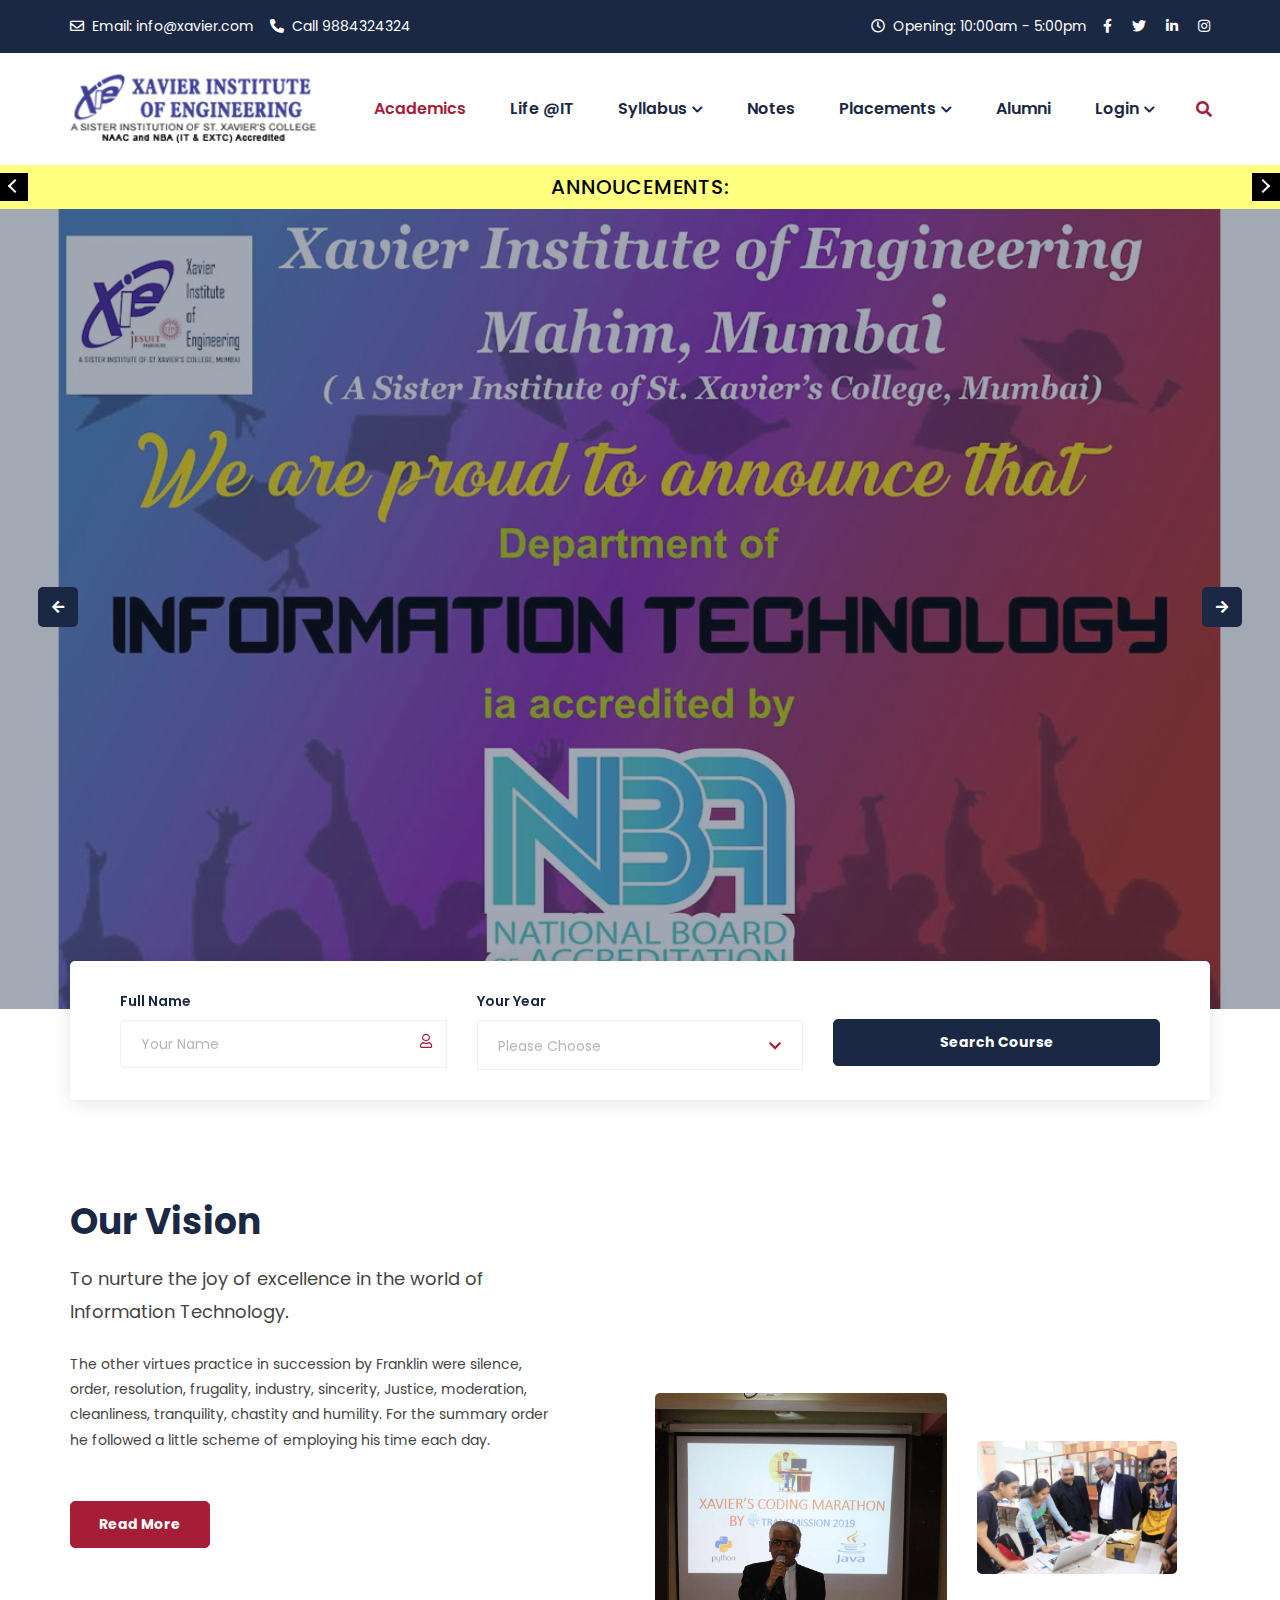
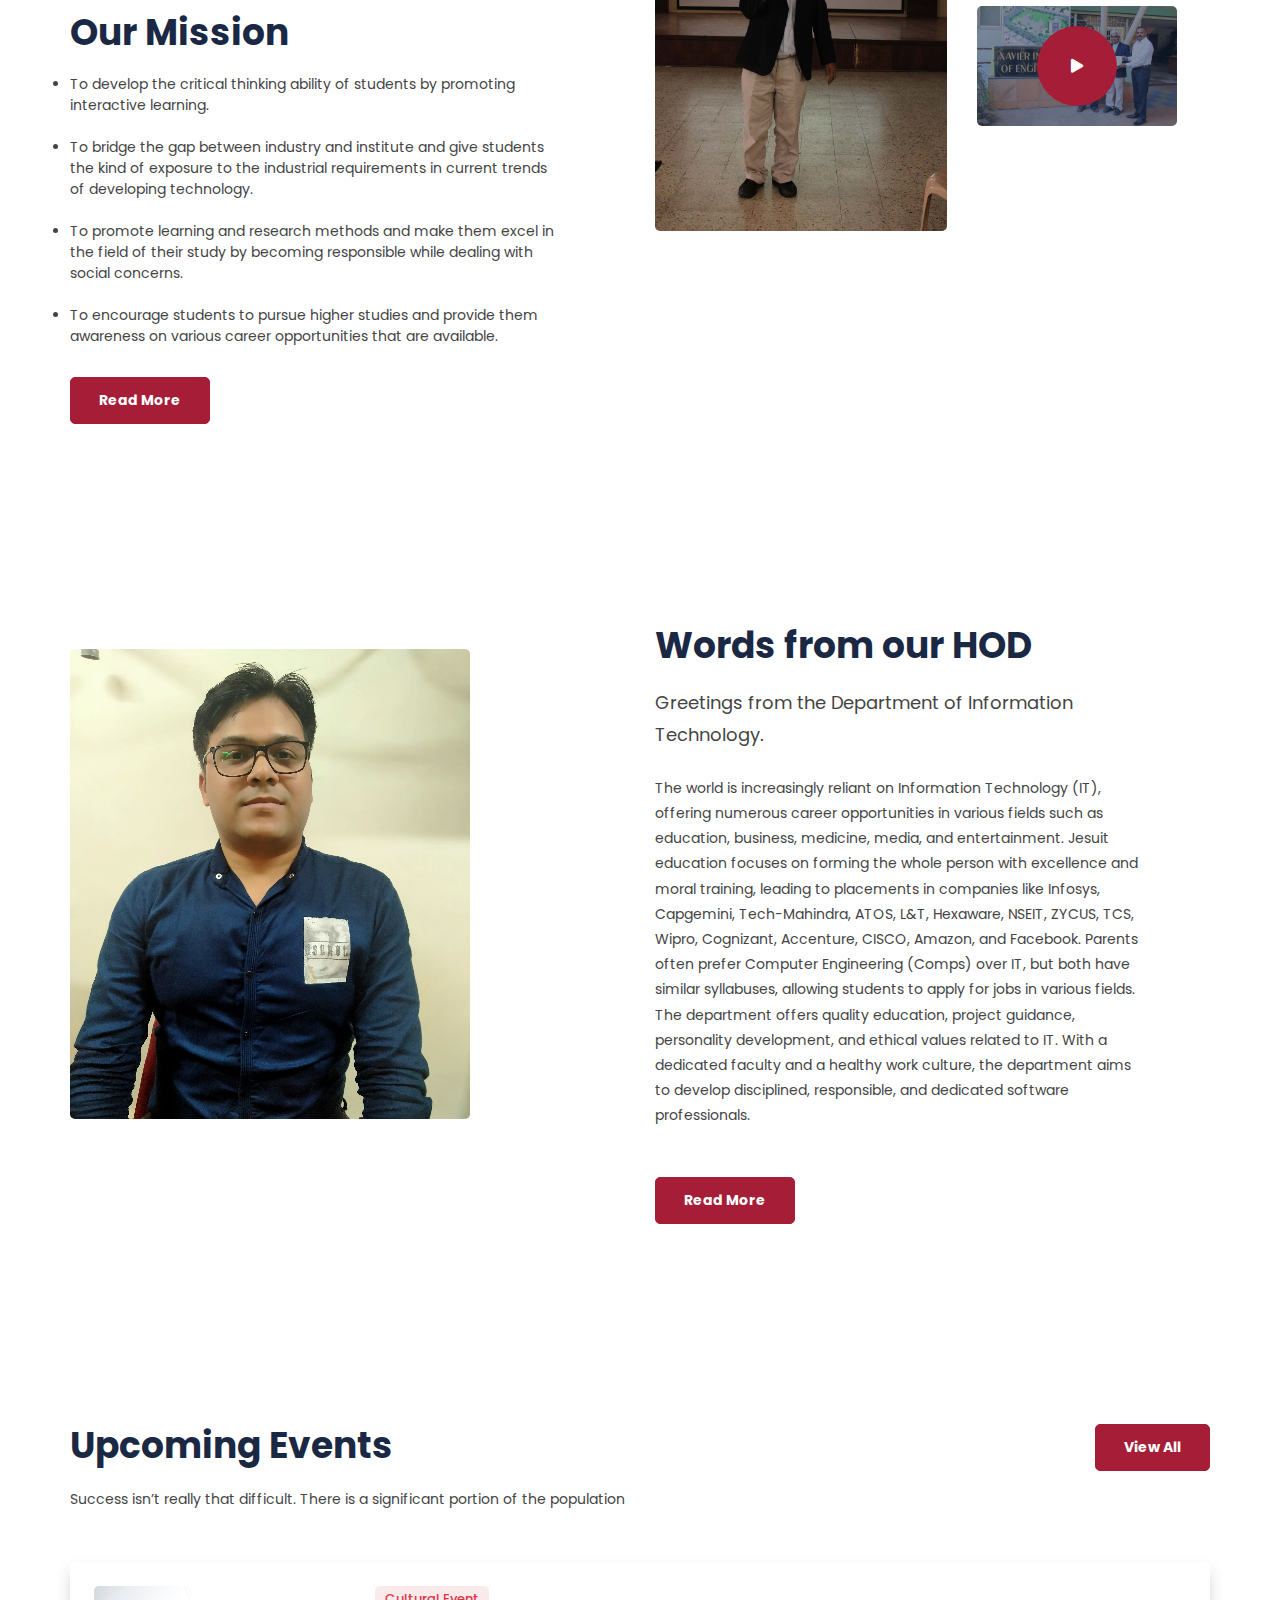
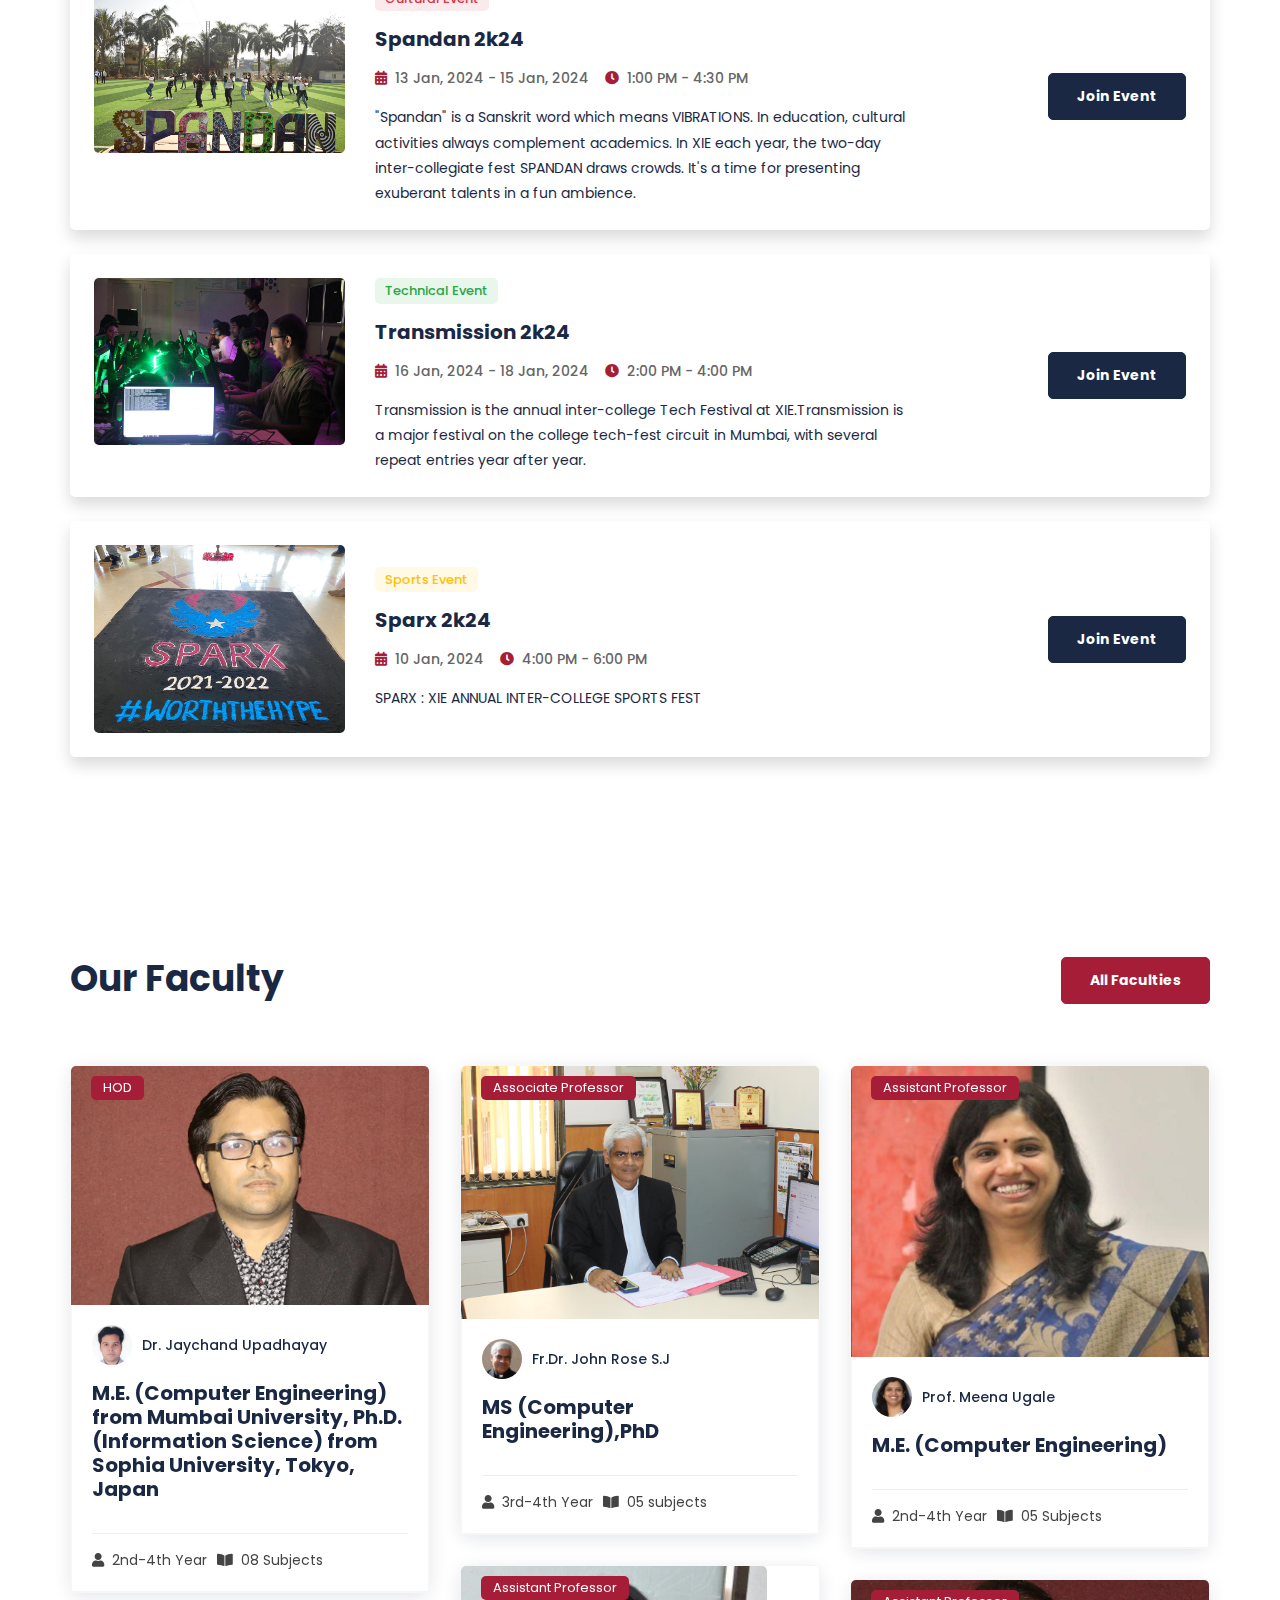
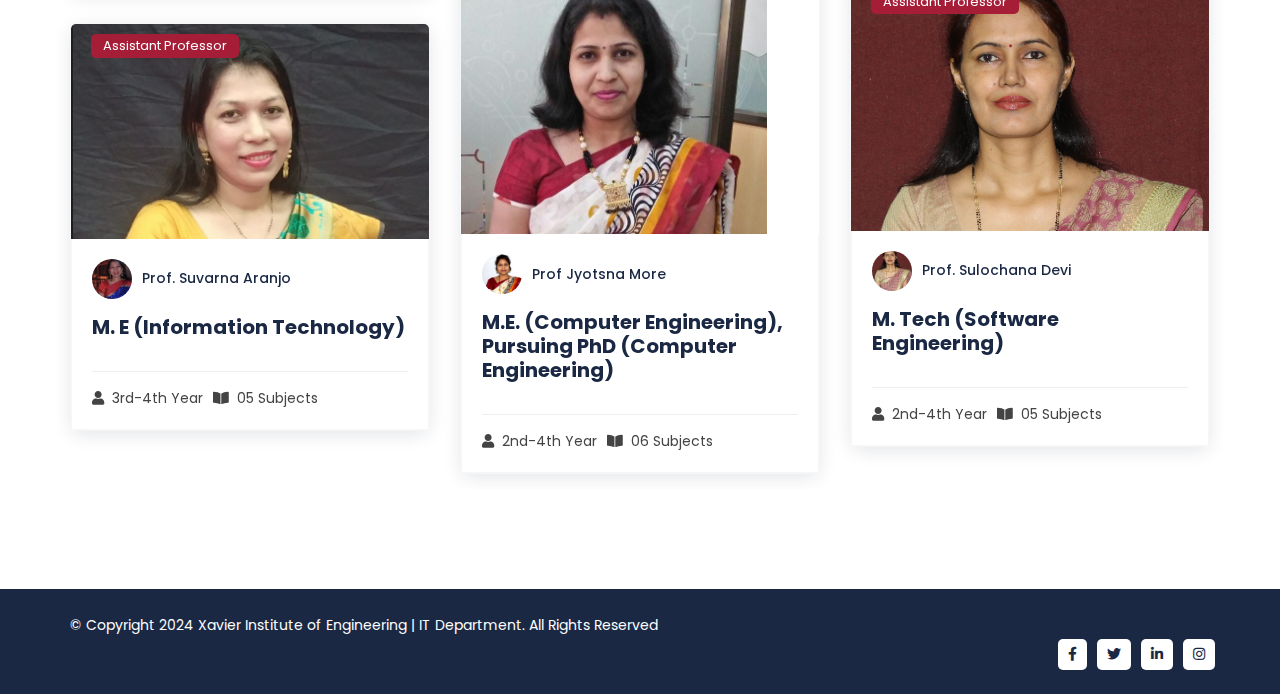
<file: index.html>
<!DOCTYPE html>
<html lang="en">

<head>
    <meta charset="utf-8">
    <meta name="keywords" content="HTML5 Template" />
    <meta name="description" content="IT Department - Xavier Institute of Engineering" />
    <meta name="author" content="potenzaglobalsolutions.com" />
    <meta name="viewport" content="width=device-width, initial-scale=1, shrink-to-fit=no">
    <title>IT Department - Xavier Institute of Engineering</title>

    <!-- Favicon -->
    <link rel="shortcut icon" href="images/favicon.ico" />

    <!-- Google Font -->
    <link
        href="https://fonts.googleapis.com/css2?family=Poppins:ital,wght@0,200;0,300;0,400;0,500;0,600;0,700;0,800;0,900;1,200&display=swap"
        rel="stylesheet">

    <!-- CSS Global Compulsory (Do not remove)-->
    <link rel="stylesheet" href="css/font-awesome/all.min.css" />
    <link rel="stylesheet" href="css/flaticon/flaticon.css" />
    <link rel="stylesheet" href="css/bootstrap/bootstrap.min.css" />

    <!-- Page CSS Implementing Plugins (Remove the plugin CSS here if site does not use that feature)-->
    <link rel="stylesheet" href="css/select2/select2.css" />
    <link rel="stylesheet" href="css/owl-carousel/owl.carousel.min.css" />
    <link rel="stylesheet" href="css/magnific-popup/magnific-popup.css" />
    <link rel="stylesheet" href="css/swiper/swiper.min.css" />
    <link rel="stylesheet" href="css/animate/animate.min.css" />

    <!-- Template Style -->
    <link rel="stylesheet" href="css/style.css" />
</head>

<body>

    <!--=================================
    Header -->
    <header class="header header-sticky">
        <div class="topbar bg-dark py-3 d-none d-lg-flex">
            <div class="container">
                <div class="row">
                    <div class="col-sm-12">
                        <div class="d-none d-lg-flex align-items-center text-center">
                            <div class="mr-3 d-inline-block">
                                <a class="text-white" href="mailto:gethelp@university.com"><i
                                        class="far fa-envelope mr-2"></i><span>Email:</span> info@xavier.com</a>
                            </div>
                            <div class="mr-auto d-inline-block">
                                <a class="text-white" href="mailto:gethelp@university.com"><i
                                        class="fas fa-phone-alt mr-2"></i><span>Call</span> 9884324324</a>
                            </div>
                            <div class="mr-3 d-inline-block">
                                <a class="text-white" href="mailto:gethelp@university.com"><i
                                        class="far fa-clock mr-2"></i><span>Opening:</span> 10:00am - 5:00pm</a>
                            </div>
                            <div class="social-icon">
                                <ul class="social-icon">
                                    <li>
                                        <a href="#"><i class="fab fa-facebook-f"></i></a>
                                    </li>
                                    <li>
                                        <a href="#"><i class="fab fa-twitter"></i></a>
                                    </li>
                                    <li>
                                        <a href="#"><i class="fab fa-linkedin-in"></i></a>
                                    </li>
                                    <li>
                                        <a href="#"><i class="fab fa-instagram"></i></a>
                                    </li>
                                </ul>
                            </div>

                        </div>
                    </div>
                </div>
            </div>
        </div>
        <div class="header-main py-3">
            <div class="container">
                <div class="row">
                    <div class="col-sm-12">
                        <div class="d-lg-flex align-items-center">
                            <!-- logo -->
                            <a class="navbar-brand logo" href="index.html">
                                <img src="images/logo.png" alt="Logo">
                            </a>
                            <nav class="navbar navbar-expand-lg">

                                <!-- Navbar toggler START-->
                                <button class="navbar-toggler" type="button" data-toggle="collapse"
                                    data-target="#navbarSupportedContent" aria-controls="navbarSupportedContent"
                                    aria-expanded="false" aria-label="Toggle navigation">
                                    <span class="navbar-toggler-icon"></span>
                                </button>
                                <!-- Navbar toggler END-->

                                <!-- Navbar START -->
                                <div class="collapse navbar-collapse justify-content-center"
                                    id="navbarSupportedContent">
                                    <ul class="navbar-nav">
                                        <li class="nav-item dropdown active">
                                            <a class="nav-link dropdown-toggle" href="academics.html"
                                                role="button">Academics</a>
                                        </li>
                                        <li class="nav-item dropdown">
                                            <a class="nav-link dropdown-toggle" href="life.html" role="button">Life
                                                @IT</a>
                                        </li>
                                        <li class="nav-item dropdown">
                                            <a class="nav-link dropdown-toggle" href="#" role="button"
                                                data-toggle="dropdown" aria-haspopup="true"
                                                aria-expanded="false">Syllabus<i class="fas fa-chevron-down fa-xs"></i>
                                            </a>
                                            <ul class="dropdown-menu">
                                                <li><a class="dropdown-item" href="./SyllabusPage/se.html">SE</a></li>
                                                <li><a class="dropdown-item" href="./SyllabusPage/te.html">TE</a></li>
                                                <li><a class="dropdown-item" href="./SyllabusPage/be.html">BE</a></li>
                                            </ul>
                                        </li>
                                        <li class="nav-item dropdown">
                                            <a class="nav-link dropdown-toggle" href="notes.html"
                                                role="button">Notes</a>
                                        </li>
                                        <li class="nav-item dropdown">
                                            <a class="nav-link dropdown-toggle" href="#" role="button"
                                                data-toggle="dropdown" aria-haspopup="true"
                                                aria-expanded="false">Placements<i
                                                    class="fas fa-chevron-down fa-xs"></i>
                                            </a>

                                            <!-- Dropdown Menu -->
                                            <ul class="dropdown-menu">
                                                <li><a class="dropdown-item" href="place1.html">Year 2022-2023</a></li>
                                                <li><a class="dropdown-item" href="place2.html">Year 2023-2024</a>
                                                </li>
                                            </ul>
                                        </li>
                                        <li class="nav-item">
                                            <a class="nav-link" href="contact-us.html">Alumni</a>
                                        </li>
                                        <li class="nav-item dropdown">
                                            <a class="nav-link dropdown-toggle" href="#" role="button"
                                                data-toggle="dropdown" aria-haspopup="true"
                                                aria-expanded="false">Login<i class="fas fa-chevron-down fa-xs"></i>
                                            </a>
                                            <ul class="dropdown-menu">
                                                <li><a class="dropdown-item"
                                                        href="./LoginPage/studentlogin.html">Student Login</a>
                                                </li>
                                                <li><a class="dropdown-item"
                                                        href="./LoginPage/teacherlogin.html">Teacher Login</a>
                                                </li>
                                                <li><a class="dropdown-item" href="./LoginPage/adminlogin.html">Admin
                                                        Login</a></li>
                                            </ul>
                                        </li>
                                    </ul>
                                </div>
                                <!-- Navbar END-->
                                <div class="search-icon mr-5 mr-lg-0 d-lg-flex d-none align-items-center">
                                    <!-- Button START-->
                                    <div class="header-search nav-item">
                                        <div class="search">
                                            <a class="search-btn not_click" href="javascript:void(0);"></a>
                                            <div class="search-box not-click">
                                                <form action="search.html" method="get">
                                                    <input type="text" class="not-click form-control" name="search"
                                                        placeholder="Search..">
                                                    <a class="search-button" href="#"> <i
                                                            class="fa fa-search not-click"></i></a>
                                                </form>
                                            </div>
                                        </div>
                                    </div>
                                    <!-- Button END-->
                                </div>
                            </nav>
                        </div>
                    </div>
                </div>
            </div>
        </div>
    </header>
    <!--=================================
    Header -->

    <div class="cw-announcement-wrap">
        <div class="cw-announce-nav"><span id="cw-perv-announcement"></span> <span id="cw-next-announcement"></span>
        </div>
        <div id="cw-announcement-list" class="clearfix">
            <div class="cw-item">Annoucements:<span style="color:orange"></span></div>
            <div class="cw-item">IT Department is now NBA Accredited</div>
        </div>
    </div>

    <style>
        /**Typeo CSS if no need so remove it Start**/
        @import url('https://fonts.googleapis.com/css2?family=Poppins:ital,wght@0,400;0,500;0,600;0,700;1,400&display=swap');

        * {
            box-sizing: border-box;
        }

        body {
            font-family: "Poppins", sans-serif;
            color: #444;
            box-sizing: border-box;
            margin: 0px;
        }

        /**Typeo CSS if no need so remove it Start**/

        .cw-announcement-wrap {
            overflow: hidden;
            position: relative;
        }

        #cw-announcement-list {
            padding: 2px 0;
            min-height: 44px;
            display: flex;
            flex-flow: row wrap;
            align-items: center;
            background-color: rgba(255, 255, 0, 0.5);
            position: relative;
            overflow: hidden;
            width: 500000px;
        }

        #cw-announcement-list>.cw-item {
            letter-spacing: .04em;
            font-size: 20px;
            font-weight: 500;
            text-transform: uppercase;
            text-align: center;
            color: black;
            overflow: hidden;
            padding: 0;
            line-height: 1.1;
            display: inline-block;
        }

        .cw-announce-nav span {
            width: 28px;
            height: 28px;
            display: inline-block;
            position: absolute;
            z-index: 1;
            top: 50%;
            margin-top: -14px;
            cursor: pointer;
            background-color: #000;
        }

        .cw-announce-nav span:before {
            content: '';
            width: 10px;
            height: 10px;
            border-left: #fff 2px solid;
            border-top: #fff 2px solid;
            display: inline-block;
            margin: 8px 6px 0 6px;
        }

        .cw-announce-nav span#cw-perv-announcement {
            left: 0;
        }

        .cw-announce-nav span#cw-perv-announcement:before {
            transform: rotate(-45deg);
            -webkit-transform: rotate(-45deg);
            margin-left: 10px;
        }

        .cw-announce-nav span#cw-next-announcement {
            right: 0px;
        }

        .cw-announce-nav span#cw-next-announcement:before {
            transform: rotate(135deg);
            -webkit-transform: rotate(135deg);
        }
    </style>

    <!--=================================
    Banner -->
    <section class="banner position-ralative">
        <div id="main-slider" class="swiper-container h-800 h-lg-700 h-md-600 h-sm-400">
            <div class="swiper-wrapper">
                <!-- Swiper Slider 1-->
                <div class="swiper-slide align-items-center d-flex bg-overlay-black-40"
                    style="background-image: url(images/slider1.jpeg); background-size: cover; background-position: center center;">
                    <div class="swipeinner container">
                        <div class="row justify-content-center text-center">
                            <div class="col-lg-10 col-md-12">
                                <div class="slider-1">
                                    <div class="animated" data-swiper-animation="fadeInUp" data-duration="1s"
                                        data-delay="0.25s">
                                    </div>
                                </div>
                            </div>
                        </div>
                    </div>
                </div>
                <!-- Swiper Slider 2-->
                <div class="swiper-slide align-items-center d-flex bg-overlay-black-40"
                    style="background-image: url(images/slider2.jpg); background-size: cover; background-position: center center;">
                    <div class="swipeinner container">
                        <div class="row justify-content-start">
                            <div class="col-xl-8 col-lg-10 col-md-12">
                                <div class="slider-2">
                                    <div class="animated" data-swiper-animation="fadeInUp" data-duration="1s"
                                        data-delay="0.25s">
                                        <h1 class="animated text-white mb-4" data-swiper-animation="fadeInUp"
                                            data-duration="1s" data-delay="0.25s">The Education You Want. The Attention
                                            You Deserve</h1>
                                        <div class="animated text-dark" data-swiper-animation="fadeInUp"
                                            data-duration="2.5s" data-delay="0.25s">
                                            <p class="text-white d-none d-sm-block">There are basically six key areas to
                                                higher achievement.
                                                Some people will tell you there are four while others may tell you there
                                                are eight.</p>
                                        </div>
                                        <a href="#" class="animated4 btn btn-dark mt-4" data-swiper-animation="fadeInUp"
                                            data-duration="3s" data-delay="0.25s">Learn More<span></span></a>
                                    </div>
                                </div>
                            </div>
                        </div>
                    </div>
                </div>
            </div>
        </div>
        <!-- Pagination -->
        <div class="swiper-button-prev text-white"><i class="fa fa-arrow-left"></i></div>
        <div class="swiper-button-next text-white"><i class="fa fa-arrow-right"></i></div>
    </section>
    <!--=================================
    Banner -->

    <!--=================================
    Form -->
    <section class="mt-md-n5 mt-4 position-relative z-index-9">
        <div class="container">
            <form class="course-form border-radius">
                <div class="row">
                    <div class="col-md-4 mb-4 mb-md-0">
                        <div class="form-group mb-0">
                            <label>Full Name</label>
                            <input class="form-control" type="text" id="name" placeholder="Your Name">
                            <i class="far fa-user"></i>
                        </div>
                    </div>
                    <div class="col-md-4 mb-4 mb-md-0">
                        <div class="form-group select-border mb-0">
                            <label>Your Year</label>
                            <select class="form-control basic-select">
                                <option value="1" selected="selected">Please Choose</option>
                                <option value="2">Second Year Engineering</option>
                                <option value="3">Third Year Engineering</option>
                                <option value="4">Bachelor in Engineering</option>
                                <option value="4">Other</option>
                            </select>
                        </div>
                    </div>
                    <div class="col-md-4 align-self-center">
                        <div class="course-serach">
                            <a class="btn btn-dark btn-block mt-md-4" href="#">Search Course</a>
                        </div>
                    </div>
                </div>
            </form>
        </div>
    </section>
    <!--=================================
    Form -->

    <!--=================================
    About -->
    <section class="space-ptb">
        <div class="container">
            <div class="row align-items-center">
                <div class="col-lg-6 mb-4 mb-lg-0 pr-xl-6">
                    <div class="section-title mb-4">

                        <h2 class="title">Our Vision</h2>
                        <p class="lead mb-0">To nurture the joy of excellence in the world of Information Technology.
                        </p>
                    </div>
                    <p class="mb-4 mb-lg-5">The other virtues practice in succession by Franklin were silence, order,
                        resolution,
                        frugality, industry, sincerity, Justice, moderation, cleanliness, tranquility, chastity and
                        humility. For
                        the summary order he followed a little scheme of employing his time each day.</p>
                    <a href="#" class="btn btn-primary btn-round">Read More</a>
                    <br><br><br><br>

                    <div class="section-title mb-4">
                        <h2 class="title">Our Mission</h2>
                        <p class="lead mb-0">
                            <li>To develop the critical thinking ability of students by promoting interactive learning.
                            </li><br>
                            <li>To bridge the gap between industry and institute and give students the kind of exposure
                                to the
                                industrial requirements in current trends of developing technology.</li><br>
                            <li>To promote learning and research methods and make them excel in the field of their study
                                by becoming
                                responsible while dealing with social concerns.</li><br>
                            <li>To encourage students to pursue higher studies and provide them awareness on various
                                career
                                opportunities that are available.</li>
                        </p>
                    </div>
                    <!-- <p class="mb-4 mb-lg-5">The other virtues practice in succession by Franklin were silence, order, resolution, frugality, industry, sincerity, Justice, moderation, cleanliness, tranquility, chastity and humility. For the summary order he followed a little scheme of employing his time each day.</p> -->
                    <a href="#" class="btn btn-primary btn-round">Read More</a>

                </div>
                <div class="col-lg-6 pr-lg-5">
                    <div class="row">
                        <div class="col-sm-7">
                            <img class="img-fluid w-100 border-radius" src="images/vision1.jpeg" alt="">
                        </div>
                        <div class="col-sm-5 mt-sm-5 mt-4">
                            <img class="img-fluid mb-sm-2 w-100 border-radius" src="images/vision2.jpeg" alt="">
                            <div class="position-relative bg-overlay-black-50 border-radius overflow-hidden mt-4">
                                <img class="img-fluid border-radius" src="images/vision3.jpg" alt="image">
                                <a class="btn-animation position-center popup-youtube"
                                    href="https://www.youtube.com/watch?v=IVQqhAe9xwA">
                                    <i class="fas fa-play"></i>
                                </a>
                            </div>
                        </div>
                    </div>
                </div>
            </div>
        </div>
    </section>
    <!--=================================
    About -->

    <!--=================================
    About -->
    <section class="space-ptb">
        <div class="container">
            <div class="row align-items-center">
                <div class="col-lg-6 mb-4 mb-lg-0 pr-lg-5">
                    <div class="position-relative pb-md-0 h-100 pr-md-6 pb-md-6">
                        <img class="img-fluid border-radius" src="images/hod.png" alt="">
                        <!-- <div class="position-absolute right-0 bottom-0 d-none d-md-block">
                <img class="img-fluid border-radius" src="images/about/06.jpg" alt="">
              </div> -->
                    </div>
                </div>
                <div class="col-lg-6 pr-lg-6">
                    <div class="section-title mb-4">
                        <h2 class="title">Words from our HOD</h2>
                        <p class="lead mb-0">Greetings from the Department of Information Technology.</p>
                    </div>
                    <p class="mb-4 mb-md-5">The world is increasingly reliant on Information Technology (IT), offering
                        numerous
                        career opportunities in various fields such as education, business, medicine, media, and
                        entertainment.
                        Jesuit education focuses on forming the whole person with excellence and moral training, leading
                        to
                        placements in companies like Infosys, Capgemini, Tech-Mahindra, ATOS, L&T, Hexaware, NSEIT,
                        ZYCUS, TCS,
                        Wipro, Cognizant, Accenture, CISCO, Amazon, and Facebook. Parents often prefer Computer
                        Engineering (Comps)
                        over IT, but both have similar syllabuses, allowing students to apply for jobs in various
                        fields. The
                        department offers quality education, project guidance, personality development, and ethical
                        values related
                        to IT. With a dedicated faculty and a healthy work culture, the department aims to develop
                        disciplined,
                        responsible, and dedicated software professionals.</p>
                    <a href="#" class="btn btn-primary btn-round">Read More</a>
                </div>
            </div>
        </div>
    </section>
    <!--=================================
    About -->

    <!--=================================
    Event -->
    <section class="space-ptb">
        <div class="container">
            <div class="row">
                <div class="col-lg-12">
                    <div class="row">
                        <div class="col-md-7">
                            <div class="section-title">
                                <h2 class="title">Upcoming Events</h2>
                                <p class="mb-0">Success isn’t really that difficult. There is a significant portion of
                                    the population
                                </p>
                            </div>
                        </div>
                        <div class="col-md-5 text-md-right mb-4 mb-md-0">
                            <a class="btn btn-primary btn-round" href="#">View All</a>
                        </div>
                    </div>
                    <div class="row">
                        <div class="col-lg-12">
                            <div class="events">
                                <div class="row">
                                    <div class="col-12">
                                        <div class="events shadow p-4 bg-white border-radius">
                                            <div class="row">
                                                <div class="col-lg-3">
                                                    <div class="events-img mb-4 mb-lg-0">
                                                        <img class="img-fluid border-0" src="images/events/spandan.jpg"
                                                            alt="">
                                                    </div>
                                                </div>
                                                <div class="col-lg-6 align-self-center">
                                                    <div class="events-content">
                                                        <div class="events-tag mb-3">
                                                            <a href="#" class="badge-danger">Cultural Event</a>
                                                        </div>
                                                        <a href="event-detail.html" class="text-dark h5">Spandan
                                                            2k24</a>
                                                        <div class="events-meta my-3">
                                                            <ul class="list-unstyled mb-0 d-flex">
                                                                <li class="mr-3"><a href="#"><i
                                                                            class="fas fa-calendar-alt pr-1"></i> 13
                                                                        Jan, 2024 - 15
                                                                        Jan, 2024</a></li>
                                                                <li><a href="#"><i class="fas fa-clock pr-1"></i> 1:00
                                                                        PM - 4:30 PM</a></li>
                                                            </ul>
                                                        </div>
                                                        <p class="text-dark mb-lg-0">"Spandan" is a Sanskrit word which
                                                            means VIBRATIONS. In
                                                            education, cultural activities always complement academics.
                                                            In XIE each year, the two-day
                                                            inter-collegiate fest SPANDAN draws crowds. It's a time for
                                                            presenting exuberant talents
                                                            in a fun ambience.</p>
                                                    </div>
                                                </div>
                                                <div class="col-lg-3 align-self-center text-lg-right text-left">
                                                    <a class="btn btn-dark btn-round" href="#">Join Event</a>
                                                </div>
                                            </div>
                                        </div>
                                        <div class="events shadow mt-4 p-4 bg-white border-radius">
                                            <div class="row">
                                                <div class="col-lg-3">
                                                    <div class="events-img mb-4 mb-lg-0">
                                                        <img class="img-fluid border-0"
                                                            src="images/events/transmission.jpeg" alt="">
                                                    </div>
                                                </div>
                                                <div class="col-lg-6 align-self-center">
                                                    <div class="events-content">
                                                        <div class="events-tag mb-3">
                                                            <a href="#" class="badge-success">Technical Event</a>
                                                        </div>
                                                        <a href="event-detail.html" class="text-dark h5">Transmission
                                                            2k24</a>
                                                        <div class="events-meta my-3">
                                                            <ul class="list-unstyled mb-0 d-flex">
                                                                <li class="mr-3"><a href="#"><i
                                                                            class="fas fa-calendar-alt pr-1"></i> 16
                                                                        Jan, 2024 - 18
                                                                        Jan, 2024</a></li>
                                                                <li><a href="#"><i class="fas fa-clock pr-1"></i> 2:00
                                                                        PM - 4:00 PM</a></li>
                                                            </ul>
                                                        </div>
                                                        <p class="text-dark mb-lg-0">Transmission is the annual
                                                            inter-college Tech Festival at
                                                            XIE.Transmission is a major festival on the college
                                                            tech-fest circuit in Mumbai, with
                                                            several repeat entries year after year.</p>
                                                    </div>
                                                </div>
                                                <div class="col-lg-3 align-self-center text-lg-right text-left">
                                                    <a class="btn btn-dark btn-round" href="#">Join Event</a>
                                                </div>
                                            </div>
                                        </div>
                                        <div class="events shadow mt-4 p-4 bg-white border-radius">
                                            <div class="row">
                                                <div class="col-lg-3">
                                                    <div class="events-img mb-4 mb-lg-0">
                                                        <img class="img-fluid border-0" src="images/events/sparx.jpg"
                                                            alt="">
                                                    </div>
                                                </div>
                                                <div class="col-lg-6 align-self-center">
                                                    <div class="events-content">
                                                        <div class="events-tag mb-3">
                                                            <a href="#" class="badge-warning">Sports Event</a>
                                                        </div>
                                                        <a href="event-detail.html" class="text-dark h5">Sparx 2k24</a>
                                                        <div class="events-meta my-3">
                                                            <ul class="list-unstyled mb-0 d-flex">
                                                                <li class="mr-3"><a href="#"><i
                                                                            class="fas fa-calendar-alt pr-1"></i> 10
                                                                        Jan, 2024</a>
                                                                </li>
                                                                <li><a href="#"><i class="fas fa-clock pr-1"></i> 4:00
                                                                        PM - 6:00 PM</a></li>
                                                            </ul>
                                                        </div>
                                                        <p class="text-dark mb-lg-0">SPARX : XIE ANNUAL INTER-COLLEGE
                                                            SPORTS FEST</p>
                                                    </div>
                                                </div>
                                                <div class="col-lg-3 align-self-center text-lg-right text-left">
                                                    <a class="btn btn-dark btn-round" href="#">Join Event</a>
                                                </div>
                                            </div>
                                        </div>
                                    </div>
                                </div>
                            </div>
                        </div>
                    </div>
                </div>
            </div>
        </div>
    </section>
    <!--=================================
    Event -->


    <!--=================================
    Course item -->
    <section class="space-ptb">
        <div class="container">
            <div class="row">
                <div class="col-sm-8">
                    <div class="section-title">
                        <h2 class="title">Our Faculty</h2>
                    </div>
                </div>
                <div class="col-sm-4 text-md-right mb-4 mb-sm-0">
                    <a class="btn btn-primary" href="faculty.html">All Faculties</a>
                </div>
            </div>
            <div class="row">
                <div class="col-md-12">
                    <!-- <div class="filters-group mb-lg-4">
              <button class="btn-filter  active" data-group="all">All</button>
              <button class="btn-filter" data-group="branding">Second Year</button>
              <button class="btn-filter" data-group="web">Third Year</button>
              <button class="btn-filter" data-group="photography">Final Year</button>
            </div> -->
                    <div class="my-shuffle-container columns-3 popup-gallery full-screen">
                        <!-- item START -->
                        <div class="grid-item" data-groups='["branding"]'>
                            <div class="course-item">
                                <div class="coures-img">
                                    <img class="img-fluid" src="images/faculty/faculty1.jpg" alt="">
                                    <div class="course-tag">
                                        <a href="#">HOD</a>
                                    </div>
                                </div>
                                <div class="course-conten">
                                    <a href="#" class="course-author d-flex align-items-center mb-3">
                                        <img class="avatar img-fluid" src="images/avatar/jaychand.jpeg" alt="">
                                        <span class="author-name">Dr. Jaychand Upadhayay</span>
                                    </a>
                                    <h5 class="mb-3">
                                        <a href="course-detail.html">M.E. (Computer Engineering) from Mumbai University,
                                            Ph.D. (Information
                                            Science) from Sophia University, Tokyo, Japan</a>
                                    </h5>
                                    <div class="course-rating mb-3 pb-3 border-bottom">
                                        <div class="review-rating">
                                            <!-- <i class="fas fa-star text-warning"></i>
                        <i class="fas fa-star text-warning"></i>
                        <i class="fas fa-star text-warning"></i>
                        <i class="fas fa-star text-warning"></i>
                        <i class="fas fa-star"></i> -->
                                        </div>
                                    </div>
                                    <div class="course-meta">
                                        <ul class="list-unstyled mb-0">
                                            <li><i class="fa fa-user pr-2"></i>2nd-4th Year</li>
                                            <li><i class="fa fa-book-open pr-2"></i>08 Subjects</li>
                                        </ul>
                                    </div>
                                </div>
                            </div>
                        </div>
                        <!-- item End -->

                        <!-- item START -->
                        <div class="grid-item" data-groups='["web", "photography", "branding"]'>
                            <div class="course-item">
                                <div class="coures-img">
                                    <img class="img-fluid" src="images/faculty/faculty2.jpeg" alt="">
                                    <div class="course-tag">
                                        <a href="#">Associate Professor</a>
                                    </div>
                                </div>
                                <div class="course-conten">
                                    <a href="#" class="course-author d-flex align-items-center mb-3">
                                        <img class="avatar img-fluid" src="images/avatar/john.png" alt="">
                                        <span class="author-name">Fr.Dr. John Rose S.J</span>
                                    </a>
                                    <h5 class="mb-3">
                                        <a href="course-detail.html">MS (Computer Engineering),PhD</a>
                                    </h5>
                                    <div class="course-rating mb-3 pb-3 border-bottom">
                                        <div class="review-rating">
                                            <!-- <i class="fas fa-star text-warning"></i>
                        <i class="fas fa-star text-warning"></i>
                        <i class="fas fa-star text-warning"></i>
                        <i class="fas fa-star"></i>
                        <i class="fas fa-star"></i> -->
                                        </div>
                                    </div>
                                    <div class="course-meta">
                                        <ul class="list-unstyled mb-0">
                                            <li><i class="fa fa-user pr-2"></i>3rd-4th Year</li>
                                            <li><i class="fa fa-book-open pr-2"></i>05 subjects</li>
                                        </ul>
                                    </div>
                                </div>
                            </div>
                        </div>
                        <!-- item End -->

                        <!-- item START -->
                        <div class="grid-item" data-groups='["photography"]'>
                            <div class="course-item">
                                <div class="coures-img">
                                    <img class="img-fluid" src="images/faculty/faculty3.png" alt="">
                                    <div class="course-tag">
                                        <a href="#">Assistant Professor</a>
                                    </div>
                                </div>
                                <div class="course-conten">
                                    <a href="#" class="course-author d-flex align-items-center mb-3">
                                        <img class="avatar img-fluid" src="images/avatar/meena.png" alt="">
                                        <span class="author-name">Prof. Meena Ugale</span>
                                    </a>
                                    <h5 class="mb-3">
                                        <a href="course-detail.html">M.E. (Computer Engineering)</a>
                                    </h5>
                                    <div class="course-rating mb-3 pb-3 border-bottom">
                                        <div class="review-rating">
                                            <!-- <i class="fas fa-star text-warning"></i>
                        <i class="fas fa-star text-warning"></i>
                        <i class="fas fa-star text-warning"></i>
                        <i class="fas fa-star text-warning"></i>
                        <i class="fas fa-star"></i> -->
                                        </div>
                                    </div>
                                    <div class="course-meta">
                                        <ul class="list-unstyled mb-0">
                                            <li><i class="fa fa-user pr-2"></i>2nd-4th Year</li>
                                            <li><i class="fa fa-book-open pr-2"></i>05 Subjects</li>
                                        </ul>
                                    </div>
                                </div>
                            </div>
                        </div>
                        <!-- item End -->

                        <!-- item START -->
                        <div class="grid-item" data-groups='["advertising"]'>
                            <div class="course-item">
                                <div class="coures-img">
                                    <img class="img-fluid" src="images/faculty/faculty4.png" alt="">
                                    <div class="course-tag">
                                        <a href="#">Assistant Professor</a>
                                    </div>
                                </div>
                                <div class="course-conten">
                                    <a href="#" class="course-author d-flex align-items-center mb-3">
                                        <img class="avatar img-fluid" src="images/avatar/jyotsna.png" alt="">
                                        <span class="author-name">Prof Jyotsna More</span>
                                    </a>
                                    <h5 class="mb-3">
                                        <a href="course-detail.html">M.E. (Computer Engineering), Pursuing PhD (Computer
                                            Engineering)</a>
                                    </h5>
                                    <div class="course-rating mb-3 pb-3 border-bottom">
                                        <div class="review-rating">
                                            <!-- <i class="fas fa-star text-warning"></i>
                        <i class="fas fa-star text-warning"></i>
                        <i class="fas fa-star text-warning"></i>
                        <i class="fas fa-star text-warning"></i>
                        <i class="fas fa-star"></i> -->
                                        </div>
                                    </div>
                                    <div class="course-meta">
                                        <ul class="list-unstyled mb-0">
                                            <li><i class="fa fa-user pr-2"></i>2nd-4th Year</li>
                                            <li><i class="fa fa-book-open pr-2"></i>06 Subjects</li>
                                        </ul>
                                    </div>
                                </div>
                            </div>
                        </div>
                        <!-- item End -->

                        <!-- item START -->
                        <div class="grid-item" data-groups='["design", "advertising"]'>
                            <div class="course-item">
                                <div class="coures-img">
                                    <img class="img-fluid" src="images/faculty/faculty6.png" alt="">
                                    <div class="course-tag">
                                        <a href="#">Assistant Professor</a>
                                    </div>
                                </div>
                                <div class="course-conten">
                                    <a href="#" class="course-author d-flex align-items-center mb-3">
                                        <img class="avatar img-fluid" src="images/avatar/sulochana.jpeg" alt="">
                                        <span class="author-name">Prof. Sulochana Devi</span>
                                    </a>
                                    <h5 class="mb-3">
                                        <a href="course-detail.html">M. Tech (Software Engineering)</a>
                                    </h5>
                                    <div class="course-rating mb-3 pb-3 border-bottom">
                                        <div class="review-rating">
                                            <!-- <i class="fas fa-star text-warning"></i>
                        <i class="fas fa-star text-warning"></i>
                        <i class="fas fa-star text-warning"></i>
                        <i class="fas fa-star text-warning"></i>
                        <i class="fas fa-star"></i> -->
                                        </div>
                                    </div>
                                    <div class="course-meta">
                                        <ul class="list-unstyled mb-0">
                                            <li><i class="fa fa-user pr-2"></i>2nd-4th Year</li>
                                            <li><i class="fa fa-book-open pr-2"></i>05 Subjects</li>
                                        </ul>
                                    </div>
                                </div>
                            </div>
                        </div>
                        <!-- item End -->

                        <!-- item START -->
                        <div class="grid-item" data-groups='["branding", "web"]'>
                            <div class="course-item">
                                <div class="coures-img">
                                    <img class="img-fluid" src="images/faculty/faculty5.png" alt="">
                                    <div class="course-tag">
                                        <a href="#">Assistant Professor</a>
                                    </div>
                                </div>
                                <div class="course-conten">
                                    <a href="#" class="course-author d-flex align-items-center mb-3">
                                        <img class="avatar img-fluid" src="images/avatar/suvarna.png" alt="">
                                        <span class="author-name">Prof. Suvarna Aranjo</span>
                                    </a>
                                    <h5 class="mb-3">
                                        <a href="course-detail.html">M. E (Information Technology)</a>
                                    </h5>
                                    <div class="course-rating mb-3 pb-3 border-bottom">
                                        <div class="review-rating">
                                        </div>
                                    </div>
                                    <div class="course-meta">
                                        <ul class="list-unstyled mb-0">
                                            <li><i class="fa fa-user pr-2"></i>3rd-4th Year</li>
                                            <li><i class="fa fa-book-open pr-2"></i>05 Subjects</li>
                                        </ul>
                                    </div>
                                </div>
                            </div>
                        </div>
                        <!-- item End -->
                    </div>
                </div>
            </div>
        </div>
    </section>
    <!--=================================
    Course item -->

    <!--=================================
    Footer-->
    <footer>
        <div class="footer-bottom bg-dark py-4">
            <div class="container">
                <div class="row align-items-center">
                    <div class="col-lg-12 text">
                        <p class="mb-0 text-white">© Copyright 2024 Xavier Institute of Engineering | IT Department.<a
                                href="index.html"></a> All
                            Rights Reserved</p>
                    </div>
                    <div class="social-icon social-icon-style-02 ml-auto">
                        <ul>
                            <li><a href="#"><i class="fab fa-facebook-f"></i></a></li>
                            <li><a href="#"><i class="fab fa-twitter"></i></a></li>
                            <li><a href="#"><i class="fab fa-linkedin-in"></i></a></li>
                            <li><a href="#"><i class="fab fa-instagram"></i></a></li>
                        </ul>
                    </div>
                </div>
            </div>
        </div>
    </footer>
    <!--=================================
    Footer -->

    <!--=================================
    Back To Top-->
    <div id="back-to-top" class="back-to-top">up</div>
    <!--=================================
    Back To Top-->

    <!--=================================
    Javascript -->

    <!-- JS Global Compulsory (Do not remove)-->
    <script src="js/jquery-3.5.1.min.js"></script>
    <script src="js/popper/popper.min.js"></script>
    <script src="js/bootstrap/bootstrap.min.js"></script>

    <!-- Page JS Implementing Plugins (Remove the plugin script here if site does not use that feature)-->
    <script src="js/jquery.appear.js"></script>
    <script src="js/counter/jquery.countTo.js"></script>
    <script src="js/select2/select2.full.js"></script>
    <script src="js/owl-carousel/owl.carousel.min.js"></script>
    <script src="js/swiper/swiper.min.js"></script>
    <script src="js/swiperanimation/SwiperAnimation.min.js"></script>
    <script src="js/magnific-popup/jquery.magnific-popup.min.js"></script>
    <script src="js/jarallax/jarallax.js"></script>
    <script src="js/shuffle/shuffle.min.js"></script>

    <!-- Template Scripts (Do not remove)-->
    <script src="js/custom.js"></script>
    <script>
        $(document).ready(function (e) {
            var windowwidth = $(window).width()
            $('#cw-announcement-list .cw-item, .cw-announcement-wrap').css({ 'width': windowwidth })
            $('#cw-perv-announcement').on('click', function () {
                var $last = $('#cw-announcement-list .cw-item:last');
                $last.remove().css({ 'margin-left': -windowwidth + 'px' });
                $last.animate({ 'margin-left': '0px' }, 1000);
                $('#cw-announcement-list .cw-item:first').before($last);
            })
            $('#cw-next-announcement').on('click', function () {
                var windowwidth = $(window).width();
                var $first = $('#cw-announcement-list .cw-item:first');
                $first.animate({ 'margin-left': -windowwidth + 'px' }, 1000, function () {
                    $first.remove().css({ 'margin-left': '0px' });
                    $('#cw-announcement-list .cw-item:last').after($first);
                });
            });
        });
    </script>

</body>

</html>
</file>
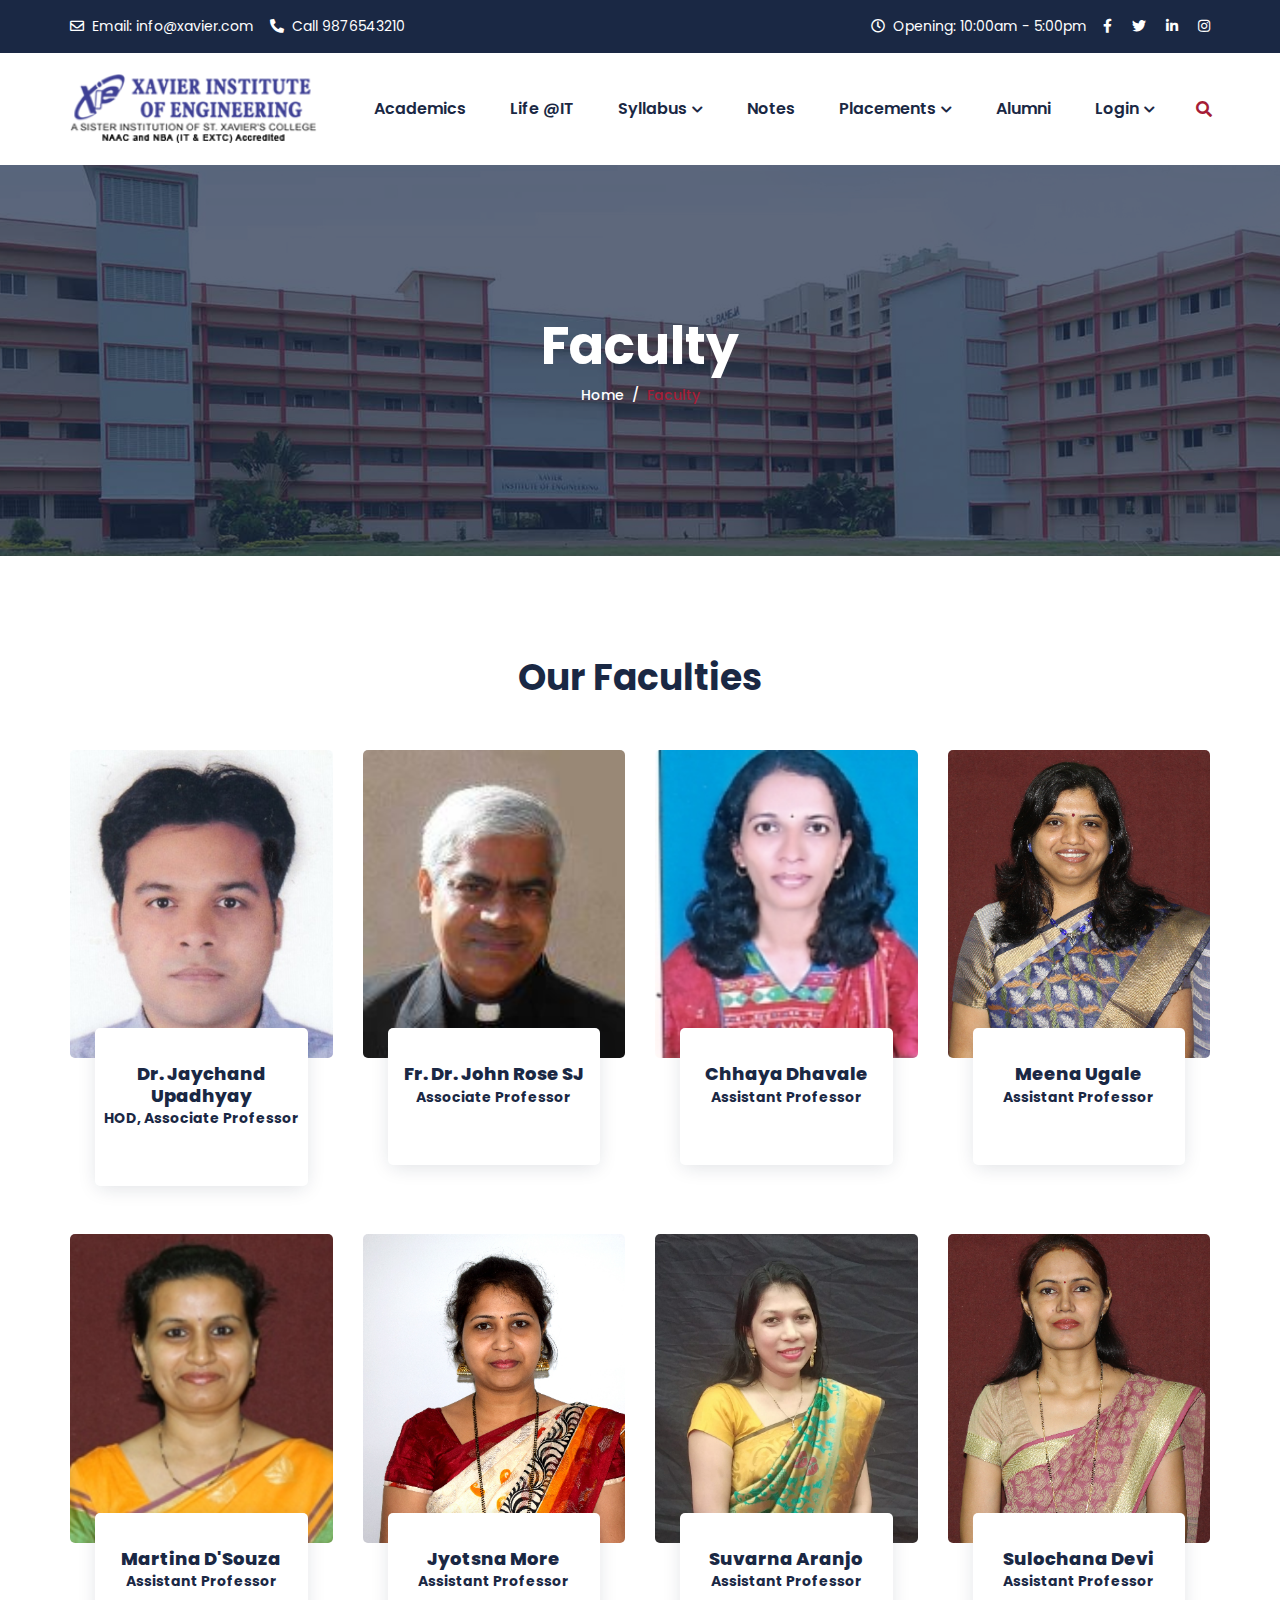
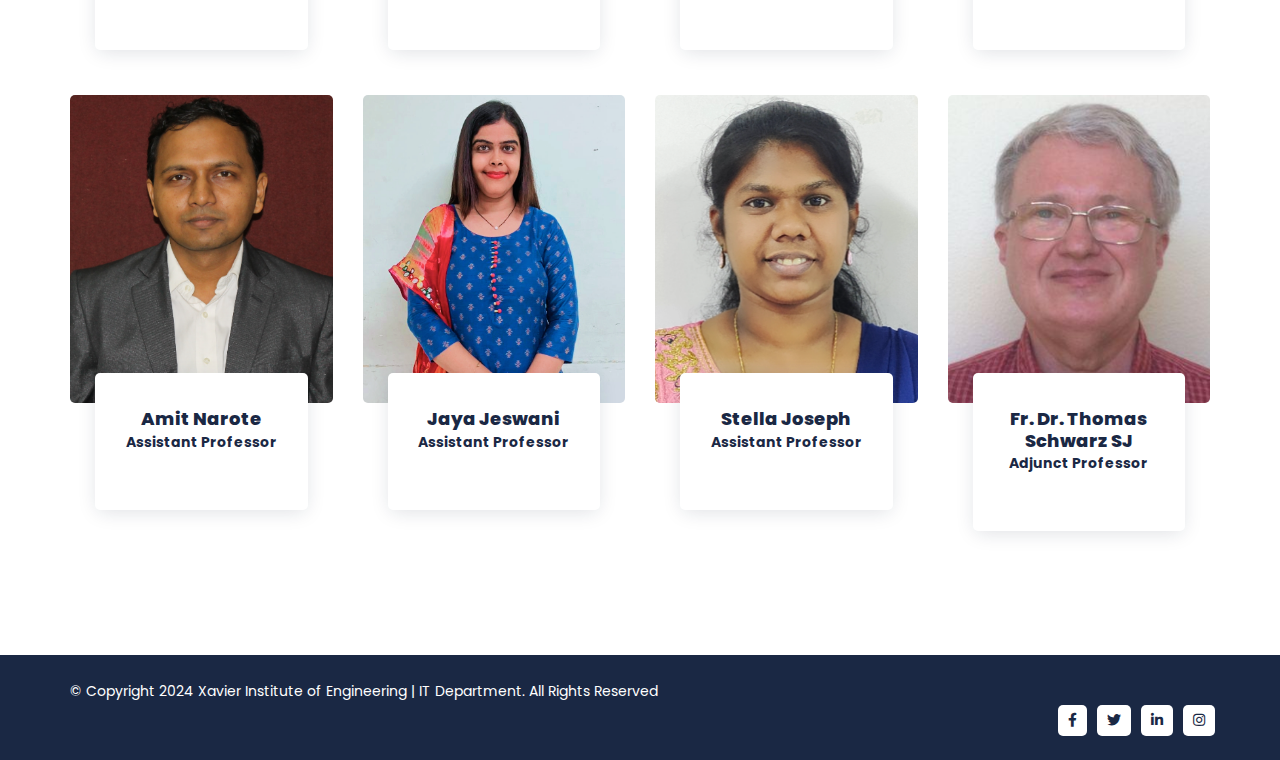
<file: faculty.html>
<!DOCTYPE html>
<html lang="en">

<head>
  <meta charset="utf-8">
  <meta name="keywords" content="HTML5 Template" />
  <meta name="description" content="IT Department - Xavier Institute of Engineering" />
  <meta name="author" content="potenzaglobalsolutions.com" />
  <meta name="viewport" content="width=device-width, initial-scale=1, shrink-to-fit=no">
  <title>IT Department - Faculty</title>

  <!-- Favicon -->
  <link rel="shortcut icon" href="images/favicon.ico" />

  <!-- Google Font -->
  <link
    href="https://fonts.googleapis.com/css2?family=Poppins:ital,wght@0,200;0,300;0,400;0,500;0,600;0,700;0,800;0,900;1,200&display=swap"
    rel="stylesheet">

  <!-- CSS Global Compulsory (Do not remove)-->
  <link rel="stylesheet" href="css/font-awesome/all.min.css" />
  <link rel="stylesheet" href="css/flaticon/flaticon.css" />
  <link rel="stylesheet" href="css/bootstrap/bootstrap.min.css" />

  <!-- Page CSS Implementing Plugins (Remove the plugin CSS here if site does not use that feature)-->

  <!-- Template Style -->
  <link rel="stylesheet" href="css/style.css" />
</head>

<body>

  <!--=================================
    Header -->
  <header class="header header-sticky">
    <div class="topbar bg-dark py-3 d-none d-lg-flex">
      <div class="container">
        <div class="row">
          <div class="col-sm-12">
            <div class="d-none d-lg-flex align-items-center text-center">
              <div class="mr-3 d-inline-block">
                <a class="text-white" href="mailto:gethelp@university.com"><i
                    class="far fa-envelope mr-2"></i><span>Email:</span> info@xavier.com</a>
              </div>
              <div class="mr-auto d-inline-block">
                <a class="text-white" href="mailto:gethelp@university.com"><i
                    class="fas fa-phone-alt mr-2"></i><span>Call</span> 9876543210</a>
              </div>
              <div class="mr-3 d-inline-block">
                <a class="text-white" href="mailto:gethelp@university.com"><i
                    class="far fa-clock mr-2"></i><span>Opening:</span> 10:00am - 5:00pm</a>
              </div>
              <div class="social-icon">
                <ul class="social-icon">
                  <li>
                    <a href="#"><i class="fab fa-facebook-f"></i></a>
                  </li>
                  <li>
                    <a href="#"><i class="fab fa-twitter"></i></a>
                  </li>
                  <li>
                    <a href="#"><i class="fab fa-linkedin-in"></i></a>
                  </li>
                  <li>
                    <a href="#"><i class="fab fa-instagram"></i></a>
                  </li>
                </ul>
              </div>

            </div>
          </div>
        </div>
      </div>
    </div>
    <div class="header-main py-3">
      <div class="container">
        <div class="row">
          <div class="col-sm-12">
            <div class="d-lg-flex align-items-center">
              <!-- logo -->
              <a class="navbar-brand logo" href="index.html">
                <img src="images/logo.png" alt="Logo">
              </a>
              <nav class="navbar navbar-expand-lg">

                <!-- Navbar toggler START-->
                <button class="navbar-toggler" type="button" data-toggle="collapse"
                  data-target="#navbarSupportedContent" aria-controls="navbarSupportedContent" aria-expanded="false"
                  aria-label="Toggle navigation">
                  <span class="navbar-toggler-icon"></span>
                </button>
                <!-- Navbar toggler END-->

                <!-- Navbar START -->
                <div class="collapse navbar-collapse justify-content-center" id="navbarSupportedContent">
                  <ul class="navbar-nav">
                    <li class="nav-item dropdowns">
                      <a class="nav-link dropdown-toggle" href="academics.html" role="button">Academics</a>
                    </li>
                    <li class="nav-item dropdown">
                      <a class="nav-link dropdown-toggle" href="#" role="button">Life @IT</a>
                    </li>
                    <li class="nav-item dropdown">
                      <a class="nav-link dropdown-toggle" href="#" role="button" data-toggle="dropdown"
                        aria-haspopup="true" aria-expanded="false">Syllabus<i class="fas fa-chevron-down fa-xs"></i>
                      </a>
                      <ul class="dropdown-menu">
                        <li><a class="dropdown-item" href="se.html">SE</a></li>
                        <li><a class="dropdown-item" href="te.html">TE</a></li>
                        <li><a class="dropdown-item" href="be.html">BE</a></li>
                      </ul>
                    </li>
                    <li class="nav-item dropdown">
                      <a class="nav-link dropdown-toggle" href="#" role="button">Notes</a>
                    </li>
                    <li class="nav-item dropdown">
                      <a class="nav-link dropdown-toggle" href="#" role="button" data-toggle="dropdown"
                        aria-haspopup="true" aria-expanded="false">Placements<i class="fas fa-chevron-down fa-xs"></i>
                      </a>

                      <!-- Dropdown Menu -->
                      <ul class="dropdown-menu">
                        <li><a class="dropdown-item" href="place1.html">Year 2022-2023</a></li>
                        <li><a class="dropdown-item" href="place2.html">Year 2023-2024</a>
                        </li>
                      </ul>
                    </li>
                    <li class="nav-item">
                      <a class="nav-link" href="contact-us.html">Alumni</a>
                    </li>
                    <li class="nav-item dropdown">
                      <a class="nav-link dropdown-toggle" href="#" role="button" data-toggle="dropdown"
                        aria-haspopup="true" aria-expanded="false">Login<i class="fas fa-chevron-down fa-xs"></i>
                      </a>
                      <ul class="dropdown-menu">
                        <li><a class="dropdown-item" href="./LoginPage/studentlogin.html">Student Login</a>
                        </li>
                        <li><a class="dropdown-item" href="./LoginPage/teacherlogin.html">Teacher Login</a>
                        </li>
                        <li><a class="dropdown-item" href="./LoginPage/adminlogin.html">Admin
                            Login</a></li>
                      </ul>
                    </li>
                  </ul>
                </div>
                <!-- Navbar END-->
                <div class="search-icon mr-5 mr-lg-0 d-lg-flex d-none align-items-center">
                  <!-- Button START-->
                  <div class="header-search nav-item">
                    <div class="search">
                      <a class="search-btn not_click" href="javascript:void(0);"></a>
                      <div class="search-box not-click">
                        <form action="search.html" method="get">
                          <input type="text" class="not-click form-control" name="search" placeholder="Search..">
                          <a class="search-button" href="#"> <i class="fa fa-search not-click"></i></a>
                        </form>
                      </div>
                    </div>
                  </div>
                  <!-- Button END-->
                </div>
              </nav>
            </div>
          </div>
        </div>
      </div>
    </div>
  </header>
  <!--=================================
    Header -->

  <!--=================================
    inner-header -->
  <section class="inner-banner bg-overlay-black-70 bg-holder" style="background-image: url('images/login.jpg');">
    <div class="container">
      <div class="row d-flex justify-content-center">
        <div class="col-md-12">
          <div class="text-center">
            <h1 class="text-white">Faculty</h1>
          </div>
          <div class="d-flex justify-content-center ">
            <ol class="breadcrumb mb-0 p-0">
              <li class="breadcrumb-item"><a href="index.html">Home</a></li>
              <li class="breadcrumb-item active"><span>Faculty</span></li>
            </ol>
          </div>
        </div>
      </div>
    </div>
  </section>
  <!--=================================
    inner-header -->

  <!--=================================
    Team -->
  <section class="space-ptb">
    <div class="container">
      <div class="row justify-content-center">
        <div class="col-lg-8 col-md-10 text-center">
          <!-- Section Title START -->
          <div class="section-title">
            <h2>Our Faculties</h2>
            <!-- <p>Meet the outstanding performers in our industry-award-winning team of professionals</p> -->
          </div>
          <!-- Section Title END -->
        </div>
      </div>
      <div class="row mb-xl-4">
        <div class="col-xl-3 col-lg-6 col-sm-6 mb-4">
          <!-- team-01 START -->
          <div class="team">
            <div class="team-img">
              <img class="img-fluid" src="images/faculty/jaychand.png" alt="">
            </div>
            <div class="team-info">
              <a href="teachers-single.html" class="team-name">Dr. Jaychand Upadhyay</a>
              <p class="team-leader">HOD, Associate Professor</p>
              <!-- <ul class="list-unstyled">
                <li><a href="#"><i class="fab fa-facebook-f"></i></a></li>
                <li><a href="#"><i class="fab fa-twitter"></i></a></li>
                <li><a href="#"><i class="fab fa-linkedin-in"></i></a></li>
                <li><a href="#"><i class="fab fa-instagram"></i></a></li>
              </ul> -->
            </div>
          </div>
          <!-- team-01 END -->
        </div>
        <div class="col-xl-3 col-lg-6 col-sm-6 mb-4">
          <!-- team-01 START -->
          <div class="team">
            <div class="team-img">
              <img class="img-fluid" src="images/avatar/john.png" alt="">
            </div>
            <div class="team-info">
              <a href="teachers-single.html" class="team-name">Fr. Dr. John Rose SJ</a>
              <p class="team-leader">Associate Professor</p>
              <!-- <ul class="list-unstyled">
                <li><a href="#"><i class="fab fa-facebook-f"></i></a></li>
                <li><a href="#"><i class="fab fa-twitter"></i></a></li>
                <li><a href="#"><i class="fab fa-linkedin-in"></i></a></li>
                <li><a href="#"><i class="fab fa-instagram"></i></a></li>
              </ul> -->
            </div>
          </div>
          <!-- team-01 END -->
        </div>
        <div class="col-xl-3 col-lg-6 col-sm-6 mb-4">
          <!-- team-01 START -->
          <div class="team">
            <div class="team-img">
              <img class="img-fluid" src="images/avatar/chhaya.png" alt="">
            </div>
            <div class="team-info">
              <a href="teachers-single.html" class="team-name">Chhaya Dhavale</a>
              <p class="team-leader">Assistant Professor</p>
              <!-- <ul class="list-unstyled">
                <li><a href="#"><i class="fab fa-facebook-f"></i></a></li>
                <li><a href="#"><i class="fab fa-twitter"></i></a></li>
                <li><a href="#"><i class="fab fa-linkedin-in"></i></a></li>
                <li><a href="#"><i class="fab fa-instagram"></i></a></li>
              </ul> -->
            </div>
          </div>
          <!-- team-01 END -->
        </div>
        <div class="col-xl-3 col-lg-6 col-sm-6 mb-4 mb-sm-0">
          <!-- team-01 START -->
          <div class="team">
            <div class="team-img">
              <img class="img-fluid" src="images/faculty/meena.png" alt="">
            </div>
            <div class="team-info">
              <a href="teachers-single.html" class="team-name">Meena Ugale</a>
              <p class="team-leader">Assistant Professor</p>
              <!-- <ul class="list-unstyled">
                <li><a href="#"><i class="fab fa-facebook-f"></i></a></li>
                <li><a href="#"><i class="fab fa-twitter"></i></a></li>
                <li><a href="#"><i class="fab fa-linkedin-in"></i></a></li>
                <li><a href="#"><i class="fab fa-instagram"></i></a></li>
              </ul> -->
            </div>
          </div>
          <!-- team-01 END -->
        </div>
      </div>
      <div class="row mb-xl-4">
        <div class="col-xl-3 col-lg-6 col-sm-6 mb-4 mb-xl-0">
          <!-- team-01 START -->
          <div class="team">
            <div class="team-img">
              <img class="img-fluid" src="images/avatar/martina.png" alt="">
            </div>
            <div class="team-info">
              <a href="teachers-single.html" class="team-name">Martina D'Souza</a>
              <p class="team-leader">Assistant Professor</p>
              <!-- <ul class="list-unstyled">
                <li><a href="#"><i class="fab fa-facebook-f"></i></a></li>
                <li><a href="#"><i class="fab fa-twitter"></i></a></li>
                <li><a href="#"><i class="fab fa-linkedin-in"></i></a></li>
                <li><a href="#"><i class="fab fa-instagram"></i></a></li>
              </ul> -->
            </div>
          </div>
          <!-- team-01 END -->
        </div>
        <div class="col-xl-3 col-lg-6 col-sm-6 mb-4 mb-xl-0">
          <!-- team-01 START -->
          <div class="team">
            <div class="team-img">
              <img class="img-fluid" src="images/avatar/jyotsna.png" alt="">
            </div>
            <div class="team-info">
              <a href="teachers-single.html" class="team-name">Jyotsna More</a>
              <p class="team-leader">Assistant Professor</p>
              <!-- <ul class="list-unstyled">
                <li><a href="#"><i class="fab fa-facebook-f"></i></a></li>
                <li><a href="#"><i class="fab fa-twitter"></i></a></li>
                <li><a href="#"><i class="fab fa-linkedin-in"></i></a></li>
                <li><a href="#"><i class="fab fa-instagram"></i></a></li>
              </ul> -->
            </div>
          </div>
          <!-- team-01 END -->
        </div>
        <div class="col-xl-3 col-lg-6 col-sm-6 mb-4 mb-sm-0">
          <!-- team-01 START -->
          <div class="team">
            <div class="team-img">
              <img class="img-fluid" src="images/faculty/suvarna1.png" alt="">
            </div>
            <div class="team-info">
              <a href="teachers-single.html" class="team-name">Suvarna Aranjo</a>
              <p class="team-leader">Assistant Professor</p>
              <!-- <ul class="list-unstyled">
                <li><a href="#"><i class="fab fa-facebook-f"></i></a></li>
                <li><a href="#"><i class="fab fa-twitter"></i></a></li>
                <li><a href="#"><i class="fab fa-linkedin-in"></i></a></li>
                <li><a href="#"><i class="fab fa-instagram"></i></a></li>
              </ul> -->
            </div>
          </div>
          <!-- team-01 END -->
        </div>
        <div class="col-xl-3 col-lg-6 col-sm-6">
          <!-- team-01 START -->
          <div class="team">
            <div class="team-img">
              <img class="img-fluid" src="images/faculty/sulochana1.png" alt="">
            </div>
            <div class="team-info">
              <a href="teachers-single.html" class="team-name">Sulochana Devi</a>
              <p class="team-leader">Assistant Professor</p>
              <!-- <ul class="list-unstyled">
                <li><a href="#"><i class="fab fa-facebook-f"></i></a></li>
                <li><a href="#"><i class="fab fa-twitter"></i></a></li>
                <li><a href="#"><i class="fab fa-linkedin-in"></i></a></li>
                <li><a href="#"><i class="fab fa-instagram"></i></a></li>
              </ul> -->
            </div>
          </div>
          <!-- team-01 END -->
        </div>
      </div>
      <br>
      <div class="row mb-xl-4">
        <div class="col-xl-3 col-lg-6 col-sm-6">
          <!-- team-01 START -->
          <div class="team">
            <div class="team-img">
              <img class="img-fluid" src="images/faculty/amit.png" alt="">
            </div>
            <div class="team-info">
              <a href="teachers-single.html" class="team-name">Amit Narote</a>
              <p class="team-leader">Assistant Professor</p>
              <!-- <ul class="list-unstyled">
              <li><a href="#"><i class="fab fa-facebook-f"></i></a></li>
              <li><a href="#"><i class="fab fa-twitter"></i></a></li>
              <li><a href="#"><i class="fab fa-linkedin-in"></i></a></li>
              <li><a href="#"><i class="fab fa-instagram"></i></a></li>
            </ul> -->
            </div>
          </div>
        </div>

        <div class="col-xl-3 col-lg-6 col-sm-6">
          <!-- team-01 START -->
          <div class="team">
            <div class="team-img">
              <img class="img-fluid" src="images/faculty/jaya.png" alt="">
            </div>
            <div class="team-info">
              <a href="teachers-single.html" class="team-name">Jaya Jeswani</a>
              <p class="team-leader">Assistant Professor</p>
              <!-- <ul class="list-unstyled">
              <li><a href="#"><i class="fab fa-facebook-f"></i></a></li>
              <li><a href="#"><i class="fab fa-twitter"></i></a></li>
              <li><a href="#"><i class="fab fa-linkedin-in"></i></a></li>
              <li><a href="#"><i class="fab fa-instagram"></i></a></li>
            </ul> -->
            </div>
          </div>
        </div>

        <div class="col-xl-3 col-lg-6 col-sm-6">
          <!-- team-01 START -->
          <div class="team">
            <div class="team-img">
              <img class="img-fluid" src="images/faculty/stella.png" alt="">
            </div>
            <div class="team-info">
              <a href="teachers-single.html" class="team-name">Stella Joseph</a>
              <p class="team-leader">Assistant Professor</p>
              <!-- <ul class="list-unstyled">
              <li><a href="#"><i class="fab fa-facebook-f"></i></a></li>
              <li><a href="#"><i class="fab fa-twitter"></i></a></li>
              <li><a href="#"><i class="fab fa-linkedin-in"></i></a></li>
              <li><a href="#"><i class="fab fa-instagram"></i></a></li>
            </ul> -->
            </div>
          </div>
        </div>

        <div class="col-xl-3 col-lg-6 col-sm-6">
          <!-- team-01 START -->
          <div class="team">
            <div class="team-img">
              <img class="img-fluid" src="images/faculty/thomas.png" alt="">
            </div>
            <div class="team-info">
              <a href="teachers-single.html" class="team-name">Fr. Dr. Thomas Schwarz SJ</a>
              <p class="team-leader">Adjunct Professor</p>
              <!-- <ul class="list-unstyled">
              <li><a href="#"><i class="fab fa-facebook-f"></i></a></li>
              <li><a href="#"><i class="fab fa-twitter"></i></a></li>
              <li><a href="#"><i class="fab fa-linkedin-in"></i></a></li>
              <li><a href="#"><i class="fab fa-instagram"></i></a></li>
            </ul> -->
            </div>
          </div>
        </div>
      </div>
  </section>
  <!--=================================
    Team -->

  <!--=================================
    Footer-->
  <footer>
    <div class="footer-bottom bg-dark py-4">
      <div class="container">
        <div class="row align-items-center">
          <div class="col-lg-12 text">
            <p class="mb-0 text-white">© Copyright 2024 Xavier Institute of Engineering | IT Department.<a
                href="index.html"></a> All
              Rights Reserved</p>
          </div>
          <div class="social-icon social-icon-style-02 ml-auto">
            <ul>
              <li><a href="#"><i class="fab fa-facebook-f"></i></a></li>
              <li><a href="#"><i class="fab fa-twitter"></i></a></li>
              <li><a href="#"><i class="fab fa-linkedin-in"></i></a></li>
              <li><a href="#"><i class="fab fa-instagram"></i></a></li>
            </ul>
          </div>
        </div>
      </div>
    </div>
  </footer>
  <!--=================================
    Footer-->

  <!--=================================
    Back To Top-->
  <div id="back-to-top" class="back-to-top">up</div>
  <!--=================================
    Back To Top-->

  <!--=================================
    Javascript -->

  <!-- JS Global Compulsory (Do not remove)-->
  <script src="js/jquery-3.5.1.min.js"></script>
  <script src="js/popper/popper.min.js"></script>
  <script src="js/bootstrap/bootstrap.min.js"></script>

  <!-- Page JS Implementing Plugins (Remove the plugin script here if site does not use that feature)-->
  <script src="js/jquery.appear.js"></script>


  <!-- Template Scripts (Do not remove)-->
  <script src="js/custom.js"></script>

</body>

</html>
</file>
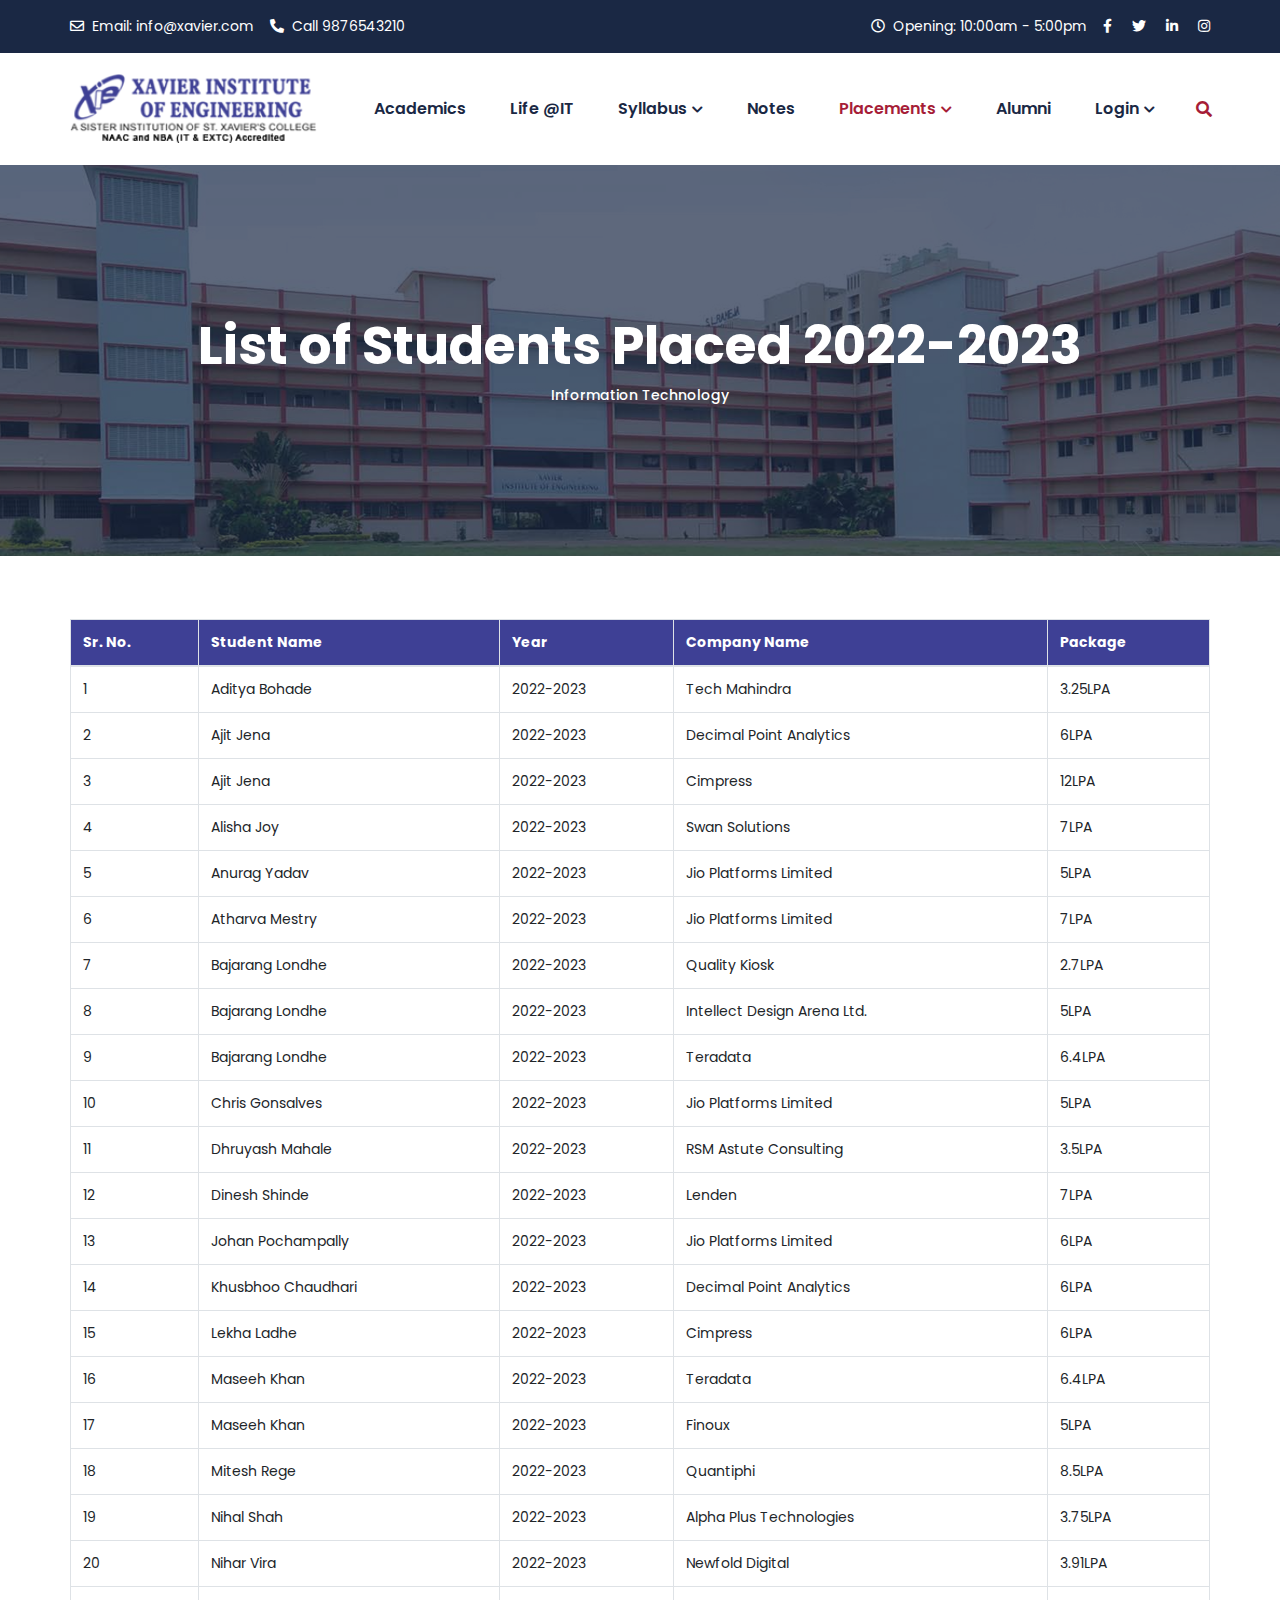
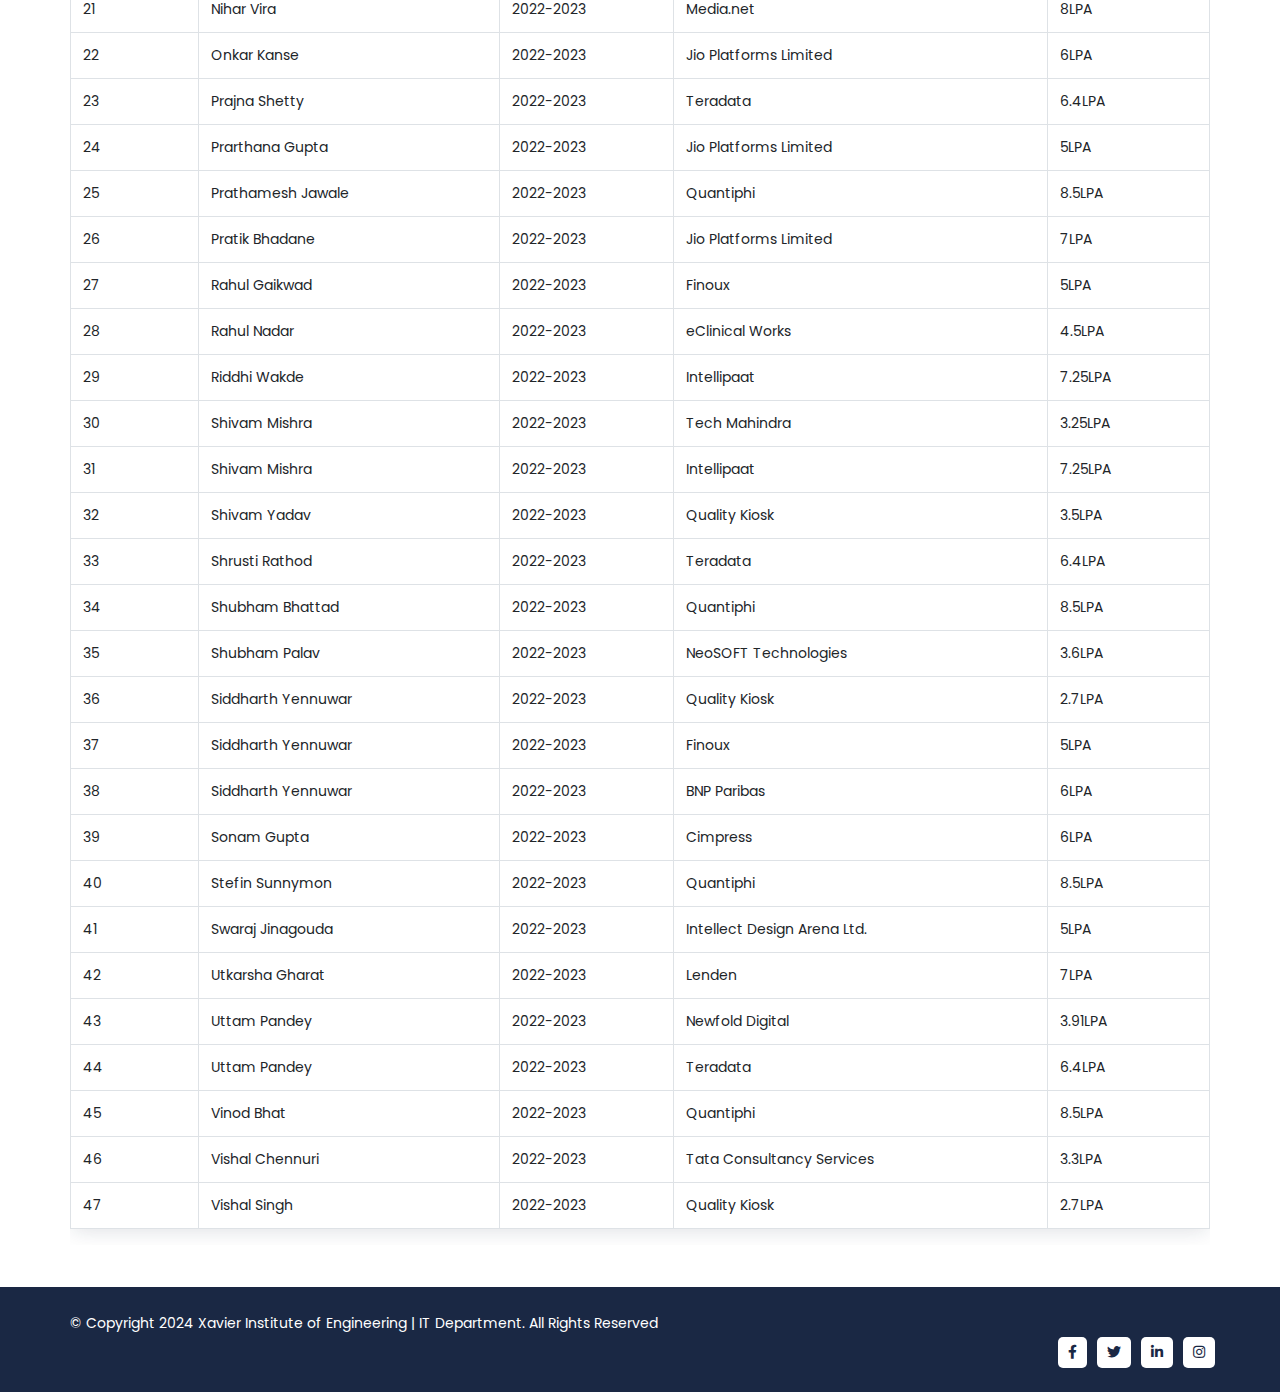
<file: place1.html>
<!DOCTYPE html>
<html lang="en">

<head>
    <meta charset="utf-8">
    <meta name="keywords" content="HTML5 Template" />
    <meta name="description" content="IT Department - Xavier Institute of Engineering" />
    <meta name="author" content="potenzaglobalsolutions.com" />
    <meta name="viewport" content="width=device-width, initial-scale=1, shrink-to-fit=no">
    <title>IT Department - Placement</title>

    <!-- Favicon -->
    <link rel="shortcut icon" href="images/favicon.ico" />

    <!-- Google Font -->
    <link
        href="https://fonts.googleapis.com/css2?family=Poppins:ital,wght@0,200;0,300;0,400;0,500;0,600;0,700;0,800;0,900;1,200&display=swap"
        rel="stylesheet">

    <!-- CSS Global Compulsory (Do not remove)-->
    <link rel="stylesheet" href="css/font-awesome/all.min.css" />
    <link rel="stylesheet" href="css/flaticon/flaticon.css" />
    <link rel="stylesheet" href="css/bootstrap/bootstrap.min.css" />

    <!-- Page CSS Implementing Plugins (Remove the plugin CSS here if site does not use that feature)-->

    <!-- Template Style -->
    <link rel="stylesheet" href="css/style.css" />
</head>

<body>

    <!--=================================
    Header -->
    <header class="header header-sticky">
        <div class="topbar bg-dark py-3 d-none d-lg-flex">
            <div class="container">
                <div class="row">
                    <div class="col-sm-12">
                        <div class="d-none d-lg-flex align-items-center text-center">
                            <div class="mr-3 d-inline-block">
                                <a class="text-white" href="mailto:gethelp@university.com"><i
                                        class="far fa-envelope mr-2"></i><span>Email:</span> info@xavier.com</a>
                            </div>
                            <div class="mr-auto d-inline-block">
                                <a class="text-white" href="mailto:gethelp@university.com"><i
                                        class="fas fa-phone-alt mr-2"></i><span>Call</span> 9876543210</a>
                            </div>
                            <div class="mr-3 d-inline-block">
                                <a class="text-white" href="mailto:gethelp@university.com"><i
                                        class="far fa-clock mr-2"></i><span>Opening:</span> 10:00am - 5:00pm</a>
                            </div>
                            <div class="social-icon">
                                <ul class="social-icon">
                                    <li>
                                        <a href="#"><i class="fab fa-facebook-f"></i></a>
                                    </li>
                                    <li>
                                        <a href="#"><i class="fab fa-twitter"></i></a>
                                    </li>
                                    <li>
                                        <a href="#"><i class="fab fa-linkedin-in"></i></a>
                                    </li>
                                    <li>
                                        <a href="#"><i class="fab fa-instagram"></i></a>
                                    </li>
                                </ul>
                            </div>

                        </div>
                    </div>
                </div>
            </div>
        </div>
        <div class="header-main py-3">
            <div class="container">
                <div class="row">
                    <div class="col-sm-12">
                        <div class="d-lg-flex align-items-center">
                            <!-- logo -->
                            <a class="navbar-brand logo" href="index.html">
                                <img src="images/logo.png" alt="Logo">
                            </a>
                            <nav class="navbar navbar-expand-lg">

                                <!-- Navbar toggler START-->
                                <button class="navbar-toggler" type="button" data-toggle="collapse"
                                    data-target="#navbarSupportedContent" aria-controls="navbarSupportedContent"
                                    aria-expanded="false" aria-label="Toggle navigation">
                                    <span class="navbar-toggler-icon"></span>
                                </button>
                                <!-- Navbar toggler END-->

                                <!-- Navbar START -->
                                <div class="collapse navbar-collapse justify-content-center"
                                    id="navbarSupportedContent">
                                    <ul class="navbar-nav">
                                        <li class="nav-item dropdowns">
                                            <a class="nav-link dropdown-toggle" href="academics.html"
                                                role="button">Academics</a>
                                        </li>
                                        <li class="nav-item dropdown">
                                            <a class="nav-link dropdown-toggle" href="life.html" role="button">Life
                                                @IT</a>
                                        </li>
                                        <li class="nav-item dropdown">
                                            <a class="nav-link dropdown-toggle" href="" role="button"
                                                data-toggle="dropdown" aria-haspopup="true"
                                                aria-expanded="false">Syllabus<i class="fas fa-chevron-down fa-xs"></i>
                                            </a>
                                            <ul class="dropdown-menu">
                                                <li><a class="dropdown-item" href="./SyllabusPage/se.html">SE</a></li>
                                                <li><a class="dropdown-item" href="./SyllabusPage/te.html">TE</a></li>
                                                <li><a class="dropdown-item" href="./SyllabusPage/be.html">BE</a></li>
                                            </ul>
                                        </li>
                                        <li class="nav-item dropdown">
                                            <a class="nav-link dropdown-toggle" href="./notes.html"
                                                role="button">Notes</a>
                                        </li>
                                        <li class="nav-item dropdown active">
                                            <a class="nav-link dropdown-toggle" href="#" role="button"
                                                data-toggle="dropdown" aria-haspopup="true"
                                                aria-expanded="false">Placements<i
                                                    class="fas fa-chevron-down fa-xs"></i>
                                            </a>

                                            <!-- Dropdown Menu -->
                                            <ul class="dropdown-menu">
                                                <li><a class="dropdown-item" href="./place1.html">Year 2022-2023</a>
                                                </li>
                                                <li><a class="dropdown-item" href="./place2.html">Year 2023-2024</a>
                                                </li>
                                            </ul>
                                        </li>
                                        <li class="nav-item">
                                            <a class="nav-link" href="contact-us.html">Alumni</a>
                                        </li>
                                        <li class="nav-item dropdown">
                                            <a class="nav-link dropdown-toggle" href="#" role="button"
                                                data-toggle="dropdown" aria-haspopup="true"
                                                aria-expanded="false">Login<i class="fas fa-chevron-down fa-xs"></i>
                                            </a>
                                            <ul class="dropdown-menu">
                                                <li><a class="dropdown-item"
                                                        href="./LoginPage/studentlogin.html">Student Login</a>
                                                </li>
                                                <li><a class="dropdown-item"
                                                        href="./LoginPage/teacherlogin.html">Teacher Login</a>
                                                </li>
                                                <li><a class="dropdown-item" href="./LoginPage/adminlogin.html">Admin
                                                        Login</a></li>
                                            </ul>
                                        </li>
                                    </ul>
                                </div>
                                <!-- Navbar END-->
                                <div class="search-icon mr-5 mr-lg-0 d-lg-flex d-none align-items-center">
                                    <!-- Button START-->
                                    <div class="header-search nav-item">
                                        <div class="search">
                                            <a class="search-btn not_click" href="javascript:void(0);"></a>
                                            <div class="search-box not-click">
                                                <form action="search.html" method="get">
                                                    <input type="text" class="not-click form-control" name="search"
                                                        placeholder="Search..">
                                                    <a class="search-button" href="#"> <i
                                                            class="fa fa-search not-click"></i></a>
                                                </form>
                                            </div>
                                        </div>
                                    </div>
                                    <!-- Button END-->
                                </div>
                            </nav>
                        </div>
                    </div>
                </div>
            </div>
        </div>
    </header>
    <!--=================================
    Header -->

    <!--=================================
    inner-header -->
    <section class="inner-banner bg-overlay-black-70 bg-holder" style="background-image: url('images/login.jpg');">
        <div class="container">
            <div class="row d-flex justify-content-center">
                <div class="col-md-12">
                    <div class="text-center">
                        <h1 class="text-white">List of Students Placed 2022-2023</h1>
                    </div>
                    <div class="d-flex justify-content-center ">
                        <ol class="breadcrumb mb-0 p-0">
                            <li class="breadcrumb-item"><a href="place1.html">Information Technology</a></li>
                            <!-- <li class="breadcrumb-item active"><span>Faculty</span></li> -->
                        </ol>
                    </div>
                </div>
            </div>
        </div>
    </section>
    <!--=================================
    inner-header -->
    <br><br><br>
    <!-- Table in the Body -->
    <section class="section">
        <div class="container">
            <div class="row">
                <div class="col-md-12">
                    <div class="table-responsive">
                        <table class="table table-bordered">
                            <thead>
                                <tr style="background-color: #3e4095; color: #fff;">
                                    <th>Sr. No.</th>
                                    <th>Student Name</th>
                                    <th>Year</th>
                                    <th>Company Name</th>
                                    <th>Package</th>
                                </tr>
                            </thead>
                            <tbody>
                                <td>1</td>
                                <td>Aditya Bohade</td>
                                <td>2022-2023</td>
                                <td>Tech Mahindra</td>
                                <td>3.25LPA</td>
                                </tr>
                                <tr>
                                    <td>2</td>
                                    <td>Ajit Jena</td>
                                    <td>2022-2023</td>
                                    <td>Decimal Point Analytics</td>
                                    <td>6LPA</td>
                                </tr>
                                <tr>
                                    <td>3</td>
                                    <td>Ajit Jena</td>
                                    <td>2022-2023</td>
                                    <td>Cimpress</td>
                                    <td>12LPA</td>
                                </tr>
                                <tr>
                                    <td>4</td>
                                    <td>Alisha Joy</td>
                                    <td>2022-2023</td>
                                    <td>Swan Solutions</td>
                                    <td>7LPA</td>
                                </tr>
                                <tr>
                                    <td>5</td>
                                    <td>Anurag Yadav</td>
                                    <td>2022-2023</td>
                                    <td>Jio Platforms Limited</td>
                                    <td>5LPA</td>
                                </tr>
                                <tr>
                                    <td>6</td>
                                    <td>Atharva Mestry</td>
                                    <td>2022-2023</td>
                                    <td>Jio Platforms Limited</td>
                                    <td>7LPA</td>
                                </tr>
                                <tr>
                                    <td>7</td>
                                    <td>Bajarang Londhe</td>
                                    <td>2022-2023</td>
                                    <td>Quality Kiosk</td>
                                    <td>2.7LPA</td>
                                </tr>
                                <tr>
                                    <td>8</td>
                                    <td>Bajarang Londhe</td>
                                    <td>2022-2023</td>
                                    <td>Intellect Design Arena Ltd.</td>
                                    <td>5LPA</td>
                                </tr>
                                <tr>
                                    <td>9</td>
                                    <td>Bajarang Londhe</td>
                                    <td>2022-2023</td>
                                    <td>Teradata</td>
                                    <td>6.4LPA</td>
                                </tr>
                                <tr>
                                    <td>10</td>
                                    <td>Chris Gonsalves</td>
                                    <td>2022-2023</td>
                                    <td>Jio Platforms Limited</td>
                                    <td>5LPA</td>
                                </tr>
                                <tr>
                                    <td>11</td>
                                    <td>Dhruyash Mahale</td>
                                    <td>2022-2023</td>
                                    <td>RSM Astute Consulting</td>
                                    <td>3.5LPA</td>
                                </tr>
                                <tr>
                                    <td>12</td>
                                    <td>Dinesh Shinde</td>
                                    <td>2022-2023</td>
                                    <td>Lenden</td>
                                    <td>7LPA</td>
                                </tr>
                                <tr>
                                    <td>13</td>
                                    <td>Johan Pochampally</td>
                                    <td>2022-2023</td>
                                    <td>Jio Platforms Limited</td>
                                    <td>6LPA</td>
                                </tr>
                                <tr>
                                    <td>14</td>
                                    <td>Khusbhoo Chaudhari</td>
                                    <td>2022-2023</td>
                                    <td>Decimal Point Analytics</td>
                                    <td>6LPA</td>
                                </tr>
                                <tr>
                                    <td>15</td>
                                    <td>Lekha Ladhe</td>
                                    <td>2022-2023</td>
                                    <td>Cimpress</td>
                                    <td>6LPA</td>
                                </tr>
                                <tr>
                                    <td>16</td>
                                    <td>Maseeh Khan</td>
                                    <td>2022-2023</td>
                                    <td>Teradata</td>
                                    <td>6.4LPA</td>
                                </tr>
                                <tr>
                                    <td>17</td>
                                    <td>Maseeh Khan</td>
                                    <td>2022-2023</td>
                                    <td>Finoux</td>
                                    <td>5LPA</td>
                                </tr>
                                <tr>
                                    <td>18</td>
                                    <td>Mitesh Rege</td>
                                    <td>2022-2023</td>
                                    <td>Quantiphi</td>
                                    <td>8.5LPA</td>
                                </tr>
                                <tr>
                                    <td>19</td>
                                    <td>Nihal Shah</td>
                                    <td>2022-2023</td>
                                    <td>Alpha Plus Technologies</td>
                                    <td>3.75LPA</td>
                                </tr>
                                <tr>
                                    <td>20</td>
                                    <td>Nihar Vira</td>
                                    <td>2022-2023</td>
                                    <td>Newfold Digital</td>
                                    <td>3.91LPA</td>
                                </tr>
                                <tr>
                                    <td>21</td>
                                    <td>Nihar Vira</td>
                                    <td>2022-2023</td>
                                    <td>Media.net</td>
                                    <td>8LPA</td>
                                </tr>
                                <tr>
                                    <td>22</td>
                                    <td>Onkar Kanse</td>
                                    <td>2022-2023</td>
                                    <td>Jio Platforms Limited</td>
                                    <td>6LPA</td>
                                </tr>
                                <tr>
                                    <td>23</td>
                                    <td>Prajna Shetty</td>
                                    <td>2022-2023</td>
                                    <td>Teradata</td>
                                    <td>6.4LPA</td>
                                </tr>
                                <tr>
                                    <td>24</td>
                                    <td>Prarthana Gupta</td>
                                    <td>2022-2023</td>
                                    <td>Jio Platforms Limited</td>
                                    <td>5LPA</td>
                                </tr>
                                <tr>
                                    <td>25</td>
                                    <td>Prathamesh Jawale</td>
                                    <td>2022-2023</td>
                                    <td>Quantiphi</td>
                                    <td>8.5LPA</td>
                                </tr>
                                <tr>
                                    <td>26</td>
                                    <td>Pratik Bhadane</td>
                                    <td>2022-2023</td>
                                    <td>Jio Platforms Limited</td>
                                    <td>7LPA</td>
                                </tr>
                                <tr>
                                    <td>27</td>
                                    <td>Rahul Gaikwad</td>
                                    <td>2022-2023</td>
                                    <td>Finoux</td>
                                    <td>5LPA</td>
                                </tr>
                                <tr>
                                    <td>28</td>
                                    <td>Rahul Nadar</td>
                                    <td>2022-2023</td>
                                    <td>eClinical Works</td>
                                    <td>4.5LPA</td>
                                </tr>
                                <tr>
                                    <td>29</td>
                                    <td>Riddhi Wakde</td>
                                    <td>2022-2023</td>
                                    <td>Intellipaat</td>
                                    <td>7.25LPA</td>
                                </tr>
                                <tr>
                                    <td>30</td>
                                    <td>Shivam Mishra</td>
                                    <td>2022-2023</td>
                                    <td>Tech Mahindra</td>
                                    <td>3.25LPA</td>
                                </tr>
                                <tr>
                                    <td>31</td>
                                    <td>Shivam Mishra</td>
                                    <td>2022-2023</td>
                                    <td>Intellipaat</td>
                                    <td>7.25LPA</td>
                                </tr>
                                <tr>
                                    <td>32</td>
                                    <td>Shivam Yadav</td>
                                    <td>2022-2023</td>
                                    <td>Quality Kiosk</td>
                                    <td>3.5LPA</td>
                                </tr>
                                <tr>
                                    <td>33</td>
                                    <td>Shrusti Rathod</td>
                                    <td>2022-2023</td>
                                    <td>Teradata</td>
                                    <td>6.4LPA</td>
                                </tr>
                                <tr>
                                    <td>34</td>
                                    <td>Shubham Bhattad</td>
                                    <td>2022-2023</td>
                                    <td>Quantiphi</td>
                                    <td>8.5LPA</td>
                                </tr>
                                <tr>
                                    <td>35</td>
                                    <td>Shubham Palav</td>
                                    <td>2022-2023</td>
                                    <td>NeoSOFT Technologies</td>
                                    <td>3.6LPA</td>
                                </tr>
                                <tr>
                                    <td>36</td>
                                    <td>Siddharth Yennuwar</td>
                                    <td>2022-2023</td>
                                    <td>Quality Kiosk</td>
                                    <td>2.7LPA</td>
                                </tr>
                                <tr>
                                    <td>37</td>
                                    <td>Siddharth Yennuwar</td>
                                    <td>2022-2023</td>
                                    <td>Finoux</td>
                                    <td>5LPA</td>
                                </tr>
                                <tr>
                                    <td>38</td>
                                    <td>Siddharth Yennuwar</td>
                                    <td>2022-2023</td>
                                    <td>BNP Paribas</td>
                                    <td>6LPA</td>
                                </tr>
                                <tr>
                                    <td>39</td>
                                    <td>Sonam Gupta</td>
                                    <td>2022-2023</td>
                                    <td>Cimpress</td>
                                    <td>6LPA</td>
                                </tr>
                                <tr>
                                    <td>40</td>
                                    <td>Stefin Sunnymon</td>
                                    <td>2022-2023</td>
                                    <td>Quantiphi</td>
                                    <td>8.5LPA</td>
                                </tr>
                                <tr>
                                    <td>41</td>
                                    <td>Swaraj Jinagouda</td>
                                    <td>2022-2023</td>
                                    <td>Intellect Design Arena Ltd.</td>
                                    <td>5LPA</td>
                                </tr>
                                <tr>
                                    <td>42</td>
                                    <td>Utkarsha Gharat</td>
                                    <td>2022-2023</td>
                                    <td>Lenden</td>
                                    <td>7LPA</td>
                                </tr>
                                <tr>
                                    <td>43</td>
                                    <td>Uttam Pandey</td>
                                    <td>2022-2023</td>
                                    <td>Newfold Digital</td>
                                    <td>3.91LPA</td>
                                </tr>
                                <tr>
                                    <td>44</td>
                                    <td>Uttam Pandey</td>
                                    <td>2022-2023</td>
                                    <td>Teradata</td>
                                    <td>6.4LPA</td>
                                </tr>
                                <tr>
                                    <td>45</td>
                                    <td>Vinod Bhat</td>
                                    <td>2022-2023</td>
                                    <td>Quantiphi</td>
                                    <td>8.5LPA</td>
                                </tr>
                                <tr>
                                    <td>46</td>
                                    <td>Vishal Chennuri</td>
                                    <td>2022-2023</td>
                                    <td>Tata Consultancy Services</td>
                                    <td>3.3LPA</td>
                                </tr>
                                <tr>
                                    <td>47</td>
                                    <td>Vishal Singh</td>
                                    <td>2022-2023</td>
                                    <td>Quality Kiosk</td>
                                    <td>2.7LPA</td>
                                </tr>
                            </tbody>
                        </table>
                    </div>
                </div>
            </div>
        </div>
    </section>
    <br><br>

    <!--=================================
    Footer-->
    <footer>
        <div class="footer-bottom bg-dark py-4">
            <div class="container">
                <div class="row align-items-center">
                    <div class="col-lg-12 text">
                        <p class="mb-0 text-white">© Copyright 2024 Xavier Institute of Engineering | IT Department.<a
                                href="index.html"></a> All
                            Rights Reserved</p>
                    </div>
                    <div class="social-icon social-icon-style-02 ml-auto">
                        <ul>
                            <li><a href="#"><i class="fab fa-facebook-f"></i></a></li>
                            <li><a href="#"><i class="fab fa-twitter"></i></a></li>
                            <li><a href="#"><i class="fab fa-linkedin-in"></i></a></li>
                            <li><a href="#"><i class="fab fa-instagram"></i></a></li>
                        </ul>
                    </div>
                </div>
            </div>
        </div>
    </footer>
    <!--=================================
    Footer-->

    <!--=================================
    Back To Top-->
    <div id="back-to-top" class="back-to-top">up</div>
    <!--=================================
    Back To Top-->

    <!--=================================
    Javascript -->

    <!-- JS Global Compulsory (Do not remove)-->
    <script src="js/jquery-3.5.1.min.js"></script>
    <script src="js/popper/popper.min.js"></script>
    <script src="js/bootstrap/bootstrap.min.js"></script>

    <!-- Page JS Implementing Plugins (Remove the plugin script here if site does not use that feature)-->
    <script src="js/jquery.appear.js"></script>


    <!-- Template Scripts (Do not remove)-->
    <script src="js/custom.js"></script>

</body>

</html>
</file>
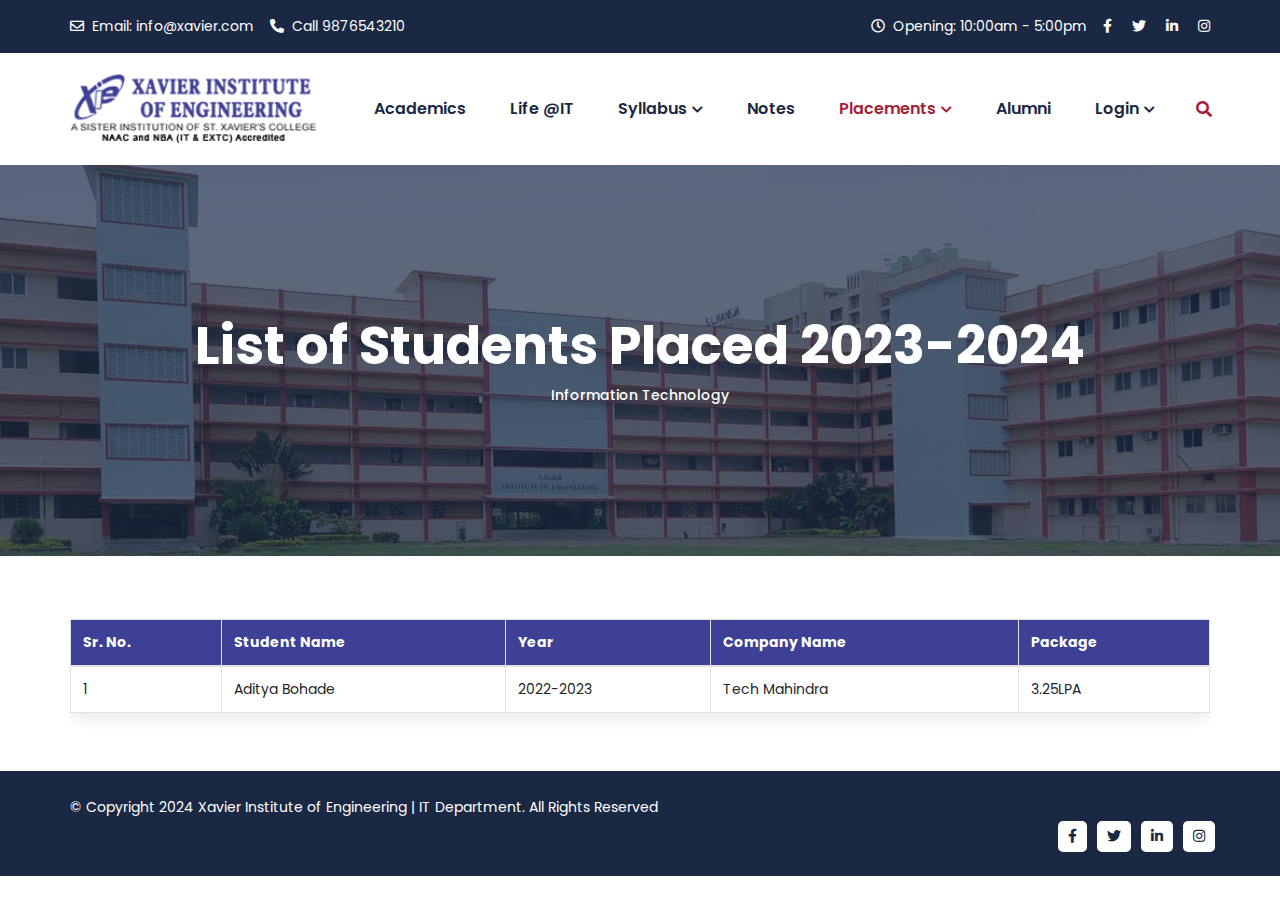
<file: place2.html>
<!DOCTYPE html>
<html lang="en">

<head>
    <meta charset="utf-8">
    <meta name="keywords" content="HTML5 Template" />
    <meta name="description" content="IT Department - Xavier Institute of Engineering" />
    <meta name="author" content="potenzaglobalsolutions.com" />
    <meta name="viewport" content="width=device-width, initial-scale=1, shrink-to-fit=no">
    <title>IT Department - Placement</title>

    <!-- Favicon -->
    <link rel="shortcut icon" href="images/favicon.ico" />

    <!-- Google Font -->
    <link
        href="https://fonts.googleapis.com/css2?family=Poppins:ital,wght@0,200;0,300;0,400;0,500;0,600;0,700;0,800;0,900;1,200&display=swap"
        rel="stylesheet">

    <!-- CSS Global Compulsory (Do not remove)-->
    <link rel="stylesheet" href="css/font-awesome/all.min.css" />
    <link rel="stylesheet" href="css/flaticon/flaticon.css" />
    <link rel="stylesheet" href="css/bootstrap/bootstrap.min.css" />

    <!-- Page CSS Implementing Plugins (Remove the plugin CSS here if site does not use that feature)-->

    <!-- Template Style -->
    <link rel="stylesheet" href="css/style.css" />
</head>

<body>

    <!--=================================
    Header -->
    <header class="header header-sticky">
        <div class="topbar bg-dark py-3 d-none d-lg-flex">
            <div class="container">
                <div class="row">
                    <div class="col-sm-12">
                        <div class="d-none d-lg-flex align-items-center text-center">
                            <div class="mr-3 d-inline-block">
                                <a class="text-white" href="mailto:gethelp@university.com"><i
                                        class="far fa-envelope mr-2"></i><span>Email:</span> info@xavier.com</a>
                            </div>
                            <div class="mr-auto d-inline-block">
                                <a class="text-white" href="mailto:gethelp@university.com"><i
                                        class="fas fa-phone-alt mr-2"></i><span>Call</span> 9876543210</a>
                            </div>
                            <div class="mr-3 d-inline-block">
                                <a class="text-white" href="mailto:gethelp@university.com"><i
                                        class="far fa-clock mr-2"></i><span>Opening:</span> 10:00am - 5:00pm</a>
                            </div>
                            <div class="social-icon">
                                <ul class="social-icon">
                                    <li>
                                        <a href="#"><i class="fab fa-facebook-f"></i></a>
                                    </li>
                                    <li>
                                        <a href="#"><i class="fab fa-twitter"></i></a>
                                    </li>
                                    <li>
                                        <a href="#"><i class="fab fa-linkedin-in"></i></a>
                                    </li>
                                    <li>
                                        <a href="#"><i class="fab fa-instagram"></i></a>
                                    </li>
                                </ul>
                            </div>

                        </div>
                    </div>
                </div>
            </div>
        </div>
        <div class="header-main py-3">
            <div class="container">
                <div class="row">
                    <div class="col-sm-12">
                        <div class="d-lg-flex align-items-center">
                            <!-- logo -->
                            <a class="navbar-brand logo" href="index.html">
                                <img src="images/logo.png" alt="Logo">
                            </a>
                            <nav class="navbar navbar-expand-lg">

                                <!-- Navbar toggler START-->
                                <button class="navbar-toggler" type="button" data-toggle="collapse"
                                    data-target="#navbarSupportedContent" aria-controls="navbarSupportedContent"
                                    aria-expanded="false" aria-label="Toggle navigation">
                                    <span class="navbar-toggler-icon"></span>
                                </button>
                                <!-- Navbar toggler END-->

                                <!-- Navbar START -->
                                <div class="collapse navbar-collapse justify-content-center"
                                    id="navbarSupportedContent">
                                    <ul class="navbar-nav">
                                        <li class="nav-item dropdowns">
                                            <a class="nav-link dropdown-toggle" href="academics.html"
                                                role="button">Academics</a>
                                        </li>
                                        <li class="nav-item dropdown">
                                            <a class="nav-link dropdown-toggle" href="life.html" role="button">Life
                                                @IT</a>
                                        </li>
                                        <li class="nav-item dropdown">
                                            <a class="nav-link dropdown-toggle" href="" role="button"
                                                data-toggle="dropdown" aria-haspopup="true"
                                                aria-expanded="false">Syllabus<i class="fas fa-chevron-down fa-xs"></i>
                                            </a>
                                            <ul class="dropdown-menu">
                                                <li><a class="dropdown-item" href="./SyllabusPage/se.html">SE</a></li>
                                                <li><a class="dropdown-item" href="./SyllabusPage/te.html">TE</a></li>
                                                <li><a class="dropdown-item" href="./SyllabusPage/be.html">BE</a></li>
                                            </ul>
                                        </li>
                                        <li class="nav-item dropdown">
                                            <a class="nav-link dropdown-toggle" href="./notes.html"
                                                role="button">Notes</a>
                                        </li>
                                        <li class="nav-item dropdown active">
                                            <a class="nav-link dropdown-toggle" href="#" role="button"
                                                data-toggle="dropdown" aria-haspopup="true"
                                                aria-expanded="false">Placements<i
                                                    class="fas fa-chevron-down fa-xs"></i>
                                            </a>

                                            <!-- Dropdown Menu -->
                                            <ul class="dropdown-menu">
                                                <li><a class="dropdown-item" href="./place1.html">Year 2022-2023</a>
                                                </li>
                                                <li><a class="dropdown-item" href="./place2.html">Year 2023-2024</a>
                                                </li>
                                            </ul>
                                        </li>
                                        <li class="nav-item">
                                            <a class="nav-link" href="contact-us.html">Alumni</a>
                                        </li>
                                        <li class="nav-item dropdown">
                                            <a class="nav-link dropdown-toggle" href="#" role="button"
                                                data-toggle="dropdown" aria-haspopup="true"
                                                aria-expanded="false">Login<i class="fas fa-chevron-down fa-xs"></i>
                                            </a>
                                            <ul class="dropdown-menu">
                                                <li><a class="dropdown-item"
                                                        href="./LoginPage/studentlogin.html">Student Login</a>
                                                </li>
                                                <li><a class="dropdown-item"
                                                        href="./LoginPage/teacherlogin.html">Teacher Login</a>
                                                </li>
                                                <li><a class="dropdown-item" href="./LoginPage/adminlogin.html">Admin
                                                        Login</a></li>
                                            </ul>
                                        </li>
                                    </ul>
                                </div>
                                <!-- Navbar END-->
                                <div class="search-icon mr-5 mr-lg-0 d-lg-flex d-none align-items-center">
                                    <!-- Button START-->
                                    <div class="header-search nav-item">
                                        <div class="search">
                                            <a class="search-btn not_click" href="javascript:void(0);"></a>
                                            <div class="search-box not-click">
                                                <form action="search.html" method="get">
                                                    <input type="text" class="not-click form-control" name="search"
                                                        placeholder="Search..">
                                                    <a class="search-button" href="#"> <i
                                                            class="fa fa-search not-click"></i></a>
                                                </form>
                                            </div>
                                        </div>
                                    </div>
                                    <!-- Button END-->
                                </div>
                            </nav>
                        </div>
                    </div>
                </div>
            </div>
        </div>
    </header>
    <!--=================================
    Header -->

    <!--=================================
    inner-header -->
    <section class="inner-banner bg-overlay-black-70 bg-holder" style="background-image: url('images/login.jpg');">
        <div class="container">
            <div class="row d-flex justify-content-center">
                <div class="col-md-12">
                    <div class="text-center">
                        <h1 class="text-white">List of Students Placed 2023-2024</h1>
                    </div>
                    <div class="d-flex justify-content-center ">
                        <ol class="breadcrumb mb-0 p-0">
                            <li class="breadcrumb-item"><a href="place2.html">Information Technology</a></li>
                            <!-- <li class="breadcrumb-item active"><span>Faculty</span></li> -->
                        </ol>
                    </div>
                </div>
            </div>
        </div>
    </section>
    <!--=================================
    inner-header -->
    <br><br><br>
    <!-- Table in the Body -->
    <section class="section">
        <div class="container">
            <div class="row">
                <div class="col-md-12">
                    <div class="table-responsive">
                        <table class="table table-bordered">
                            <thead>
                                <tr style="background-color: #3e4095; color: #fff;">
                                    <th>Sr. No.</th>
                                    <th>Student Name</th>
                                    <th>Year</th>
                                    <th>Company Name</th>
                                    <th>Package</th>
                                </tr>
                            </thead>
                            <tbody>
                                <td>1</td>
                                <td>Aditya Bohade</td>
                                <td>2022-2023</td>
                                <td>Tech Mahindra</td>
                                <td>3.25LPA</td>
                                </tr>
                            </tbody>
                        </table>
                    </div>
                </div>
            </div>
        </div>
    </section>
    <br><br>

    <!--=================================
    Footer-->
    <footer>
        <div class="footer-bottom bg-dark py-4">
            <div class="container">
                <div class="row align-items-center">
                    <div class="col-lg-12 text">
                        <p class="mb-0 text-white">© Copyright 2024 Xavier Institute of Engineering | IT Department.<a
                                href="index.html"></a> All
                            Rights Reserved</p>
                    </div>
                    <div class="social-icon social-icon-style-02 ml-auto">
                        <ul>
                            <li><a href="#"><i class="fab fa-facebook-f"></i></a></li>
                            <li><a href="#"><i class="fab fa-twitter"></i></a></li>
                            <li><a href="#"><i class="fab fa-linkedin-in"></i></a></li>
                            <li><a href="#"><i class="fab fa-instagram"></i></a></li>
                        </ul>
                    </div>
                </div>
            </div>
        </div>
    </footer>
    <!--=================================
    Footer-->

    <!--=================================
    Back To Top-->
    <div id="back-to-top" class="back-to-top">up</div>
    <!--=================================
    Back To Top-->

    <!--=================================
    Javascript -->

    <!-- JS Global Compulsory (Do not remove)-->
    <script src="js/jquery-3.5.1.min.js"></script>
    <script src="js/popper/popper.min.js"></script>
    <script src="js/bootstrap/bootstrap.min.js"></script>

    <!-- Page JS Implementing Plugins (Remove the plugin script here if site does not use that feature)-->
    <script src="js/jquery.appear.js"></script>


    <!-- Template Scripts (Do not remove)-->
    <script src="js/custom.js"></script>

</body>

</html>
</file>
<file: css/flaticon/flaticon.css>
/*
  	Flaticon icon font: Flaticon
  	Creation date: 05/06/2020 09:45
  	*/

@font-face {
  font-family: "Flaticon";
  src: url("../../fonts/Flaticon.eot");
  src: url("../../fonts/Flaticon.eot?#iefix") format("embedded-opentype"),
       url("../../fonts/Flaticon.woff2") format("woff2"),
       url("../../fonts/Flaticon.woff") format("woff"),
       url("../../fonts/Flaticon.ttf") format("truetype"),
       url("../../fonts/Flaticon.svg#Flaticon") format("svg");
  font-weight: normal;
  font-style: normal;
}

@media screen and (-webkit-min-device-pixel-ratio:0) {
  @font-face {
    font-family: "Flaticon";
    src: url("../../fonts/Flaticon.svg#Flaticon") format("svg");
  }
}

[class^="flaticon-"]:before, [class*=" flaticon-"]:before,
[class^="flaticon-"]:after, [class*=" flaticon-"]:after {   
  font-family: Flaticon;
font-style: normal;
}

.flaticon-scholarship:before { content: "\f100"; }
.flaticon-university:before { content: "\f101"; }
.flaticon-diploma:before { content: "\f102"; }
.flaticon-mortarboard:before { content: "\f103"; }
.flaticon-mortarboard-1:before { content: "\f104"; }
.flaticon-mortarboard-2:before { content: "\f105"; }
.flaticon-diploma-1:before { content: "\f106"; }
.flaticon-education:before { content: "\f107"; }
.flaticon-big-license:before { content: "\f108"; }
.flaticon-test:before { content: "\f109"; }
.flaticon-notebook:before { content: "\f10a"; }
.flaticon-school-supplies:before { content: "\f10b"; }
.flaticon-trophy:before { content: "\f10c"; }
.flaticon-book:before { content: "\f10d"; }
.flaticon-support:before { content: "\f10e"; }
.flaticon-book-1:before { content: "\f10f"; }
.flaticon-trophy-1:before { content: "\f110"; }
.flaticon-chart:before { content: "\f111"; }
.flaticon-solar-energy:before { content: "\f112"; }
.flaticon-layers:before { content: "\f113"; }
.flaticon-gmo:before { content: "\f114"; }
.flaticon-biology:before { content: "\f115"; }
.flaticon-tube:before { content: "\f116"; }
.flaticon-ambulance:before { content: "\f117"; }
.flaticon-microscope:before { content: "\f118"; }
.flaticon-balance:before { content: "\f119"; }
.flaticon-auction:before { content: "\f11a"; }
.flaticon-analytics:before { content: "\f11b"; }
.flaticon-food:before { content: "\f11c"; }
.flaticon-collaboration:before { content: "\f11d"; }
.flaticon-team:before { content: "\f11e"; }
.flaticon-medal:before { content: "\f11f"; }
.flaticon-experience:before { content: "\f120"; }
.flaticon-accounting:before { content: "\f121"; }
.flaticon-management:before { content: "\f122"; }
.flaticon-laboratory:before { content: "\f123"; }
.flaticon-chemistry:before { content: "\f124"; }
.flaticon-piston:before { content: "\f125"; }
.flaticon-molecule:before { content: "\f126"; }
.flaticon-virus:before { content: "\f127"; }
.flaticon-first-aid-kit:before { content: "\f128"; }
.flaticon-drugs:before { content: "\f129"; }
.flaticon-medicine:before { content: "\f12a"; }
.flaticon-mental-health:before { content: "\f12b"; }
.flaticon-microscope-1:before { content: "\f12c"; }
.flaticon-global:before { content: "\f12d"; }
.flaticon-coin:before { content: "\f12e"; }
.flaticon-stock-market:before { content: "\f12f"; }
.flaticon-politics:before { content: "\f130"; }
.flaticon-voting:before { content: "\f131"; }
.flaticon-school:before { content: "\f132"; }
.flaticon-book-2:before { content: "\f133"; }
.flaticon-education-1:before { content: "\f134"; }
.flaticon-dress:before { content: "\f135"; }
.flaticon-knowledge:before { content: "\f136"; }
.flaticon-team-1:before { content: "\f137"; }
.flaticon-university-1:before { content: "\f138"; }
.flaticon-degree:before { content: "\f139"; }
.flaticon-student:before { content: "\f13a"; }
.flaticon-computer:before { content: "\f13b"; }
.flaticon-edit:before { content: "\f13c"; }
.flaticon-target:before { content: "\f13d"; }
.flaticon-stationery:before { content: "\f13e"; }
.flaticon-laptop:before { content: "\f13f"; }
.flaticon-microscope-2:before { content: "\f140"; }
.flaticon-world-wide-web:before { content: "\f141"; }
.flaticon-search:before { content: "\f142"; }
.flaticon-clock:before { content: "\f143"; }
.flaticon-instagram:before { content: "\f144"; }
.flaticon-twitter:before { content: "\f145"; }
.flaticon-youtube:before { content: "\f146"; }
.flaticon-dribbble:before { content: "\f147"; }
.flaticon-facebook:before { content: "\f148"; }
</file>
<file: css/select2/select2.css>
.select2-container {
  box-sizing: border-box;
  display: inline-block;
  margin: 0;
  position: relative;
  vertical-align: middle; }
  .select2-container .select2-selection--single {
    box-sizing: border-box;
    cursor: pointer;
    display: block;
    height: 28px;
    user-select: none;
    -webkit-user-select: none; }
    .select2-container .select2-selection--single .select2-selection__rendered {
      display: block;
      padding-left: 8px;
      padding-right: 20px;
      overflow: hidden;
      text-overflow: ellipsis;
      white-space: nowrap; }
    .select2-container .select2-selection--single .select2-selection__clear {
      position: relative; }
  .select2-container[dir="rtl"] .select2-selection--single .select2-selection__rendered {
    padding-right: 8px;
    padding-left: 20px; }
  .select2-container .select2-selection--multiple {
    box-sizing: border-box;
    cursor: pointer;
    display: block;
    min-height: 32px;
    user-select: none;
    -webkit-user-select: none; }
    .select2-container .select2-selection--multiple .select2-selection__rendered {
      display: inline-block;
      overflow: hidden;
      padding-left: 8px;
      text-overflow: ellipsis;
      white-space: nowrap; }
  .select2-container .select2-search--inline {
    float: left; }
    .select2-container .select2-search--inline .select2-search__field {
      box-sizing: border-box;
      border: none;
      font-size: 100%;
      margin-top: 5px;
      padding: 0; }
      .select2-container .select2-search--inline .select2-search__field::-webkit-search-cancel-button {
        -webkit-appearance: none; }

.select2-dropdown {
  background-color: white;
  border: 1px solid #aaa;
  border-radius: 4px;
  box-sizing: border-box;
  display: block;
  position: absolute;
  left: -100000px;
  width: 100%;
  z-index: 9; }

.select2-results {
  display: block; }

.select2-results__options {
  list-style: none;
  margin: 0;
  padding: 0; }

.select2-results__option {
  padding: 6px;
  user-select: none;
  -webkit-user-select: none; }
  .select2-results__option[aria-selected] {
    cursor: pointer; }

.select2-container--open .select2-dropdown {
  left: 0; }

.select2-container--open .select2-dropdown--above {
  border-bottom: none;
  border-bottom-left-radius: 0;
  border-bottom-right-radius: 0; }

.select2-container--open .select2-dropdown--below {
  border-top: none;
  border-top-left-radius: 0;
  border-top-right-radius: 0; }

.select2-search--dropdown {
  display: block;
  padding: 4px; }
  .select2-search--dropdown .select2-search__field {
    padding: 4px;
    width: 100%;
    box-sizing: border-box; }
    .select2-search--dropdown .select2-search__field::-webkit-search-cancel-button {
      -webkit-appearance: none; }
  .select2-search--dropdown.select2-search--hide {
    display: none; }

.select2-close-mask {
  border: 0;
  margin: 0;
  padding: 0;
  display: block;
  position: fixed;
  left: 0;
  top: 0;
  min-height: 100%;
  min-width: 100%;
  height: auto;
  width: auto;
  opacity: 0;
  z-index: 99;
  background-color: #fff;
  filter: alpha(opacity=0); }

.select2-hidden-accessible {
  border: 0 !important;
  clip: rect(0 0 0 0) !important;
  -webkit-clip-path: inset(50%) !important;
  clip-path: inset(50%) !important;
  height: 1px !important;
  overflow: hidden !important;
  padding: 0 !important;
  position: absolute !important;
  width: 1px !important;
  white-space: nowrap !important; }

.select2-container--default .select2-selection--single {
  background-color: #fff;
  border: 1px solid #aaa;
  border-radius: 4px; }
  .select2-container--default .select2-selection--single .select2-selection__rendered {
    color: #444;
    line-height: 28px; }
  .select2-container--default .select2-selection--single .select2-selection__clear {
    cursor: pointer;
    float: right;
    font-weight: bold; }
  .select2-container--default .select2-selection--single .select2-selection__placeholder {
    color: #999; }
  .select2-container--default .select2-selection--single .select2-selection__arrow {
    height: 26px;
    position: absolute;
    top: 1px;
    right: 1px;
    width: 20px; }
    .select2-container--default .select2-selection--single .select2-selection__arrow b {
      border-color: #888 transparent transparent transparent;
      border-style: solid;
      border-width: 5px 4px 0 4px;
      height: 0;
      left: 50%;
      margin-left: -4px;
      margin-top: -2px;
      position: absolute;
      top: 50%;
      width: 0; }

.select2-container--default[dir="rtl"] .select2-selection--single .select2-selection__clear {
  float: left; }

.select2-container--default[dir="rtl"] .select2-selection--single .select2-selection__arrow {
  left: 1px;
  right: auto; }

.select2-container--default.select2-container--disabled .select2-selection--single {
  background-color: #eee;
  cursor: default; }
  .select2-container--default.select2-container--disabled .select2-selection--single .select2-selection__clear {
    display: none; }

.select2-container--default.select2-container--open .select2-selection--single .select2-selection__arrow b {
  border-color: transparent transparent #888 transparent;
  border-width: 0 4px 5px 4px; }

.select2-container--default .select2-selection--multiple {
  background-color: white;
  border: 1px solid #aaa;
  border-radius: 4px;
  cursor: text; }
  .select2-container--default .select2-selection--multiple .select2-selection__rendered {
    box-sizing: border-box;
    list-style: none;
    margin: 0;
    padding: 0 5px;
    width: 100%; }
    .select2-container--default .select2-selection--multiple .select2-selection__rendered li {
      list-style: none; }
  .select2-container--default .select2-selection--multiple .select2-selection__placeholder {
    color: #999;
    margin-top: 5px;
    float: left; }
  .select2-container--default .select2-selection--multiple .select2-selection__clear {
    cursor: pointer;
    float: right;
    font-weight: bold;
    margin-top: 5px;
    margin-right: 10px; }
  .select2-container--default .select2-selection--multiple .select2-selection__choice {
    background-color: #e4e4e4;
    border: 1px solid #aaa;
    border-radius: 4px;
    cursor: default;
    float: left;
    margin-right: 5px;
    margin-top: 5px;
    padding: 0 5px; }
  .select2-container--default .select2-selection--multiple .select2-selection__choice__remove {
    color: #999;
    cursor: pointer;
    display: inline-block;
    font-weight: bold;
    margin-right: 2px; }
    .select2-container--default .select2-selection--multiple .select2-selection__choice__remove:hover {
      color: #333; }

.select2-container--default[dir="rtl"] .select2-selection--multiple .select2-selection__choice, .select2-container--default[dir="rtl"] .select2-selection--multiple .select2-selection__placeholder, .select2-container--default[dir="rtl"] .select2-selection--multiple .select2-search--inline {
  float: right; }

.select2-container--default[dir="rtl"] .select2-selection--multiple .select2-selection__choice {
  margin-left: 5px;
  margin-right: auto; }

.select2-container--default[dir="rtl"] .select2-selection--multiple .select2-selection__choice__remove {
  margin-left: 2px;
  margin-right: auto; }

.select2-container--default.select2-container--focus .select2-selection--multiple {
  border: solid black 1px;
  outline: 0; }

.select2-container--default.select2-container--disabled .select2-selection--multiple {
  background-color: #eee;
  cursor: default; }

.select2-container--default.select2-container--disabled .select2-selection__choice__remove {
  display: none; }

.select2-container--default.select2-container--open.select2-container--above .select2-selection--single, .select2-container--default.select2-container--open.select2-container--above .select2-selection--multiple {
  border-top-left-radius: 0;
  border-top-right-radius: 0; }

.select2-container--default.select2-container--open.select2-container--below .select2-selection--single, .select2-container--default.select2-container--open.select2-container--below .select2-selection--multiple {
  border-bottom-left-radius: 0;
  border-bottom-right-radius: 0; }

.select2-container--default .select2-search--dropdown .select2-search__field {
  border: 1px solid #aaa; }

.select2-container--default .select2-search--inline .select2-search__field {
  background: transparent;
  border: none;
  outline: 0;
  box-shadow: none;
  -webkit-appearance: textfield; }

.select2-container--default .select2-results > .select2-results__options {
  max-height: 200px;
  overflow-y: auto; }

.select2-container--default .select2-results__option[role=group] {
  padding: 0; }

.select2-container--default .select2-results__option[aria-disabled=true] {
  color: #999; }

.select2-container--default .select2-results__option[aria-selected=true] {
  background-color: #ddd; }

.select2-container--default .select2-results__option .select2-results__option {
  padding-left: 1em; }
  .select2-container--default .select2-results__option .select2-results__option .select2-results__group {
    padding-left: 0; }
  .select2-container--default .select2-results__option .select2-results__option .select2-results__option {
    margin-left: -1em;
    padding-left: 2em; }
    .select2-container--default .select2-results__option .select2-results__option .select2-results__option .select2-results__option {
      margin-left: -2em;
      padding-left: 3em; }
      .select2-container--default .select2-results__option .select2-results__option .select2-results__option .select2-results__option .select2-results__option {
        margin-left: -3em;
        padding-left: 4em; }
        .select2-container--default .select2-results__option .select2-results__option .select2-results__option .select2-results__option .select2-results__option .select2-results__option {
          margin-left: -4em;
          padding-left: 5em; }
          .select2-container--default .select2-results__option .select2-results__option .select2-results__option .select2-results__option .select2-results__option .select2-results__option .select2-results__option {
            margin-left: -5em;
            padding-left: 6em; }

.select2-container--default .select2-results__option--highlighted[aria-selected] {
  background-color: #5897fb;
  color: white; }

.select2-container--default .select2-results__group {
  cursor: default;
  display: block;
  padding: 6px; }

.select2-container--classic .select2-selection--single {
  background-color: #f7f7f7;
  border: 1px solid #aaa;
  border-radius: 4px;
  outline: 0;
  background-image: -webkit-linear-gradient(top, white 50%, #eeeeee 100%);
  background-image: -o-linear-gradient(top, white 50%, #eeeeee 100%);
  background-image: linear-gradient(to bottom, white 50%, #eeeeee 100%);
  background-repeat: repeat-x;
  filter: progid:DXImageTransform.Microsoft.gradient(startColorstr='#FFFFFFFF', endColorstr='#FFEEEEEE', GradientType=0); }
  .select2-container--classic .select2-selection--single:focus {
    border: 1px solid #5897fb; }
  .select2-container--classic .select2-selection--single .select2-selection__rendered {
    color: #444;
    line-height: 28px; }
  .select2-container--classic .select2-selection--single .select2-selection__clear {
    cursor: pointer;
    float: right;
    font-weight: bold;
    margin-right: 10px; }
  .select2-container--classic .select2-selection--single .select2-selection__placeholder {
    color: #999; }
  .select2-container--classic .select2-selection--single .select2-selection__arrow {
    background-color: #ddd;
    border: none;
    border-left: 1px solid #aaa;
    border-top-right-radius: 4px;
    border-bottom-right-radius: 4px;
    height: 26px;
    position: absolute;
    top: 1px;
    right: 1px;
    width: 20px;
    background-image: -webkit-linear-gradient(top, #eeeeee 50%, #cccccc 100%);
    background-image: -o-linear-gradient(top, #eeeeee 50%, #cccccc 100%);
    background-image: linear-gradient(to bottom, #eeeeee 50%, #cccccc 100%);
    background-repeat: repeat-x;
    filter: progid:DXImageTransform.Microsoft.gradient(startColorstr='#FFEEEEEE', endColorstr='#FFCCCCCC', GradientType=0); }
    .select2-container--classic .select2-selection--single .select2-selection__arrow b {
      border-color: #888 transparent transparent transparent;
      border-style: solid;
      border-width: 5px 4px 0 4px;
      height: 0;
      left: 50%;
      margin-left: -4px;
      margin-top: -2px;
      position: absolute;
      top: 50%;
      width: 0; }

.select2-container--classic[dir="rtl"] .select2-selection--single .select2-selection__clear {
  float: left; }

.select2-container--classic[dir="rtl"] .select2-selection--single .select2-selection__arrow {
  border: none;
  border-right: 1px solid #aaa;
  border-radius: 0;
  border-top-left-radius: 4px;
  border-bottom-left-radius: 4px;
  left: 1px;
  right: auto; }

.select2-container--classic.select2-container--open .select2-selection--single {
  border: 1px solid #5897fb; }
  .select2-container--classic.select2-container--open .select2-selection--single .select2-selection__arrow {
    background: transparent;
    border: none; }
    .select2-container--classic.select2-container--open .select2-selection--single .select2-selection__arrow b {
      border-color: transparent transparent #888 transparent;
      border-width: 0 4px 5px 4px; }

.select2-container--classic.select2-container--open.select2-container--above .select2-selection--single {
  border-top: none;
  border-top-left-radius: 0;
  border-top-right-radius: 0;
  background-image: -webkit-linear-gradient(top, white 0%, #eeeeee 50%);
  background-image: -o-linear-gradient(top, white 0%, #eeeeee 50%);
  background-image: linear-gradient(to bottom, white 0%, #eeeeee 50%);
  background-repeat: repeat-x;
  filter: progid:DXImageTransform.Microsoft.gradient(startColorstr='#FFFFFFFF', endColorstr='#FFEEEEEE', GradientType=0); }

.select2-container--classic.select2-container--open.select2-container--below .select2-selection--single {
  border-bottom: none;
  border-bottom-left-radius: 0;
  border-bottom-right-radius: 0;
  background-image: -webkit-linear-gradient(top, #eeeeee 50%, white 100%);
  background-image: -o-linear-gradient(top, #eeeeee 50%, white 100%);
  background-image: linear-gradient(to bottom, #eeeeee 50%, white 100%);
  background-repeat: repeat-x;
  filter: progid:DXImageTransform.Microsoft.gradient(startColorstr='#FFEEEEEE', endColorstr='#FFFFFFFF', GradientType=0); }

.select2-container--classic .select2-selection--multiple {
  background-color: white;
  border: 1px solid #aaa;
  border-radius: 4px;
  cursor: text;
  outline: 0; }
  .select2-container--classic .select2-selection--multiple:focus {
    border: 1px solid #5897fb; }
  .select2-container--classic .select2-selection--multiple .select2-selection__rendered {
    list-style: none;
    margin: 0;
    padding: 0 5px; }
  .select2-container--classic .select2-selection--multiple .select2-selection__clear {
    display: none; }
  .select2-container--classic .select2-selection--multiple .select2-selection__choice {
    background-color: #e4e4e4;
    border: 1px solid #aaa;
    border-radius: 4px;
    cursor: default;
    float: left;
    margin-right: 5px;
    margin-top: 5px;
    padding: 0 5px; }
  .select2-container--classic .select2-selection--multiple .select2-selection__choice__remove {
    color: #888;
    cursor: pointer;
    display: inline-block;
    font-weight: bold;
    margin-right: 2px; }
    .select2-container--classic .select2-selection--multiple .select2-selection__choice__remove:hover {
      color: #555; }

.select2-container--classic[dir="rtl"] .select2-selection--multiple .select2-selection__choice {
  float: right;
  margin-left: 5px;
  margin-right: auto; }

.select2-container--classic[dir="rtl"] .select2-selection--multiple .select2-selection__choice__remove {
  margin-left: 2px;
  margin-right: auto; }

.select2-container--classic.select2-container--open .select2-selection--multiple {
  border: 1px solid #5897fb; }

.select2-container--classic.select2-container--open.select2-container--above .select2-selection--multiple {
  border-top: none;
  border-top-left-radius: 0;
  border-top-right-radius: 0; }

.select2-container--classic.select2-container--open.select2-container--below .select2-selection--multiple {
  border-bottom: none;
  border-bottom-left-radius: 0;
  border-bottom-right-radius: 0; }

.select2-container--classic .select2-search--dropdown .select2-search__field {
  border: 1px solid #aaa;
  outline: 0; }

.select2-container--classic .select2-search--inline .select2-search__field {
  outline: 0;
  box-shadow: none; }

.select2-container--classic .select2-dropdown {
  background-color: white;
  border: 1px solid transparent; }

.select2-container--classic .select2-dropdown--above {
  border-bottom: none; }

.select2-container--classic .select2-dropdown--below {
  border-top: none; }

.select2-container--classic .select2-results > .select2-results__options {
  max-height: 200px;
  overflow-y: auto; }

.select2-container--classic .select2-results__option[role=group] {
  padding: 0; }

.select2-container--classic .select2-results__option[aria-disabled=true] {
  color: grey; }

.select2-container--classic .select2-results__option--highlighted[aria-selected] {
  background-color: #3875d7;
  color: white; }

.select2-container--classic .select2-results__group {
  cursor: default;
  display: block;
  padding: 6px; }

.select2-container--classic.select2-container--open .select2-dropdown {
  border-color: #5897fb; }
</file>
<file: css/style.css>
/*

Template: Academic - Education, University and College Template
Version: 1.0.0
Author: potenzaglobalsolutions
Design and Developed by: potenzaglobalsolutions.com

NOTE: This is main stylesheet of template, This file contains the styling for the actual Template.

*/
/*================================================
[  Table of contents  ]
================================================

 :: Typography
 :: Helper Classes
 :: Shortcodes
  	- Accordion
  	- Button
    - Category
    - Client
    - Countdown
    - Counter
    - Course
    - Events
    - Feature Info
    - Form
    - Gallery
    - List Style
    - Owl Carousel
    - Portfolio
    - Pricing Table
    - Select Dropdown
    - Skill
    - Social Icon
    - Swiper Slider
    - Tab
    - Team
    - Testimonial
 :: Header
   - Header Style 02
   - Header Transparent
 :: Layout
   - Section Title
   - Sticky column
 :: Blog
 :: Not Found
 :: Footer
 :: Responsive

======================================
[ End table content ]
======================================*/
/*****************************
  Typography
*****************************/
body {
  font-family: "Poppins", sans-serif;
  font-weight: 400;
  font-style: normal;
  font-size: 14px;
  line-height: 1.5;
  color: #666666;
  overflow-x: hidden; }

a {
  outline: medium none !important;
  color: #a61d37;
  -webkit-transition: all 0.3s ease-in-out;
  transition: all 0.3s ease-in-out; }
  a:focus {
    color: #a61d37;
    text-decoration: none !important; }
  a:hover {
    color: #a61d37;
    text-decoration: none !important; }

input {
  outline: medium none !important;
  color: #a61d37; }

h1, .h1,
h2, .h2,
h3, .h3,
h4, .h4,
h5, .h5,
h6, .h6 {
  font-family: "Poppins", sans-serif;
  font-weight: normal;
  color: #1a2844;
  margin-top: 0px;
  font-weight: 700; }
  h1 a, .h1 a,
  h2 a, .h2 a,
  h3 a, .h3 a,
  h4 a, .h4 a,
  h5 a, .h5 a,
  h6 a, .h6 a {
    color: inherit; }

h1, .h1 {
  font-size: 52px;
  font-style: normal; }

h2, .h2 {
  font-size: 36px; }

h3, .h3 {
  font-size: 30px; }

h4, .h4 {
  font-size: 24px; }

h5, .h5 {
  font-size: 20px; }

h6, .h6 {
  font-size: 16px; }

p {
  line-height: 1.8; }

.bg-primary h1,
.bg-primary h2,
.bg-primary h3,
.bg-primary h4,
.bg-primary h5,
.bg-primary h6,
.bg-primary p {
  color: #ffffff; }

.bg-dark h1,
.bg-dark h2,
.bg-dark h3,
.bg-dark h4,
.bg-dark h5,
.bg-dark h6,
.bg-dark p {
  color: #ffffff; }

.bg-primary-gradient h1,
.bg-primary-gradient h2,
.bg-primary-gradient h3,
.bg-primary-gradient h4,
.bg-primary-gradient h5,
.bg-primary-gradient h6,
.bg-primary-gradient p {
  color: #ffffff; }

section {
  position: relative; }

label {
  font-weight: normal; }

.lead {
  font-weight: 400;
  font-size: 18px; }

*::-moz-selection {
  background: #a61d37;
  color: #ffffff;
  text-shadow: none; }

::-moz-selection {
  background: #a61d37;
  color: #ffffff;
  text-shadow: none; }

::selection {
  background: #a61d37;
  color: #ffffff;
  text-shadow: none; }

/* form-control */
.form-control {
  border: none;
  background-color: #ffffff;
  height: 48px;
  padding: 10px 55px 10px 20px;
  -webkit-box-shadow: none;
          box-shadow: none;
  font-size: 14px;
  font-weight: 400;
  color: #16243e;
  border-radius: 5px 0px 0px 5px !important;
  background-clip: inherit !important; }
  .form-control:focus {
    -webkit-box-shadow: none;
            box-shadow: none;
    border-color: #a61d37;
    background-color: #f4f4f5; }

.form-control::-moz-placeholder {
  color: #b7b7b7; }

.form-control::-ms-input-placeholder {
  color: #b7b7b7; }

.form-control::-webkit-input-placeholder {
  color: #b7b7b7; }

/* form-dark */
.form-dark .form-control {
  background-color: #ffffff; }
  .form-dark .form-control:focus {
    -webkit-box-shadow: 0px 4px 20px -3px rgba(22, 36, 62, 0.15);
            box-shadow: 0px 4px 20px -3px rgba(22, 36, 62, 0.15);
    border-color: #a61d37; }

/* form bg white */
.bg-white .form-control {
  background: #f6f6f6; }

.form-dark .form-control::-moz-placeholder {
  color: #16243e; }

.form-dark .form-control::-ms-input-placeholder {
  color: #16243e; }

.form-dark .form-control::-webkit-input-placeholder {
  color: #16243e; }

.form-dark .custom-checkbox .custom-control-label:before {
  border: 1px solid #c1c1c1; }

/* custom-file */
.custom-file {
  height: 50px; }
  .custom-file .custom-file-input {
    height: 50px;
    color: #1a2844;
    border-radius: 5px;
    border-color: #eeeeee; }
    .custom-file .custom-file-input:focus {
      -webkit-box-shadow: none;
              box-shadow: none;
      border-color: #a61d37; }
  .custom-file .custom-file-label {
    height: 50px;
    font-size: 14px;
    font-weight: 600;
    color: #1a2844;
    border-color: #eeeeee;
    padding: 15px 90px 15px 20px;
    border-radius: 5px; }
    .custom-file .custom-file-label:after {
      height: 48px;
      padding: 14px 25px; }

.custom-file-input:focus ~ .custom-file-label {
  -webkit-box-shadow: none;
          box-shadow: none;
  border-color: #a61d37; }

/* input-group-prepend */
.input-group-prepend .input-group-text,
.input-group-append .input-group-text {
  background: transparent;
  border-color: #eeeeee;
  -webkit-box-shadow: none;
          box-shadow: none;
  -webkit-box-pack: center;
      -ms-flex-pack: center;
          justify-content: center; }

/* checkbox */
.custom-control-input:checked ~ .custom-control-label:before {
  background: #a61d37;
  border-color: #a61d37; }

.custom-control-input:not(:disabled):active ~ .custom-control-label:before {
  background: transparent;
  border-color: transparent; }

.custom-control-input:focus ~ .custom-control-label:before {
  -webkit-box-shadow: none;
          box-shadow: none; }

.custom-control-input:focus:not(:checked) ~ .custom-control-label:before {
  border-color: #eeeeee; }

.custom-control-label:before {
  top: 2px; }

.custom-control-label:after {
  top: 2px; }

.custom-checkbox .custom-control-label:before {
  border-radius: 5px;
  border: 2px solid #f4f4f5; }

.form-group .form-radio .custom-control-input:checked ~ .custom-control-label::after {
  background: #1a2844;
  border-color: #1a2844;
  border-radius: 50%; }

/* border */
.border {
  border-color: #eeeeee !important; }

.border-top {
  border-top-color: #eeeeee !important; }

.border-left {
  border-left-color: #eeeeee !important; }

.border-right {
  border-right-color: #eeeeee !important; }

.border-bottom {
  border-bottom-color: #eeeeee !important; }

.border-primary {
  border-color: #a61d37 !important; }

.border-dark {
  border-color: #1a2844 !important; }

.border-light {
  border-color: rgba(255, 255, 255, 0.1) !important; }

/* border-radius */
.border-radius {
  border-radius: 5px !important; }

.border-radius-none {
  border-radius: 0 !important; }

.border-radius-left-none {
  border-radius: 0 3px 3px 0; }

.border-radius-right-none {
  border-radius: 3px 0 0 3px; }

/* badge */
.badge + .badge {
  margin-left: 6px; }

.badge-md {
  padding: 5px 8px;
  font-size: 13px;
  font-weight: normal; }

.badge-primary {
  background: #a61d37; }

.breadcrumb {
  padding-left: 0;
  background: transparent;
  font-family: "Poppins", sans-serif;
  font-weight: 500; }
  .breadcrumb .breadcrumb-item {
    color: #ffffff; }
    .breadcrumb .breadcrumb-item a {
      color: #ffffff; }
      .breadcrumb .breadcrumb-item a:hover {
        color: #a61d37; }
    .breadcrumb .breadcrumb-item:before {
      color: #ffffff; }
  .breadcrumb .active {
    color: #a61d37; }

/*****************************
  Responsive
*****************************/
@media (max-width: 991px) {
  /* Typography */
  h1, .h1 {
    font-size: 48px; }
  h2, .h2 {
    font-size: 30px; }
  h3, .h3 {
    font-size: 24px; }
  h4, .h4 {
    font-size: 20px; } }

@media (max-width: 767px) {
  /* Typography */
  h1, .h1 {
    font-size: 42px;
    font-style: normal; }
  h2, .h2 {
    font-size: 28px; } }

@media (max-width: 479px) {
  /* Typography */
  h1, .h1 {
    font-size: 32px;
    font-style: normal; }
  h2, .h2 {
    font-size: 26px; }
  h3, .h3 {
    font-size: 20px; }
  h4, .h4 {
    font-size: 18px; }
  h5, .h5 {
    font-size: 16px; }
  h6, .h6 {
    font-size: 14px; } }

/*****************************
  Helper Classes
*****************************/
/* Text Color */
.text-primary {
  color: #a61d37 !important; }

.text-dark {
  color: #1a2844 !important; }

.text-light {
  color: #f6f6f6 !important; }

.text-muted {
  color: #16243e !important; }

.text-gradient {
  background: -webkit-linear-gradient(#a61d37, #fa3a72);
  -webkit-background-clip: text;
  -webkit-text-fill-color: transparent; }

/* Background Color */
.bg-primary {
  background: #a61d37 !important; }

.bg-dark {
  background: #1a2844 !important; }

.bg-gray {
  background: #f4f4f5 !important; }

.bg-light {
  background: #f6f6f6 !important; }

.bg-primary-gradient {
  background: -webkit-gradient(linear, left top, right top, color-stop(30%, #a61d37), to(#fa3a72)) !important;
  background: linear-gradient(to right, #a61d37 30%, #fa3a72 100%) !important; }

.bg-dark-gradient {
  background: -webkit-gradient(linear, left top, right top, color-stop(10%, #1a2844), to(#1a2844)) !important;
  background: linear-gradient(to right, #1a2844 10%, #1a2844 100%) !important; }

/* fill */
.fill-primary {
  fill: #a61d37;
  fill-rule: evenodd; }

.fill-dark {
  fill: #1a2844;
  fill-rule: evenodd; }

.fill-gray {
  fill: #f4f4f5;
  fill-rule: evenodd; }

.fill-light {
  fill: #f6f6f6;
  fill-rule: evenodd; }

.fill-white {
  fill: #ffffff;
  fill-rule: evenodd; }

.fill-gradient {
  fill: url(#Gradient);
  fill-rule: evenodd; }

.fill-gradient-02 {
  fill: url(#Gradient-02);
  fill-rule: evenodd; }

.fill-gradient-1 {
  stop-color: #a61d37; }

.fill-gradient-2 {
  stop-color: #fa3a72; }

/* Page section margin padding */
.space-lg-ptb {
  padding: 160px 0; }

.space-lg-pt {
  padding-top: 160px; }

.space-lg-pb {
  padding-bottom: 160px; }

.space-ptb {
  padding: 100px 0; }

.space-pt {
  padding-top: 100px; }

.space-pb {
  padding-bottom: 100px; }

.space-sm-ptb {
  padding: 70px 0; }

.space-sm-pt {
  padding-top: 70px; }

.space-sm-pb {
  padding-bottom: 70px; }

.space-lg-mt {
  margin-top: 150px; }

/* position */
.top-0 {
  top: 0; }

.bottom-0 {
  bottom: 0; }

.left-0 {
  left: 0; }

.right-0 {
  right: 0; }

.position-center {
  position: absolute;
  top: 50%;
  left: 50%;
  -webkit-transform: translate(-50%, -50%);
          transform: translate(-50%, -50%); }

.top-50 {
  top: 50%;
  -webkit-transform: translateY(-50%);
          transform: translateY(-50%); }

.left-50 {
  left: 50%;
  -webkit-transform: translateX(-50%);
          transform: translateX(-50%); }

/* z index */
.z-index-1 {
  z-index: 1; }

.z-index-9 {
  z-index: 9; }

.z-index-99 {
  z-index: 99; }

.z-index-999 {
  z-index: 999; }

.z-index-n1 {
  z-index: -1; }

/* Opacity */
.opacity-10 {
  opacity: 0.1; }

.opacity-20 {
  opacity: 0.2; }

.opacity-30 {
  opacity: 0.3; }

.opacity-40 {
  opacity: 0.4; }

.opacity-50 {
  opacity: 0.5; }

.opacity-60 {
  opacity: 0.6; }

.opacity-70 {
  opacity: 0.7; }

.opacity-80 {
  opacity: 0.8; }

.opacity-90 {
  opacity: 0.9; }

.opacity-100 {
  opacity: 1; }

/* Font Size */
.display-1 {
  font-size: 9rem;
  line-height: 1;
  font-weight: 800; }

.display-2 {
  font-size: 8rem;
  line-height: 1.2;
  font-weight: 800; }

.display-3 {
  font-size: 7rem;
  line-height: 1.2;
  font-weight: 800; }

.display-4 {
  font-size: 6rem;
  line-height: 1.2;
  font-weight: 800; }

.display-5 {
  font-size: 5rem;
  line-height: 1.2; }

.display-6 {
  font-size: 4rem;
  line-height: 1.2; }

.display-7 {
  font-size: 3rem;
  line-height: 1.2; }

.display-8 {
  font-size: 2.5rem;
  line-height: 1.2; }

.display-9 {
  font-size: 1.5rem;
  line-height: 1.4; }

.display-10 {
  font-size: 1rem;
  line-height: 1.4; }

/* Overflow hidden */
.overflow-y-hidden {
  overflow-y: hidden; }

.overflow-x-hidden {
  overflow-x: hidden; }

/*****************************
  Display Responsive
*****************************/
@media (max-width: 1199px) {
  /* Font Size */
  .display-1 {
    font-size: 8rem; }
  .display-2 {
    font-size: 7rem; }
  .display-3 {
    font-size: 6rem; }
  .display-4 {
    font-size: 5rem; }
  .display-5 {
    font-size: 4.5rem; }
  .display-6 {
    font-size: 4rem; }
  .display-7 {
    font-size: 2.5rem; }
  .display-8 {
    font-size: 2rem; } }

@media (max-width: 991px) {
  /* Font Size */
  .display-1 {
    font-size: 7rem; }
  .display-2 {
    font-size: 6rem; }
  .display-3 {
    font-size: 5rem; }
  .display-4 {
    font-size: 4.5rem; }
  .display-5 {
    font-size: 4rem; }
  .display-6 {
    font-size: 3rem; } }

@media (max-width: 767px) {
  /* Font Size */
  .display-1 {
    font-size: 6rem; }
  .display-2 {
    font-size: 5rem; }
  .display-3 {
    font-size: 4rem; }
  .display-4 {
    font-size: 3.5rem; }
  .display-5 {
    font-size: 3rem; }
  .display-6 {
    font-size: 2.5rem; }
  .display-7 {
    font-size: 2.3rem; }
  .display-9 {
    font-size: 1.3rem; } }

@media (max-width: 575px) {
  /* Font Size */
  .display-1 {
    font-size: 5rem; }
  .display-2 {
    font-size: 4rem; }
  .display-3 {
    font-size: 3rem; }
  .display-4 {
    font-size: 2.5rem; }
  .display-5 {
    font-size: 2rem; }
  .display-6 {
    font-size: 1.8rem; }
  .display-7 {
    font-size: 1.6rem; }
  .display-8 {
    font-size: 1.5rem; }
  .display-9 {
    font-size: 1.2rem; } }

/* Height */
.h-100vh {
  height: 100vh !important; }

.h-900 {
  height: 900px; }

.h-800 {
  height: 800px; }

.h-700 {
  height: 700px; }

.h-600 {
  height: 600px; }

.h-500 {
  height: 500px; }

.h-400 {
  height: 400px; }

.h-300 {
  height: 300px; }

/*****************************
  Height Responsive
*****************************/
@media (max-width: 1199px) {
  /* Height */
  .h-lg-800 {
    height: 800px; }
  .h-lg-700 {
    height: 700px; }
  .h-lg-600 {
    height: 600px; }
  .h-lg-500 {
    height: 500px; }
  .h-lg-400 {
    height: 400px; }
  .h-lg-300 {
    height: 300px; } }

@media (max-width: 991px) {
  /* Height */
  .h-md-800 {
    height: 800px; }
  .h-md-700 {
    height: 700px; }
  .h-md-600 {
    height: 600px; }
  .h-md-500 {
    height: 500px; }
  .h-md-400 {
    height: 400px; }
  .h-md-300 {
    height: 300px; }
  .h-md-auto {
    height: auto; } }

@media (max-width: 767px) {
  /* Height */
  .h-sm-600 {
    height: 600px; }
  .h-sm-500 {
    height: 500px; }
  .h-sm-400 {
    height: 400px; }
  .h-sm-300 {
    height: 300px; }
  .h-sm-auto {
    height: auto; } }

/* padding */
.p-6 {
  padding: 5rem !important; }

.pt-6,
.py-6 {
  padding-top: 5rem !important; }

.pr-6,
.px-6 {
  padding-right: 5rem !important; }

.pb-6,
.py-6 {
  padding-bottom: 5rem !important; }

.pl-6,
.px-6 {
  padding-left: 5rem !important; }

/* margin */
.m-6 {
  margin: 7rem !important; }

.mr-6,
.mx-6 {
  margin-right: 7rem !important; }

.ml-6,
.mx-6 {
  margin-left: 7rem !important; }

.mt-6,
.my-6 {
  margin-top: 7rem !important; }

.mb-6,
.my-6 {
  margin-bottom: 7rem !important; }

.m-7 {
  margin: 9rem !important; }

.mr-7,
.mx-7 {
  margin-right: 9rem !important; }

.ml-7,
.mx-7 {
  margin-left: 9rem !important; }

.mt-7,
.my-7 {
  margin-top: 9rem !important; }

.mb-7,
.my-7 {
  margin-bottom: 9rem !important; }

.m-8 {
  margin: 10rem !important; }

.mr-8,
.mx-8 {
  margin-right: 10rem !important; }

.ml-8,
.mx-8 {
  margin-left: 10rem !important; }

.mt-8,
.my-8 {
  margin-top: 10rem !important; }

.mb-8,
.my-8 {
  margin-bottom: 10rem !important; }

.m-9 {
  margin: 12rem !important; }

.mr-9,
.mx-9 {
  margin-right: 12rem !important; }

.ml-9,
.mx-9 {
  margin-left: 12rem !important; }

.mt-9,
.my-9 {
  margin-top: 12rem !important; }

.mb-9,
.my-9 {
  margin-bottom: 12rem !important; }

.m-10 {
  margin: 14rem !important; }

.mr-10,
.mx-10 {
  margin-right: 14rem !important; }

.ml-10,
.mx-10 {
  margin-left: 14rem !important; }

.mt-10,
.my-10 {
  margin-top: 14rem !important; }

.mb-10,
.my-10 {
  margin-bottom: 14rem !important; }

.m-n6 {
  margin: -7rem !important; }

.mt-n6,
.my-n6 {
  margin-top: -7rem !important; }

.mr-n6,
.mx-n6 {
  margin-right: -7rem !important; }

.mb-n6,
.my-n6 {
  margin-bottom: -7rem !important; }

.ml-n6,
.mx-n6 {
  margin-left: -7rem !important; }

.m-n7 {
  margin: -9rem !important; }

.mt-n7,
.my-n7 {
  margin-top: -9rem !important; }

.mr-n7,
.mx-n7 {
  margin-right: -9rem !important; }

.mb-n7,
.my-n7 {
  margin-bottom: -9rem !important; }

.ml-n7,
.mx-n7 {
  margin-left: -9rem !important; }

.m-n8 {
  margin: -10rem !important; }

.mt-n8,
.my-n8 {
  margin-top: -10rem !important; }

.mr-n8,
.mx-n8 {
  margin-right: -10rem !important; }

.mb-n8,
.my-n8 {
  margin-bottom: -10rem !important; }

.ml-n8,
.mx-n8 {
  margin-left: -10rem !important; }

.m-n9 {
  margin: -12rem !important; }

.mt-n9,
.my-n9 {
  margin-top: -12rem !important; }

.mr-n9,
.mx-n9 {
  margin-right: -12rem !important; }

.mb-n9,
.my-n9 {
  margin-bottom: -12rem !important; }

.ml-n9,
.mx-n9 {
  margin-left: -12rem !important; }

.m-n10 {
  margin: -14rem !important; }

.mt-n10,
.my-n10 {
  margin-top: -14rem !important; }

.mr-n10,
.mx-n10 {
  margin-right: -14rem !important; }

.mb-n10,
.my-n10 {
  margin-bottom: -14rem !important; }

.ml-n10,
.mx-n10 {
  margin-left: -14rem !important; }

@media (min-width: 576px) {
  /* Margin */
  .m-sm-n6 {
    margin: -7rem !important; }
  .mt-sm-n6,
  .my-sm-n6 {
    margin-top: -7rem !important; }
  .mr-sm-n6,
  .mx-sm-n6 {
    margin-right: -7rem !important; }
  .mb-sm-n6,
  .my-sm-n6 {
    margin-bottom: -7rem !important; }
  .ml-sm-n6,
  .mx-sm-n6 {
    margin-left: -7rem !important; }
  .m-sm-n7 {
    margin: -9rem !important; }
  .mt-sm-n7,
  .my-sm-n7 {
    margin-top: -9rem !important; }
  .mr-sm-n7,
  .mx-sm-n7 {
    margin-right: -9rem !important; }
  .mb-sm-n7,
  .my-sm-n7 {
    margin-bottom: -9rem !important; }
  .ml-sm-n7,
  .mx-sm-n7 {
    margin-left: -9rem !important; }
  .ml-sm-n9 {
    margin-left: -12rem !important; }
  .ml-sm-n10 {
    margin-left: -14rem !important; }
  /* Padding */
  .p-sm-6 {
    padding: 5rem !important; }
  .pl-sm-6,
  .px-sm-6 {
    padding-left: 5rem !important; }
  .pt-sm-6,
  .py-sm-6 {
    padding-top: 5rem !important; }
  .pb-sm-6,
  .py-sm-6 {
    padding-bottom: 5rem !important; }
  .pr-sm-6,
  .py-sm-6 {
    padding-right: 5rem !important; }
  /* border */
  .border-sm-0 {
    border: 0 !important; }
  .border-sm-top {
    border-top: 1px solid #eeeeee !important; }
  .border-sm-right {
    border-right: 1px solid #eeeeee !important; }
  .border-sm-bottom {
    border-bottom: 1px solid #eeeeee !important; }
  .border-sm-left {
    border-left: 1px solid #eeeeee !important; } }

@media (min-width: 768px) {
  /* Margin */
  .m-md-n6 {
    margin: -7rem !important; }
  .mt-md-n6,
  .my-md-n6 {
    margin-top: -7rem !important; }
  .mr-md-n6,
  .mx-md-n6 {
    margin-right: -7rem !important; }
  .mb-md-n6,
  .my-md-n6 {
    margin-bottom: -7rem !important; }
  .ml-md-n6,
  .mx-md-n6 {
    margin-left: -7rem !important; }
  .m-md-n7 {
    margin: -9rem !important; }
  .mt-md-n7,
  .my-md-n7 {
    margin-top: -9rem !important; }
  .mr-md-n7,
  .mx-md-n7 {
    margin-right: -9rem !important; }
  .mb-md-n7,
  .my-md-n7 {
    margin-bottom: -9rem !important; }
  .ml-md-n7,
  .mx-md-n7 {
    margin-left: -9rem !important; }
  .ml-md-n9 {
    margin-left: -12rem !important; }
  .ml-md-n10 {
    margin-left: -14rem !important; }
  /* Padding */
  .py-md-0 {
    padding-bottom: 0rem !important;
    padding-top: 0rem !important; }
  .p-md-6 {
    padding: 5rem !important; }
  .pl-md-6,
  .px-md-6 {
    padding-left: 5rem !important; }
  .pt-md-6,
  .py-md-6 {
    padding-top: 5rem !important; }
  .pb-md-6,
  .py-md-6 {
    padding-bottom: 5rem !important; }
  .pr-md-6,
  .px-md-6 {
    padding-right: 5rem !important; }
  /* border */
  .border-md-0 {
    border: 0 !important; }
  .border-md-top {
    border-top: 1px solid #eeeeee !important; }
  .border-md-right {
    border-right: 1px solid #eeeeee !important; }
  .border-md-bottom {
    border-bottom: 1px solid #eeeeee !important; }
  .border-md-left {
    border-left: 1px solid #eeeeee !important; } }

@media (min-width: 992px) {
  /* Margin */
  .m-lg-n6 {
    margin: -7rem !important; }
  .mt-lg-n6,
  .my-lg-n6 {
    margin-top: -7rem !important; }
  .mr-lg-n6,
  .mx-lg-n6 {
    margin-right: -7rem !important; }
  .mb-lg-n6,
  .my-lg-n6 {
    margin-bottom: -7rem !important; }
  .ml-lg-n6,
  .mx-lg-n6 {
    margin-left: -7rem !important; }
  .m-lg-n7 {
    margin: -9rem !important; }
  .mt-lg-n7,
  .my-lg-n7 {
    margin-top: -9rem !important; }
  .mr-lg-n7,
  .mx-lg-n7 {
    margin-right: -9rem !important; }
  .mb-lg-n7,
  .my-lg-n7 {
    margin-bottom: -9rem !important; }
  .ml-lg-n7,
  .mx-lg-n7 {
    margin-left: -9rem !important; }
  .ml-lg-n9 {
    margin-left: -12rem !important; }
  .ml-lg-n10 {
    margin-left: -14rem !important; }
  /* Padding */
  .p-lg-6 {
    padding: 5rem !important; }
  .pl-lg-6,
  .px-lg-6 {
    padding-left: 5rem !important; }
  .pt-lg-6,
  .py-lg-6 {
    padding-top: 5rem !important; }
  .pb-lg-6,
  .py-lg-6 {
    padding-bottom: 5rem !important; }
  .pr-lg-6,
  .px-lg-6 {
    padding-right: 5rem !important; }
  /* border */
  .border-lg-0 {
    border: 0 !important; }
  .border-lg-top {
    border-top: 1px solid #eeeeee !important; }
  .border-lg-right {
    border-right: 1px solid #eeeeee !important; }
  .border-lg-bottom {
    border-bottom: 1px solid #eeeeee !important; }
  .border-lg-left {
    border-left: 1px solid #eeeeee !important; } }

@media (min-width: 1200px) {
  /* Margin */
  .m-xl-n6 {
    margin: -7rem !important; }
  .mt-xl-n6,
  .my-xl-n6 {
    margin-top: -7rem !important; }
  .mr-xl-n6,
  .mx-xl-n6 {
    margin-right: -7rem !important; }
  .mb-xl-n6,
  .my-xl-n6 {
    margin-bottom: -7rem !important; }
  .ml-xl-n6,
  .mx-xl-n6 {
    margin-left: -7rem !important; }
  .m-xl-n7 {
    margin: -9rem !important; }
  .mt-xl-n7,
  .my-xl-n7 {
    margin-top: -9rem !important; }
  .mr-xl-n7,
  .mx-xl-n7 {
    margin-right: -9rem !important; }
  .mb-xl-n7,
  .my-xl-n7 {
    margin-bottom: -9rem !important; }
  .ml-xl-n7,
  .mx-xl-n7 {
    margin-left: -9rem !important; }
  .ml-xl-n9 {
    margin-left: -12rem !important; }
  .ml-xl-n10 {
    margin-left: -14rem !important; }
  /* Padding */
  .p-xl-6 {
    padding: 5rem !important; }
  .pl-xl-6,
  .px-xl-6 {
    padding-left: 5rem !important; }
  .pt-xl-6,
  .py-xl-6 {
    padding-top: 5rem !important; }
  .pb-xl-6,
  .py-xl-6 {
    padding-bottom: 5rem !important; }
  .pr-xl-6,
  .px-xl-6 {
    padding-right: 5rem !important; }
  /* border */
  .border-xl-0 {
    border: 0 !important; }
  .border-xl-top {
    border-top: 1px solid #eeeeee !important; }
  .border-xl-right {
    border-right: 1px solid #eeeeee !important; }
  .border-xl-bottom {
    border-bottom: 1px solid #eeeeee !important; }
  .border-xl-left {
    border-left: 1px solid #eeeeee !important; } }

/* pre-loader */
#pre-loader {
  background-color: #ffffff;
  height: 100%;
  width: 100%;
  position: fixed;
  z-index: 1;
  margin-top: 0px;
  top: 0px;
  left: 0px;
  bottom: 0px;
  overflow: hidden !important;
  right: 0px;
  z-index: 999999; }

#pre-loader img {
  text-align: center;
  left: 0;
  position: absolute;
  right: 0;
  top: 50%;
  -webkit-transform: translateY(-50%);
          transform: translateY(-50%);
  z-index: 99;
  margin: 0 auto; }

/* Background overlay */
.bg-holder {
  background-size: cover;
  background-position: center center;
  background-repeat: no-repeat;
  width: 100%; }

.bg-overlay-black-10 {
  position: relative;
  z-index: 1; }
  .bg-overlay-black-10:before {
    background: rgba(26, 40, 68, 0.1);
    content: "";
    height: 100%;
    left: 0;
    position: absolute;
    top: 0;
    width: 100%;
    z-index: 0; }

.bg-overlay-black-20 {
  position: relative;
  z-index: 1; }
  .bg-overlay-black-20:before {
    background: rgba(26, 40, 68, 0.2);
    content: "";
    height: 100%;
    left: 0;
    position: absolute;
    top: 0;
    width: 100%;
    z-index: 0; }

.bg-overlay-black-30 {
  position: relative;
  z-index: 1; }
  .bg-overlay-black-30:before {
    background: rgba(26, 40, 68, 0.3);
    content: "";
    height: 100%;
    left: 0;
    position: absolute;
    top: 0;
    width: 100%;
    z-index: 0; }

.bg-overlay-black-40 {
  position: relative;
  z-index: 1; }
  .bg-overlay-black-40:before {
    background: rgba(26, 40, 68, 0.4);
    content: "";
    height: 100%;
    left: 0;
    position: absolute;
    top: 0;
    width: 100%;
    z-index: 0; }

.bg-overlay-black-50 {
  position: relative;
  z-index: 1; }
  .bg-overlay-black-50:before {
    background: rgba(26, 40, 68, 0.5);
    content: "";
    height: 100%;
    left: 0;
    position: absolute;
    top: 0;
    width: 100%;
    z-index: 0; }

.bg-overlay-black-60 {
  position: relative;
  z-index: 1; }
  .bg-overlay-black-60:before {
    background: rgba(26, 40, 68, 0.6);
    content: "";
    height: 100%;
    left: 0;
    position: absolute;
    top: 0;
    width: 100%;
    z-index: 0; }

.bg-overlay-black-70 {
  position: relative;
  z-index: 1; }
  .bg-overlay-black-70:before {
    background: rgba(26, 40, 68, 0.7);
    content: "";
    height: 100%;
    left: 0;
    position: absolute;
    top: 0;
    width: 100%;
    z-index: 0; }

.bg-overlay-black-80 {
  position: relative;
  z-index: 1; }
  .bg-overlay-black-80:before {
    background: rgba(26, 40, 68, 0.8);
    content: "";
    height: 100%;
    left: 0;
    position: absolute;
    top: 0;
    width: 100%;
    z-index: 0; }

.bg-overlay-black-90 {
  position: relative;
  z-index: 1; }
  .bg-overlay-black-90:before {
    background: rgba(26, 40, 68, 0.9);
    content: "";
    height: 100%;
    left: 0;
    position: absolute;
    top: 0;
    width: 100%;
    z-index: 0; }

.bg-overlay-white-10 {
  position: relative;
  z-index: 1; }
  .bg-overlay-white-10:before {
    background: rgba(255, 255, 255, 0.1);
    content: "";
    height: 100%;
    left: 0;
    position: absolute;
    top: 0;
    width: 100%;
    z-index: 0; }

.bg-overlay-white-20 {
  position: relative;
  z-index: 1; }
  .bg-overlay-white-20:before {
    background: rgba(255, 255, 255, 0.2);
    content: "";
    height: 100%;
    left: 0;
    position: absolute;
    top: 0;
    width: 100%;
    z-index: 0; }

.bg-overlay-white-30 {
  position: relative;
  z-index: 1; }
  .bg-overlay-white-30:before {
    background: rgba(255, 255, 255, 0.3);
    content: "";
    height: 100%;
    left: 0;
    position: absolute;
    top: 0;
    width: 100%;
    z-index: 0; }

.bg-overlay-white-40 {
  position: relative;
  z-index: 1; }
  .bg-overlay-white-40:before {
    background: rgba(255, 255, 255, 0.4);
    content: "";
    height: 100%;
    left: 0;
    position: absolute;
    top: 0;
    width: 100%;
    z-index: 0; }

.bg-overlay-white-50 {
  position: relative;
  z-index: 1; }
  .bg-overlay-white-50:before {
    background: rgba(255, 255, 255, 0.5);
    content: "";
    height: 100%;
    left: 0;
    position: absolute;
    top: 0;
    width: 100%;
    z-index: 0; }

.bg-overlay-white-60 {
  position: relative;
  z-index: 1; }
  .bg-overlay-white-60:before {
    background: rgba(255, 255, 255, 0.6);
    content: "";
    height: 100%;
    left: 0;
    position: absolute;
    top: 0;
    width: 100%;
    z-index: 0; }

.bg-overlay-white-70 {
  position: relative;
  z-index: 1; }
  .bg-overlay-white-70:before {
    background: rgba(255, 255, 255, 0.7);
    content: "";
    height: 100%;
    left: 0;
    position: absolute;
    top: 0;
    width: 100%;
    z-index: 0; }

.bg-overlay-white-80 {
  position: relative;
  z-index: 1; }
  .bg-overlay-white-80:before {
    background: rgba(255, 255, 255, 0.8);
    content: "";
    height: 100%;
    left: 0;
    position: absolute;
    top: 0;
    width: 100%;
    z-index: 0; }

.bg-overlay-white-90 {
  position: relative;
  z-index: 1; }
  .bg-overlay-white-90:before {
    background: rgba(255, 255, 255, 0.9);
    content: "";
    height: 100%;
    left: 0;
    position: absolute;
    top: 0;
    width: 100%;
    z-index: 0; }

.bg-overlay-primary-20 {
  position: relative;
  z-index: 1; }
  .bg-overlay-primary-20:before {
    background: rgba(166, 29, 55, 0.2);
    content: "";
    height: 100%;
    left: 0;
    position: absolute;
    top: 0;
    width: 100%;
    z-index: 0; }

.bg-overlay-primary-50 {
  position: relative;
  z-index: 1; }
  .bg-overlay-primary-50:before {
    background: rgba(166, 29, 55, 0.5);
    content: "";
    height: 100%;
    left: 0;
    position: absolute;
    top: 0;
    width: 100%;
    z-index: 0; }

.bg-overlay-primary-70 {
  position: relative;
  z-index: 1; }
  .bg-overlay-primary-70:before {
    background: rgba(166, 29, 55, 0.7);
    content: "";
    height: 100%;
    left: 0;
    position: absolute;
    top: 0;
    width: 100%;
    z-index: 0; }

.bg-overlay-primary-90 {
  position: relative;
  z-index: 1; }
  .bg-overlay-primary-90:before {
    background: rgba(166, 29, 55, 0.9);
    content: "";
    height: 100%;
    left: 0;
    position: absolute;
    top: 0;
    width: 100%;
    z-index: 0; }

/* avatar */
.avatar {
  width: 50px;
  height: 50px;
  display: inline-block;
  -o-object-fit: cover;
     object-fit: cover; }

.avatar.avatar-sm {
  width: 20px;
  height: 20px; }

.avatar.avatar-md {
  width: 80px;
  height: 80px; }

.avatar.avatar-lg {
  width: 145px;
  height: 145px; }

.avatar-img {
  width: 100%;
  height: 100%;
  -o-object-fit: cover;
     object-fit: cover; }

.grayscale .grayscale {
  -webkit-filter: grayscale(100%);
          filter: grayscale(100%);
  -webkit-transition: all 0.3s ease-in-out;
  transition: all 0.3s ease-in-out; }

.grayscale:hover {
  -webkit-filter: inherit;
          filter: inherit; }

/* Contact-info */
.contact-info ul li {
  display: -webkit-box;
  display: -ms-flexbox;
  display: flex;
  -webkit-box-align: start;
      -ms-flex-align: start;
          align-items: flex-start;
  margin-bottom: 15px; }
  .contact-info ul li:last-child {
    margin-bottom: 0; }
  .contact-info ul li span {
    margin-left: 15px; }
  .contact-info ul li i {
    margin-top: 5px; }

.post-navigation .nav-previous a {
  padding: 0;
  text-align: left; }
  .post-navigation .nav-previous a span {
    margin-left: 0;
    margin-right: 15px; }
    .post-navigation .nav-previous a span:before {
      right: auto;
      left: 0;
      -webkit-transform: rotate(-45deg);
              transform: rotate(-45deg); }
    .post-navigation .nav-previous a span:after {
      right: auto;
      left: 0;
      -webkit-transform: rotate(45deg);
              transform: rotate(45deg); }
  .post-navigation .nav-previous a:hover {
    color: #a61d37; }
  .post-navigation .nav-previous a:focus {
    color: #a61d37; }
  .post-navigation .nav-previous a:active {
    color: #a61d37; }

.post-navigation .nav-next a {
  padding: 0;
  text-align: right; }
  .post-navigation .nav-next a:hover {
    color: #a61d37; }
  .post-navigation .nav-next a:focus {
    color: #a61d37; }
  .post-navigation .nav-next a:active {
    color: #a61d37; }

.post-navigation .nav-title {
  margin-bottom: 0;
  text-overflow: ellipsis;
  overflow: hidden;
  white-space: nowrap;
  width: 200px;
  display: inline-block; }

.post-tags a {
  color: #666666; }
  .post-tags a:hover {
    color: #a61d37; }

@media (max-width: 991px) {
  /* Page section margin padding */
  .space-lg-ptb {
    padding: 100px 0; }
  .space-lg-pt {
    padding-top: 100px; }
  .space-lg-pb {
    padding-bottom: 100px; }
  .space-ptb {
    padding: 70px 0; }
  .space-pt {
    padding-top: 70px; }
  .space-pb {
    padding-bottom: 70px; }
  .space-sm-ptb {
    padding: 50px 0; }
  .space-sm-pt {
    padding-top: 50px; }
  .space-sm-pb {
    padding-bottom: 50px; }
  .space-lg-mt {
    margin-top: 100px; } }

@media (max-width: 767px) {
  /* container */
  .container {
    max-width: 100%; }
  /* Page section margin padding */
  .space-lg-ptb {
    padding: 70px 0; }
  .space-lg-pt {
    padding-top: 70px; }
  .space-lg-pb {
    padding-bottom: 70px; }
  .space-ptb {
    padding: 50px 0; }
  .space-pt {
    padding-top: 50px; }
  .space-pb {
    padding-bottom: 50px; }
  .space-sm-ptb {
    padding: 30px 0; }
  .space-sm-pt {
    padding-top: 30px; }
  .space-sm-pb {
    padding-bottom: 30px; }
  .space-lg-mt {
    margin-top: 70px; } }

/*** SVG IE11 specific styles ***/
@media screen and (-ms-high-contrast: active), (-ms-high-contrast: none) {
  .clipped-title {
    background-image: none; }
  .team.team-02 .team-img .shape-04 {
    height: 168px; }
  .bg-primary-gradient .counter .counter-icon i {
    color: #1a2844;
    background: transparent !important; }
  .feature-step-item.bg-primary .step-number {
    background: transparent !important;
    color: #ffffff; } }

/*****************************
  Shortcodes
*****************************/
/*****************************
  Accordion
*****************************/
.accordion .card {
  border: none; }
  .accordion .card:last-child .card-header {
    margin-bottom: 0; }

.accordion .card-body {
  padding: 20px 30px 30px 30px; }
  .accordion .card-body ul li {
    margin-bottom: 5px; }

.accordion .card-header {
  background: none;
  border-bottom: none;
  padding: 0; }

.accordion > .card .card-header {
  margin-bottom: 10px; }

.accordion .accordion-icon.card-header button {
  display: -webkit-box;
  display: -ms-flexbox;
  display: flex;
  background: #a61d37;
  font-size: 18px;
  color: #ffffff;
  padding: 20px;
  width: 100%;
  text-align: left;
  border: none;
  font-weight: normal;
  position: relative;
  border-radius: 5px;
  font-weight: 500; }

.accordion .accordion-icon.card-header .btn:after {
  content: "\f078";
  margin-left: auto;
  -webkit-transform: rotate(180deg);
          transform: rotate(180deg);
  font-family: "Font Awesome 5 Free";
  font-weight: bold;
  font-size: 14px; }

.accordion .accordion-icon.card-header button.collapsed {
  background: #1a2844; }
  .accordion .accordion-icon.card-header button.collapsed:after {
    -webkit-transform: rotate(0deg);
            transform: rotate(0deg); }

.accordion .card-header .btn:before {
  content: none;
  position: inherit; }

.accordion .card-header .btn:after {
  content: none;
  position: inherit; }

/*****************************
  Button
*****************************/
button {
  outline: medium none !important;
  color: #a61d37;
  font-family: "Poppins", sans-serif;
  -webkit-transition: all 0.3s ease-in-out;
  transition: all 0.3s ease-in-out; }

/* btn */
.btn {
  font-size: 14px;
  font-weight: 700;
  padding: 12px 28px;
  border-radius: 5px;
  -webkit-transition: all 0.3s ease-in-out;
  transition: all 0.3s ease-in-out;
  font-family: "Poppins", sans-serif; }
  .btn:not(:disabled):not(.disabled).active:focus {
    -webkit-box-shadow: none;
            box-shadow: none;
    outline: none; }
  .btn:not(:disabled):not(.disabled):active:focus {
    -webkit-box-shadow: none;
            box-shadow: none;
    outline: none;
    color: #ffffff; }
  .btn:hover {
    -webkit-box-shadow: none;
            box-shadow: none;
    outline: none; }
  .btn:focus {
    -webkit-box-shadow: none;
            box-shadow: none;
    outline: none;
    color: #ffffff; }
  .btn:active {
    -webkit-box-shadow: none;
            box-shadow: none;
    outline: none;
    color: #ffffff; }

.show > .btn.dropdown-toggle:focus {
  -webkit-box-shadow: none;
          box-shadow: none;
  outline: none;
  color: #ffffff; }

.show > .btn-primary.dropdown-toggle {
  background: #a61d37;
  border-color: #a61d37; }

/* btn-primary */
.btn-primary {
  background: #a61d37;
  border-color: #a61d37;
  color: #ffffff; }
  .btn-primary:hover {
    background: #8c182e;
    border-color: #8c182e;
    color: #ffffff; }
    .btn-primary:hover:not(:disabled):not(.disabled).active {
      background: #a61d37;
      border-color: #a61d37; }
    .btn-primary:hover:not(:disabled):not(.disabled):active {
      background: #a61d37;
      border-color: #a61d37; }
  .btn-primary:focus {
    background: #a61d37;
    border-color: #a61d37; }

.btn-primary:not(:disabled):not(.disabled):active:focus {
  background: #a61d37;
  border-color: #a61d37; }

/* btn-dark */
.btn-dark {
  background: #1a2844;
  border-color: #1a2844; }
  .btn-dark:hover {
    background: #213356;
    border-color: #213356; }

.btn-dark:not(:disabled):not(.disabled):active:focus {
  color: #ffffff; }

.btn:not(:disabled):not(.disabled).active:focus {
  color: #ffffff; }

.btn i {
  padding: 0px 10px 0px 0px; }

.btn + .btn {
  margin-left: 3px; }

.btn-link {
  color: #a61d37; }
  .btn-link:hover {
    color: #1a2844;
    text-decoration: none;
    outline: none; }
  .btn-link:focus {
    color: #1a2844;
    text-decoration: none;
    outline: none; }

.btn.btn-link:not(:disabled):not(.disabled):active:focus {
  color: #1a2844; }

/* btn-white */
.btn-white {
  background: #ffffff;
  border-color: #ffffff;
  color: #1a2844; }
  .btn-white:hover {
    background: #f4f4f5;
    border-color: #f4f4f5;
    color: #1a2844; }
  .btn-white:active {
    color: #1a2844; }
  .btn-white:focus {
    color: #1a2844; }

.btn.btn-white:not(:disabled):not(.disabled):active:focus {
  color: #1a2844; }

/* btn-light */
.btn-light:active {
  color: #1a2844; }

.btn-light:focus {
  color: #1a2844; }

.btn.btn-light:not(:disabled):not(.disabled):active:focus {
  color: #1a2844; }

/* btn-Size */
.btn.btn-sm {
  padding: 6px 16px; }

.btn.btn-md {
  padding: 8px 30px; }

.btn.btn-lg {
  padding: 12px 35px;
  font-size: 18px; }

.btn.btn-xl {
  padding: 15px 60px;
  font-size: 18px; }

/* btn-outline-secondary */
.btn-outline-secondary {
  border: 2px solid #eeeeee;
  color: #1a2844; }
  .btn-outline-secondary:hover {
    background: #1a2844;
    color: #ffffff;
    border-color: #1a2844; }
  .btn-outline-secondary:focus {
    background: #1a2844;
    color: #ffffff;
    border-color: #1a2844; }

.btn-outline-secondary:not(:disabled):not(.disabled):active {
  background: #1a2844;
  color: #ffffff;
  border-color: #1a2844; }

.btn-outline-primary {
  color: #a61d37;
  border-color: #a61d37; }
  .btn-outline-primary:hover {
    background: #a61d37;
    color: #ffffff;
    border-color: #a61d37; }
  .btn-outline-primary:focus {
    background: #a61d37;
    color: #ffffff;
    border-color: #a61d37; }

.btn-outline-primary:not(:disabled):not(.disabled):active {
  background: #a61d37;
  color: #ffffff;
  border-color: #a61d37; }

/* btn-arrow */
.btn-arrow {
  position: relative;
  display: -webkit-inline-box;
  display: -ms-inline-flexbox;
  display: inline-flex;
  -webkit-box-align: center;
      -ms-flex-align: center;
          align-items: center;
  -webkit-box-pack: center;
      -ms-flex-pack: center;
          justify-content: center;
  font-weight: 500; }
  .btn-arrow span {
    margin-left: 15px;
    width: 18px;
    height: 2px;
    display: inline-block;
    position: relative;
    background: #a61d37;
    -webkit-transition: all 0.7s cubic-bezier(0.445, 0.05, 0.55, 0.95) 0s;
    transition: all 0.7s cubic-bezier(0.445, 0.05, 0.55, 0.95) 0s; }
    .btn-arrow span:before {
      content: "";
      display: block;
      height: 2px;
      position: absolute;
      border-radius: 2px;
      background: inherit;
      -webkit-transform: rotate(45deg);
              transform: rotate(45deg);
      top: -4px;
      right: 0px;
      width: 10px; }
    .btn-arrow span:after {
      content: "";
      display: block;
      height: 2px;
      position: absolute;
      border-radius: 2px;
      background: inherit;
      -webkit-transform: rotate(-45deg);
              transform: rotate(-45deg);
      width: 10px;
      bottom: -4px;
      right: 0px; }
  .btn-arrow:hover span {
    width: 50px; }

.btn-white.btn-arrow span {
  background: #1a2844; }

.btn-dark.btn-arrow span {
  background: #ffffff; }

.btn-primary-gradient.btn-arrow span {
  background: #ffffff; }

.btn-primary.btn-arrow span {
  background: #ffffff; }

.btn-arrow.arrow-gradient span {
  background-image: -webkit-gradient(linear, left top, right top, color-stop(50%, #a61d37), to(#fa3a72));
  background-image: linear-gradient(to right, #a61d37 50%, #fa3a72 100%); }

.btn-arrow.arrow-white span {
  background: #ffffff; }

.btn-arrow.arrow-dark span {
  background: #1a2844; }

/* btn-gradient */
.btn-primary-gradient {
  background-size: 200% auto;
  -webkit-transition: all 0.3s cubic-bezier(0.25, 0.8, 0.25, 1);
  transition: all 0.3s cubic-bezier(0.25, 0.8, 0.25, 1);
  background-image: -webkit-gradient(linear, left top, right top, color-stop(5%, #a61d37), color-stop(51%, #fa3a72), to(#a61d37));
  background-image: linear-gradient(to right, #a61d37 5%, #fa3a72 51%, #a61d37 100%);
  color: #ffffff; }
  .btn-primary-gradient:hover {
    background-position: right center;
    color: #ffffff; }

.btn-dark-gradient {
  background-size: 200% auto;
  -webkit-transition: all 0.3s cubic-bezier(0.25, 0.8, 0.25, 1);
  transition: all 0.3s cubic-bezier(0.25, 0.8, 0.25, 1);
  background-image: -webkit-gradient(linear, left top, right top, color-stop(5%, #161427), color-stop(51%, #592036), to(#161427));
  background-image: linear-gradient(to right, #161427 5%, #592036 51%, #161427 100%);
  color: #ffffff; }
  .btn-dark-gradient:hover {
    background-position: right center;
    color: #ffffff; }

/* video-btn */
.video-btn {
  position: absolute;
  top: 50%;
  left: 50%;
  -webkit-transform: translate(-50%, -50%);
          transform: translate(-50%, -50%);
  width: 80px;
  height: 80px;
  border-radius: 50%;
  display: -webkit-box;
  display: -ms-flexbox;
  display: flex;
  -webkit-box-align: center;
      -ms-flex-align: center;
          align-items: center;
  text-align: center;
  -webkit-box-pack: center;
      -ms-flex-pack: center;
          justify-content: center; }
  .video-btn i {
    font-size: 22px;
    padding-right: 0; }

/* video-btn */
.video-btn-02 {
  -webkit-transform: translate(-50%, -50%);
          transform: translate(-50%, -50%); }
  .video-btn-02 i {
    font-size: 22px;
    padding-right: 0; }

/* btn-animation  */
.btn-animation i {
  position: relative;
  width: 3.125rem;
  height: 3.125rem;
  -webkit-box-align: center;
      -ms-flex-align: center;
          align-items: center;
  -webkit-box-pack: center;
      -ms-flex-pack: center;
          justify-content: center;
  background: #a61d37;
  border-radius: 50%;
  text-align: center;
  line-height: 3.125rem;
  color: #ffffff;
  z-index: 9; }

@media (max-width: 767px) {
  /* video-btn */
  .video-btn {
    width: 50px;
    height: 50px; }
  .video-btn i {
    font-size: 14px; } }

/*****************************
  Category
*****************************/
.category {
  cursor: pointer; }
  .category .category-item {
    display: block; }
    .category .category-item .category-icon i {
      font-size: 50px;
      line-height: 50px;
      color: #1a2844; }
    .category .category-item h5 {
      font-weight: 500;
      font-size: 18px; }

.category {
  -webkit-transition: all 0.3s ease-in-out;
  transition: all 0.3s ease-in-out; }

.category .category-item h5 {
  font-size: 18px; }

.category:hover .category-icon i {
  color: #ffffff !important; }

.category:hover .category-item h5 {
  color: #ffffff !important; }

/* category-style-2 */
.category-style-2 {
  cursor: pointer; }
  .category-style-2:hover {
    background: #a61d37 !important;
    border-radius: 5px;
    color: #ffffff; }
    .category-style-2:hover .category-icon i {
      color: #ffffff !important; }
    .category-style-2:hover h5 {
      color: #ffffff !important; }

/*****************************
  Client
*****************************/
.our-clients.owl-carousel {
  padding: 40px 50px;
  background-color: #a61d37; }
  .our-clients.owl-carousel .owl-item img {
    padding: 0 25px;
    height: 65px;
    display: -webkit-box;
    display: -ms-flexbox;
    display: flex;
    -webkit-box-align: center;
        -ms-flex-align: center;
            align-items: center; }

.our-partners .item img {
  width: 90%;
  display: inherit;
  background: #f6f6f6;
  padding: 20px 20px;
  height: 70px; }

/*****************************
  Countdown
*****************************/
.countdown-wrapper {
  display: -webkit-box;
  display: -ms-flexbox;
  display: flex; }
  .countdown-wrapper .countdown {
    padding: 25px 50px 25px 0px;
    width: 100%; }
    .countdown-wrapper .countdown span {
      font-size: 54px;
      line-height: 54px;
      font-weight: 600;
      font-family: "Poppins", sans-serif;
      color: #1a2844; }
    .countdown-wrapper .countdown p {
      font-size: 18px;
      line-height: 26px;
      font-weight: 500;
      text-transform: capitalize;
      margin-bottom: 0; }

/*****************************
  Responsive
*****************************/
@media (max-width: 575px) {
  .countdown-wrapper {
    margin-bottom: 20px; }
    .countdown-wrapper .countdown {
      padding: 0px 10px; }
      .countdown-wrapper .countdown span {
        font-size: 32px;
        line-height: 54px; }
      .countdown-wrapper .countdown p {
        font-size: 14px; } }

/*****************************
  Counter
*****************************/
.counter {
  position: relative;
  display: -webkit-box;
  display: -ms-flexbox;
  display: flex; }
  .counter .counter-icon {
    margin-right: 30px; }
    .counter .counter-icon i {
      font-size: 60px;
      line-height: 60px;
      color: #a61d37; }
  .counter .counter-content .timer {
    position: relative;
    font-size: 44px;
    font-weight: 500;
    font-family: "Poppins", sans-serif;
    color: #1a2844;
    margin-bottom: 10px;
    line-height: 44px;
    display: inline-block; }
  .counter .counter-content .counter-icon-sign {
    font-size: 52px;
    font-weight: 500;
    font-family: "Poppins", sans-serif;
    color: #1a2844;
    margin-bottom: 10px;
    line-height: 52px; }
  .counter .counter-content label {
    font-size: 16px;
    font-weight: 600;
    display: block;
    margin-bottom: 0; }

.bg-primary-gradient .counter .counter-icon i {
  background: #1a2844;
  -webkit-background-clip: text;
  -webkit-text-fill-color: transparent;
  color: #1a2844; }

.bg-primary-gradient .counter .counter-content .timer {
  color: #ffffff; }

.bg-primary-gradient .counter .counter-content .counter-icon-sign {
  color: #ffffff; }

.bg-primary-gradient .counter .counter-content label {
  color: #ffffff; }

.bg-dark-gradient .counter .counter-icon i {
  background: #ffffff;
  -webkit-background-clip: text;
  -webkit-text-fill-color: transparent;
  color: #ffffff; }

.bg-dark-gradient .counter .counter-content .timer {
  color: #ffffff; }

.bg-dark-gradient .counter .counter-content .counter-icon-sign {
  color: #ffffff; }

.bg-dark-gradient .counter .counter-content label {
  color: #ffffff; }

@media (max-width: 1199px) {
  .counter {
    margin-left: 0; }
    .counter .counter-icon {
      margin-right: 10px; }
    .counter .counter-content .time {
      font-size: 38px;
      line-height: 38px; }
    .counter .counter-content label {
      font-size: 15px; } }

@media (max-width: 991px) {
  .counter .counter-content .timer {
    font-size: 40px;
    line-height: 40px; }
  .counter .counter-content .counter-icon-sign {
    font-size: 40px;
    line-height: 40px; } }

/*****************************
	Course
*****************************/
.course-item {
  position: relative;
  -webkit-box-shadow: 0px 4px 20px -3px rgba(22, 36, 62, 0.15);
          box-shadow: 0px 4px 20px -3px rgba(22, 36, 62, 0.15);
  -webkit-transition: 0.5s;
  transition: 0.5s;
  border-radius: 5px;
  border: 1px solid #f6f6f6; }
  .course-item:hover {
    -webkit-transform: translateY(-10px);
            transform: translateY(-10px); }
  .course-item .coures-img {
    position: relative; }
    .course-item .coures-img img {
      border-radius: 5px 5px 0 0; }
    .course-item .coures-img .course-tag {
      position: absolute;
      top: 10px;
      left: 20px; }
      .course-item .coures-img .course-tag a {
        padding: 2px 12px;
        background: #a61d37;
        border-radius: 5px;
        display: block;
        color: #ffffff;
        font-size: 13px; }
        .course-item .coures-img .course-tag a:hover {
          background: #ffffff;
          color: #a61d37; }
  .course-item .course-conten {
    padding: 20px;
    position: relative;
    border: 1px solid #f6f6f6;
    border-top: 0;
    background: #ffffff; }
  .course-item .course-author img {
    width: 40px;
    height: 40px;
    border-radius: 50px;
    margin-right: 10px; }
  .course-item .course-author span {
    font-weight: 500;
    color: #1a2844; }
  .course-item .course-meta ul {
    display: -webkit-box;
    display: -ms-flexbox;
    display: flex; }
    .course-item .course-meta ul li {
      padding-right: 10px; }
      .course-item .course-meta ul li:last-child {
        padding-right: 0; }
    .course-item .course-meta ul .price {
      font-size: 16px;
      color: #a61d37;
      font-weight: 600; }
      .course-item .course-meta ul .price span {
        color: #c1c1c1;
        text-decoration: line-through;
        font-size: 14px;
        font-weight: normal; }

/* review */
.review .review-body .review-rating {
  position: absolute;
  right: 15px;
  top: 5px;
  z-index: 3; }
  .review .review-body .review-rating ul {
    padding-left: 0px; }
    .review .review-body .review-rating ul li {
      list-style: none;
      display: inline-block; }

/* lecturer-schedule */
.lecturer-schedule ul li {
  width: 100px;
  display: inline-block;
  border-right: 1px solid #cdcdcd;
  margin-right: 15px;
  height: 58px; }

.course-details-lecturer ul li .lecturer-img img {
  width: 80px;
  height: 80px;
  border-radius: 5px;
  margin-right: 20px; }

.course-details-lecturer ul li .lecturer-content {
  border-right: 1px solid #cdcdcd;
  padding-right: 20px;
  margin-right: 10px;
  width: 26%; }

.popular-courses .accordion .card {
  margin-bottom: 20px;
  border-radius: 5px; }
  .popular-courses .accordion .card .card-header {
    margin-bottom: 0; }
    .popular-courses .accordion .card .card-header .btn {
      padding: 15px 25px;
      color: #1a2844;
      font-size: 16px; }
  .popular-courses .accordion .card .card-body {
    border-top: 2px solid #a61d37;
    padding: 25px 25px; }
    .popular-courses .accordion .card .card-body a {
      display: block;
      margin-bottom: 5px; }
    .popular-courses .accordion .card .card-body p {
      margin-bottom: 0; }

/* Course-said-bar */
.course-sidebar {
  -webkit-box-shadow: 0px 4px 20px -3px rgba(22, 36, 62, 0.15);
          box-shadow: 0px 4px 20px -3px rgba(22, 36, 62, 0.15);
  background-color: #ffffff;
  border-radius: 5px;
  padding: 40px; }
  .course-sidebar .widget {
    margin-bottom: 50px; }
    .course-sidebar .widget .widget-title {
      margin-bottom: 30px; }
    .course-sidebar .widget .search {
      position: relative; }
      .course-sidebar .widget .search .form-control {
        background-color: #ffffff;
        color: #1a2844;
        border: 1px solid #a61d37; }
      .course-sidebar .widget .search i {
        position: absolute;
        right: 0;
        top: 0;
        background: #a61d37;
        color: #ffffff;
        padding: 17px 16px;
        cursor: pointer;
        border-radius: 5px;
        border-radius: 0px 5px 5px 0px; }
    .course-sidebar .widget .widget-course ul li {
      border-bottom: 1px solid rgba(205, 205, 205, 0.4);
      padding-bottom: 15px;
      margin-bottom: 25px; }
      .course-sidebar .widget .widget-course ul li a {
        display: block;
        color: #1a2844; }
        .course-sidebar .widget .widget-course ul li a:hover {
          color: #a61d37; }
      .course-sidebar .widget .widget-course ul li:last-child {
        margin-bottom: 0;
        border-bottom: 0;
        padding-bottom: 0; }
    .course-sidebar .widget .widget-course ul i {
      right: 47px;
      position: absolute; }
    .course-sidebar .widget .recent-posts a {
      font-size: 13px;
      color: #1a2844; }
      .course-sidebar .widget .recent-posts a:hover {
        color: #a61d37; }
    .course-sidebar .widget .recent-posts .date {
      font-size: 11px; }
    .course-sidebar .widget .social ul {
      margin-bottom: 0; }
      .course-sidebar .widget .social ul li {
        display: inline-block;
        list-style-type: none;
        padding: 0 15px; }
        .course-sidebar .widget .social ul li a {
          font-size: 18px;
          color: #1a2844; }
          .course-sidebar .widget .social ul li a:hover {
            color: #a61d37; }
        .course-sidebar .widget .social ul li:last-child {
          padding-right: 0; }
        .course-sidebar .widget .social ul li:first-child {
          padding-left: 0; }
    .course-sidebar .widget:last-child {
      margin-bottom: 0; }

.review .review-rating ul {
  padding-left: 0px; }
  .review .review-rating ul li {
    list-style: none;
    display: inline-block; }

.widget .progress {
  height: 8px;
  margin-bottom: 15px; }
  .widget .progress .progress-bar {
    height: 8px; }

.widget-categories ul li {
  padding-bottom: 10px;
  margin-bottom: 15px; }
  .widget-categories ul li a {
    display: block;
    color: #1a2844; }
    .widget-categories ul li a:hover {
      color: #a61d37; }
  .widget-categories ul li:last-child {
    margin-bottom: 0;
    border-bottom: 0;
    padding-bottom: 0; }

@media (max-width: 767px) {
  .course-sidebar {
    padding: 20px; }
  .course-sidebar .widget {
    margin-bottom: 30px; }
  .course-details-lecturer .lecturer-img {
    margin-bottom: 10px; }
  .course-details-lecturer ul li .lecturer-content {
    border-right: none;
    padding-right: 0;
    margin-right: 0;
    margin-bottom: 10px;
    width: 100%; }
  .lecturer-schedule ul li {
    border-right: 0;
    margin-bottom: 10px; } }

@media (max-width: 479px) {
  .course-item .course-conten {
    padding: 20px; }
  .popular-courses .accordion .card .card-header .btn {
    font-size: 14px; } }

/*****************************
	events
*****************************/
.events .events-img img {
  border: 5px solid #a61d37;
  border-radius: 5px; }

.events .events-content .events-tag a {
  padding: 3px 10px;
  border-radius: 5px;
  display: inline-block;
  font-size: 13px;
  font-weight: 500;
  background: rgba(166, 29, 55, 0.1);
  color: #a61d37; }
  .events .events-content .events-tag a:focus {
    -webkit-box-shadow: none;
            box-shadow: none; }

.events .events-content .events-tag .badge-danger {
  background: rgba(220, 53, 69, 0.1);
  color: #dc3545; }

.events .events-content .events-tag .badge-success {
  background: rgba(40, 167, 69, 0.1);
  color: #28a745; }

.events .events-content .events-tag .badge-warning {
  background: rgba(255, 193, 7, 0.1);
  color: #ffc107; }

.events .events-content .events-tag .badge-info {
  background: rgba(23, 162, 184, 0.1);
  color: #17a2b8; }

.events .events-content .events-tag .badge-dark {
  background: rgba(52, 58, 64, 0.1);
  color: #343a40; }

.events .events-content .events-meta ul li {
  margin-right: 5px; }
  .events .events-content .events-meta ul li a {
    color: #666666;
    font-weight: 500; }
    .events .events-content .events-meta ul li a:hover {
      color: #a61d37; }
  .events .events-content .events-meta ul li i {
    color: #a61d37; }

.event-list .event-img {
  -webkit-box-flex: 0;
      -ms-flex: 0 0 220px;
          flex: 0 0 220px; }

.event-list .event-content .event-meta ul li {
  margin-right: 5px; }
  .event-list .event-content .event-meta ul li a {
    color: #666666;
    font-weight: 500; }
    .event-list .event-content .event-meta ul li a:hover {
      color: #a61d37; }
  .event-list .event-content .event-meta ul li i {
    color: #a61d37; }

/*****************************
  Feature Info
*****************************/
.feature-box {
  padding: 50px; }
  .feature-box .feature-icon {
    border-radius: 50%;
    text-align: center;
    width: 130px;
    height: 130px;
    line-height: 130px;
    margin: 0 auto;
    -webkit-box-align: center;
        -ms-flex-align: center;
            align-items: center;
    -webkit-box-flex: 0;
        -ms-flex: 0 0 130px;
            flex: 0 0 130px; }
    .feature-box .feature-icon i {
      font-size: 52px; }

@media (max-width: 1199px) {
  .feature-box {
    padding: 30px; }
  .feature-box .feature-icon {
    width: 80px;
    height: 80px;
    line-height: 80px;
    -webkit-box-flex: 0;
        -ms-flex: 0 0 80px;
            flex: 0 0 80px; }
  .feature-box .feature-icon i {
    font-size: 30px; } }

/*****************************
  form
*****************************/
.course-form {
  padding: 30px 50px;
  background: #ffffff;
  -webkit-box-shadow: 0px 4px 20px -3px rgba(22, 36, 62, 0.15);
          box-shadow: 0px 4px 20px -3px rgba(22, 36, 62, 0.15); }
  .course-form .form-group {
    position: relative; }
    .course-form .form-group label {
      color: #1a2844;
      font-weight: 600; }
    .course-form .form-group .form-control {
      background: transparent;
      border: 1px solid #eeeeee;
      color: #b7b7b7; }
    .course-form .form-group i {
      position: absolute;
      right: 15px;
      top: 50px;
      -webkit-transform: translateY(-50%);
              transform: translateY(-50%);
      color: #a61d37; }

.subscribe-form {
  position: relative; }
  .subscribe-form .form-control {
    padding: 10px 40px 10px 20px; }

.subscribe-form i {
  position: absolute;
  right: 20px;
  top: 50%;
  -webkit-transform: translateY(-50%);
          transform: translateY(-50%); }

@media (max-width: 767px) {
  .course-form {
    padding: 20px 20px; } }

/*****************************
	Gallery
*****************************/
.gallery {
  position: relative;
  -webkit-transition: all 0.5s ease;
  transition: all 0.5s ease; }
  .gallery .gallery-content {
    position: absolute;
    top: 50%;
    left: 50%;
    -webkit-transform: translate(-50%, -50%);
            transform: translate(-50%, -50%);
    opacity: 0;
    visibility: hidden;
    -webkit-transition: all 0.5s ease;
    transition: all 0.5s ease;
    width: 100%; }
    .gallery .gallery-content i {
      border-radius: 5px;
      color: #ffffff;
      font-size: 20px;
      background: #a61d37;
      width: 40px;
      height: 40px;
      line-height: 40px; }
  .gallery:hover .gallery-content {
    opacity: 1;
    visibility: visible; }
  .gallery:hover:before {
    position: absolute;
    content: "";
    top: 0;
    left: 0;
    width: 100%;
    height: 100%;
    background: rgba(26, 40, 68, 0.5); }

/*****************************
  List Style
*****************************/
.list-check {
  margin: 0;
  padding: 0; }
  .list-check li {
    position: relative;
    list-style-type: none;
    margin-bottom: 20px; }
    .list-check li i {
      background: #f4f4f5;
      color: #a61d37;
      height: 36px;
      width: 36px;
      line-height: 36px;
      text-align: center;
      border-radius: 100%;
      display: inline-block;
      margin-right: 15px; }
    .list-check li:last-child {
      margin-bottom: 0; }

/*****************************
	Owl Carousel
*****************************/
.owl-carousel .owl-item img {
  width: auto;
  display: inherit; }

.owl-carousel .owl-nav {
  cursor: pointer;
  z-index: 999;
  width: 100%; }
  .owl-carousel .owl-nav button span {
    position: relative;
    top: -4px;
    width: 18px;
    height: 2px;
    display: inline-block;
    background: #a61d37;
    -webkit-transition: all 0.3s cubic-bezier(0.445, 0.05, 0.55, 0.95) 0s;
    transition: all 0.3s cubic-bezier(0.445, 0.05, 0.55, 0.95) 0s; }
    .owl-carousel .owl-nav button span:before {
      content: "";
      display: block;
      height: 2px;
      position: absolute;
      border-radius: 2px;
      background: inherit; }
    .owl-carousel .owl-nav button span:after {
      content: "";
      display: block;
      height: 2px;
      position: absolute;
      border-radius: 2px;
      background: inherit; }
  .owl-carousel .owl-nav button span.prev-arrow {
    margin-right: 15px; }
    .owl-carousel .owl-nav button span.prev-arrow:before {
      -webkit-transform: rotate(-45deg);
              transform: rotate(-45deg);
      top: -4px;
      left: 0px;
      width: 10px; }
    .owl-carousel .owl-nav button span.prev-arrow:after {
      -webkit-transform: rotate(45deg);
              transform: rotate(45deg);
      width: 10px;
      bottom: -4px;
      left: 0px; }
  .owl-carousel .owl-nav button span.next-arrow {
    margin-left: 15px; }
    .owl-carousel .owl-nav button span.next-arrow:before {
      -webkit-transform: rotate(45deg);
              transform: rotate(45deg);
      top: -4px;
      right: 0px;
      width: 10px; }
    .owl-carousel .owl-nav button span.next-arrow:after {
      -webkit-transform: rotate(-45deg);
              transform: rotate(-45deg);
      width: 10px;
      bottom: -4px;
      right: 0px; }
  .owl-carousel .owl-nav button:hover span {
    width: 50px; }
  .owl-carousel .owl-nav .owl-prev {
    display: block;
    position: absolute;
    text-indent: inherit;
    width: auto;
    cursor: pointer;
    -webkit-transition: all 0.2s ease-in-out;
    transition: all 0.2s ease-in-out;
    left: 0px;
    display: block;
    position: absolute;
    text-indent: inherit;
    top: 50%;
    -webkit-transform: translateY(-50%);
            transform: translateY(-50%);
    margin: 0 !important;
    display: inline-block;
    margin: 14px 2px 0; }
  .owl-carousel .owl-nav .owl-next {
    display: block;
    position: absolute;
    text-indent: inherit;
    width: auto;
    cursor: pointer;
    -webkit-transition: all 0.2s ease-in-out;
    transition: all 0.2s ease-in-out;
    right: 0px;
    display: block;
    position: absolute;
    text-indent: inherit;
    top: 50%;
    -webkit-transform: translateY(-50%);
            transform: translateY(-50%);
    margin: 0 !important;
    display: inline-block;
    margin: 14px 2px 0; }

.owl-carousel .owl-dots .owl-dot span {
  background: #c1c1c1;
  width: 10px;
  min-height: 4px;
  border-radius: 5px;
  -webkit-transition: all 0.5s ease-in-out;
  transition: all 0.5s ease-in-out;
  cursor: pointer; }

.owl-carousel .owl-dots .owl-dot:hover span {
  background: #a61d37;
  width: 30px; }

.owl-carousel .owl-dots .owl-dot.active span {
  background: #a61d37;
  width: 30px; }

.owl-carousel .owl-dot {
  display: inline-block;
  margin: 0px 4px 0; }

.owl-dots-bottom-left {
  padding-bottom: 40px; }
  .owl-dots-bottom-left .owl-dots {
    bottom: 0px;
    position: absolute;
    left: 0px;
    width: auto; }

.owl-dots-bottom-center {
  padding-bottom: 40px; }
  .owl-dots-bottom-center .owl-dots {
    bottom: 0px;
    position: absolute;
    left: 50%;
    -webkit-transform: translateX(-50%);
            transform: translateX(-50%);
    width: auto; }

@media (max-width: 767px) {
  .container {
    max-width: 100%; }
  .owl-carousel .owl-nav {
    display: none; } }

/*****************************
	Portfolio
*****************************/
.my-shuffle-container {
  margin-left: -15px;
  margin-right: -15px; }
  .my-shuffle-container .grid-item {
    width: 33.33%;
    padding: 15px; }

.portfolio-item img {
  width: 100%;
  -webkit-transform: scale(1);
          transform: scale(1);
  -webkit-transition: all 0.3s ease;
  transition: all 0.3s ease;
  border-radius: 5px; }

.portfolio-item .portfolio-img {
  position: absolute;
  top: 50%;
  -webkit-transform: translateY(-50%);
          transform: translateY(-50%);
  right: 20px; }
  .portfolio-item .portfolio-img i {
    font-size: 20px; }

.portfolio-item .portfolio-overlay {
  position: absolute;
  top: 0;
  left: 0;
  width: 100%;
  height: 100%;
  opacity: 0;
  -webkit-transition: all 0.5s ease;
  transition: all 0.5s ease;
  border-radius: 5px; }
  .portfolio-item .portfolio-overlay .portfolio-img {
    top: 0;
    left: 0;
    width: 100%;
    height: 100%;
    -webkit-transform: translate(0%, 0%);
            transform: translate(0%, 0%);
    right: inherit; }
    .portfolio-item .portfolio-overlay .portfolio-img i {
      position: absolute;
      top: 50%;
      left: 50%;
      -webkit-transform: translate(-50%, -50%);
              transform: translate(-50%, -50%);
      font-size: 20px;
      color: #ffffff;
      height: 60px;
      width: 60px;
      text-align: center;
      line-height: 60px;
      border: 2px solid #a61d37;
      border-radius: 5px;
      background: #a61d37; }

.portfolio-item .portfolio-info {
  margin-top: 25px;
  margin-bottom: 35px;
  position: relative; }
  .portfolio-item .portfolio-info .portfolio-category {
    margin-bottom: 5px;
    display: block; }
    .portfolio-item .portfolio-info .portfolio-category a {
      font-size: 14px;
      font-weight: 600;
      background: #a61d37;
      -webkit-background-clip: text;
      -webkit-text-fill-color: transparent; }
  .portfolio-item .portfolio-info .portfolio-title {
    color: #1a2844;
    font-size: 18px;
    font-weight: 600;
    font-family: "Poppins", sans-serif; }
    .portfolio-item .portfolio-info .portfolio-title:hover {
      color: #a61d37; }

.portfolio-item:hover .portfolio-overlay {
  opacity: 1;
  background: rgba(26, 40, 68, 0.5); }

.portfolio-item.portfolio-item-02 {
  overflow: hidden; }
  .portfolio-item.portfolio-item-02 .portfolio-info {
    padding: 20px;
    width: 90%;
    position: absolute;
    left: 50%;
    bottom: 0px;
    z-index: 2;
    opacity: 0;
    border-radius: 5px;
    -webkit-transition: all 0.5s ease-in-out;
    transition: all 0.5s ease-in-out;
    -webkit-transform: translate(-50%, 0%);
            transform: translate(-50%, 0%);
    background: #ffffff;
    margin-top: 0px;
    margin-bottom: 0px; }
  .portfolio-item.portfolio-item-02:hover .portfolio-info {
    opacity: 1;
    bottom: 20px; }

.my-shuffle-container .portfolio-item .portfolio-info {
  margin-bottom: 0px; }

.filters-group button {
  margin: 0 5px 10px;
  padding: 12px 20px;
  cursor: pointer;
  font-size: 16px;
  line-height: 22px;
  font-weight: 600;
  color: #1a2844;
  background: inherit;
  border: none;
  border-radius: 5px;
  -webkit-transition: all 0.3s ease;
  transition: all 0.3s ease; }
  .filters-group button:hover {
    background: #a61d37;
    color: #ffffff; }

.filters-group button.active {
  background: #a61d37;
  color: #ffffff; }

.bg-dark .portfolio-item .portfolio-info .portfolio-title {
  color: #ffffff; }
  .bg-dark .portfolio-item .portfolio-info .portfolio-title:hover {
    color: #a61d37; }

/*************************************
         shuffle
 *************************************/
.my-shuffle-container.grid-style .grid-item {
  padding: 0 !important; }

.my-shuffle-container.columns-1 .grid-item {
  width: 100%;
  padding: 15px; }

.my-shuffle-container.columns-2 .grid-item {
  width: 50%;
  padding: 15px;
  float: left; }

.my-shuffle-container.columns-3 .grid-item {
  width: 33.33333333%;
  padding: 15px; }

.my-shuffle-container.columns-4 .grid-item {
  width: 25%;
  padding: 10px; }

.my-shuffle-container.columns-5 .grid-item {
  width: 20%;
  padding: 15px; }

.my-shuffle-container.columns-6 .grid-item {
  width: 16.666666%;
  padding: 0px; }

.my-shuffle-container.columns-2 .grid-item-full,
.my-shuffle-container.columns-3 .grid-item-full,
.my-shuffle-container.columns-4 .grid-item-full,
.my-shuffle-container.columns-5 .grid-item-full,
.my-shuffle-container.columns-6 .grid-item-full {
  width: 100%; }

@media (max-width: 991px) {
  .my-shuffle-container.columns-3 .grid-item {
    width: 50%; } }

@media (max-width: 767px) {
  .my-shuffle-container .grid-item,
  .my-shuffle-container.columns-3 .grid-item,
  .my-shuffle-container.columns-4 .grid-item,
  .my-shuffle-container.columns-5 .grid-item,
  .my-shuffle-container.columns-6 .grid-item {
    width: 100%; }
  .filters-group button {
    padding: 8px 12px;
    font-size: 14px; } }

@media (max-width: 575px) {
  .my-shuffle-container.columns-2 .grid-item,
  .my-shuffle-container .grid-item {
    width: 100%; }
  .my-shuffle-container .grid-item,
  .my-shuffle-container.columns-2 .grid-item,
  .my-shuffle-container.columns-3 .grid-item,
  .my-shuffle-container.columns-4 .grid-item,
  .my-shuffle-container.columns-5 .grid-item,
  .my-shuffle-container.columns-6 .grid-item {
    width: 100%; } }

/*****************************
  Pricing Table
*****************************/
.pricing-tab {
  text-align: center; }
  .pricing-tab span {
    vertical-align: middle; }
  .pricing-tab .yearly-tab {
    font-weight: 700;
    font-size: 18px;
    color: #1a2844; }

.pricing {
  padding: 50px 30px;
  text-align: center;
  -webkit-box-shadow: 0 1rem 3rem rgba(22, 36, 62, 0.175);
          box-shadow: 0 1rem 3rem rgba(22, 36, 62, 0.175);
  border-radius: 5px;
  border-bottom: 5px solid #a61d37; }
  .pricing .pricing-title {
    margin-bottom: 20px; }
  .pricing .pricing-price {
    display: inline-block;
    position: relative;
    color: #a61d37;
    font-weight: 600;
    margin-top: 30px; }
    .pricing .pricing-price sup {
      position: absolute;
      top: 15px;
      left: -20px;
      font-size: 24px;
      color: #1a2844; }
    .pricing .pricing-price strong {
      color: #1a2844;
      font-size: 60px;
      line-height: 60px;
      padding-right: 10px;
      font-weight: 500; }
  .pricing .change-pricing-price .yearly-price {
    display: block; }
  .pricing .pricing-list {
    margin-top: 30px;
    margin-bottom: 30px; }
    .pricing .pricing-list li {
      padding: 6px 0;
      color: #1a2844;
      font-weight: 600; }
      .pricing .pricing-list li:last-child {
        padding-bottom: 0; }

.pricing.active {
  background: #a61d37;
  color: #ffffff;
  border-top: 5px solid #a61d37;
  border-bottom: 5px solid #a61d37; }
  .pricing.active .pricing-list li {
    color: #ffffff; }
  .pricing.active .pricing-title {
    color: #ffffff; }
  .pricing.active .pricing-price {
    color: #ffffff; }
  .pricing.active sup {
    color: #ffffff; }
  .pricing.active strong {
    color: #a61d37; }

/*****************************
	Select Dropdown
*****************************/
.select2-container .select2-selection--single {
  height: auto;
  outline: none; }
  .select2-container .select2-selection--single .select2-selection__rendered {
    padding-left: 0px; }

.select2-container--default .select2-selection--single {
  border-radius: 0px;
  border: none; }
  .select2-container--default .select2-selection--single .select2-selection__rendered {
    color: #1a2844;
    line-height: inherit; }

.bigdrop {
  min-width: 196px !important; }

.select2-results__options {
  padding: 8px 2px; }

.select2-container {
  width: 100% !important; }

.select2-container--default .select2-results__option--highlighted {
  border-radius: 5px;
  -webkit-transition: all 0.2s ease-in-out;
  transition: all 0.2s ease-in-out; }

.select2-container--default .select2-results__option--highlighted[aria-selected] {
  padding-left: 10px;
  font-weight: 600; }

/* Select Dropdown Arrow */
.select2-container--default .select2-selection--single .select2-selection__arrow {
  top: 1px;
  right: 0px;
  height: 21px;
  width: 14px; }
  .select2-container--default .select2-selection--single .select2-selection__arrow b {
    border: none; }
  .select2-container--default .select2-selection--single .select2-selection__arrow:before {
    content: "\f078";
    font-family: "Font Awesome 5 Free";
    font-style: normal;
    font-weight: 900;
    color: #a61d37; }

.select2-container--default .select2-search--dropdown {
  padding: 0; }
  .select2-container--default .select2-search--dropdown .select2-search__field {
    border: 1px solid #eeeeee; }

.select2-container--default .select2-results__option[aria-selected=true] {
  background-color: #f6f6f6; }

.select2-container--default .select2-results__option--highlighted[aria-selected] {
  background: rgba(166, 29, 55, 0.1);
  color: #a61d37; }

.select2-dropdown {
  border: none;
  border-radius: 0px;
  z-index: 9; }

.select-border .select2-container--default .select2-selection--single {
  border: 1px solid #eeeeee;
  height: 50px;
  padding: 15px 20px;
  border-radius: 3px; }
  .select-border .select2-container--default .select2-selection--single .select2-selection__arrow {
    top: 16px;
    right: 20px; }

.select2-container--default .select2-results > .select2-results__options {
  border: none; }

.select2-container--default .select2-selection--single .select2-selection__rendered {
  color: #b7b7b7; }

.select2-container--open .select2-dropdown {
  background: #f6f6f6;
  padding: 7px;
  border: 1px solid #eeeeee; }

.select2-search--dropdown .select2-search__field {
  border: 1px solid #eeeeee;
  -webkit-box-shadow: 0px 2px 5px rgba(0, 0, 0, 0.04);
          box-shadow: 0px 2px 5px rgba(0, 0, 0, 0.04); }

/*****************************
	Skill
*****************************/
.skill {
  position: relative;
  width: 100%;
  height: 7px;
  margin: 70px 0 20px 0;
  background-color: #f4f4f5;
  border-radius: 5px; }
  .skill .skill-bar {
    position: relative;
    height: 100%;
    border-radius: 5px;
    padding: 0px;
    background: -webkit-gradient(linear, left top, right top, color-stop(30%, #a61d37), to(#fa3a72));
    background: linear-gradient(to right, #a61d37 30%, #fa3a72 100%);
    -webkit-box-shadow: none;
            box-shadow: none;
    -webkit-transition: width .9s ease;
    transition: width .9s ease; }
    .skill .skill-bar .skill-title {
      color: #1a2844;
      font-size: 18px;
      font-weight: 500;
      position: absolute;
      margin-left: 0;
      margin-top: -28px;
      text-align: left; }
      .skill .skill-bar .skill-title i {
        margin-right: 8px; }
    .skill .skill-bar .progress-number {
      color: #1a2844;
      float: right;
      margin-top: -18px;
      position: absolute;
      right: 14px;
      top: -10px;
      font-size: 15px;
      font-weight: 600; }
    .skill .skill-bar .progress-type {
      color: #1a2844;
      float: right;
      margin-top: -18px;
      position: absolute;
      right: 0;
      top: -10px;
      font-size: 15px;
      font-weight: 600; }
    .skill .skill-bar:before {
      content: "";
      position: absolute;
      right: 0;
      background: #a61d37;
      top: 50%;
      -webkit-transform: translateY(-50%);
              transform: translateY(-50%);
      border-radius: 50%;
      height: 15px;
      width: 15px; }

/*****************************
	Social Icon
*****************************/
.social-icon ul {
  display: -webkit-box;
  display: -ms-flexbox;
  display: flex;
  margin: 0;
  padding: 0; }
  .social-icon ul li {
    list-style-type: none;
    margin-right: 20px; }
    .social-icon ul li a {
      font-size: 14px;
      color: #ffffff;
      display: block; }
      .social-icon ul li a:hover {
        color: #a61d37; }
    .social-icon ul li:last-child {
      margin-right: 0; }

.social-icon.social-icon-style-02 ul {
  padding-left: 0px; }
  .social-icon.social-icon-style-02 ul li {
    display: inline-block;
    list-style: none;
    margin-right: 10px; }
    .social-icon.social-icon-style-02 ul li a {
      background: #ffffff;
      padding: 5px 10px 5px 10px;
      border-radius: 5px;
      color: #1a2844; }
      .social-icon.social-icon-style-02 ul li a:hover {
        color: #ffffff;
        background: #a61d37; }

/*****************************
	Swiper Slider
*****************************/
.swiper-button-prev {
  background-image: none;
  opacity: 1;
  -webkit-transition: all 0.3s ease-in-out;
  transition: all 0.3s ease-in-out;
  background: #1a2844;
  height: 40px;
  border-radius: 5px;
  width: 40px;
  line-height: 40px;
  text-align: center;
  left: 3%; }

.swiper-button-next {
  background-image: none;
  opacity: 1;
  -webkit-transition: all 0.3s ease-in-out;
  transition: all 0.3s ease-in-out;
  background: #1a2844;
  height: 40px;
  border-radius: 5px;
  width: 40px;
  line-height: 40px;
  text-align: center;
  right: 3%; }

@media (max-width: 767px) {
  .swiper-button-prev, .swiper-button-next {
    display: none; } }

/*****************************
  Tab
*****************************/
.nav-tabs {
  border: none; }
  .nav-tabs .nav-link {
    background: #a61d37;
    color: #ffffff;
    border-radius: 0;
    border: none;
    padding: 15px 10px;
    font-size: 16px;
    font-weight: 600;
    width: 25%;
    text-align: center; }

.nav-tabs .nav-item.show .nav-link, .nav-tabs .nav-link.active {
  border: none;
  color: #a61d37;
  background-color: #ffffff; }

/*****************************
  responsive
*****************************/
@media (max-width: 575px) {
  .nav-tabs .nav-link {
    padding: 15px 30px;
    width: 100%;
    margin-bottom: 10px; } }

/*****************************
	Team
*****************************/
.team {
  text-align: center;
  position: relative; }
  .team img {
    border-radius: 5px; }
  .team:hover .team-img {
    z-index: 9;
    position: relative; }
  .team:hover .team-info {
    z-index: 9;
    position: relative; }
    .team:hover .team-info ul {
      opacity: 1;
      top: -15px; }
  .team:hover .team-bg {
    opacity: 1;
    z-index: -99; }
  .team .team-info {
    padding: 35px 0px 35px 0px;
    text-align: center;
    margin: -30px 25px 0;
    -webkit-box-shadow: 0px 4px 20px -3px rgba(22, 36, 62, 0.15);
            box-shadow: 0px 4px 20px -3px rgba(22, 36, 62, 0.15);
    background-color: #ffffff;
    border-radius: 5px;
    position: relative;
    z-index: 9;
    font-weight: 700;
    margin-bottom: 0;
    -webkit-transition: all 0.5s ease-in-out;
    transition: all 0.5s ease-in-out;
    display: block;
    color: #1a2844;
    font-size: 18px;
    line-height: 1.2; }
    .team .team-info:hover {
      color: #1a2844; }
    .team .team-info .team-name {
      color: #1a2844;
      font-size: 18px;
      font-weight: 800;
      -webkit-transition: all 0.4s ease-in-out;
      transition: all 0.4s ease-in-out; }
      .team .team-info .team-name:hover {
        color: #a61d37; }
    .team .team-info p {
      font-size: 14px;
      -webkit-transition: all 0.4s ease-in-out;
      transition: all 0.4s ease-in-out;
      margin-bottom: 20px; }
    .team .team-info ul {
      display: -webkit-box;
      display: -ms-flexbox;
      display: flex;
      -webkit-box-pack: center;
          -ms-flex-pack: center;
              justify-content: center;
      margin-bottom: 0;
      left: 0;
      right: 0;
      -webkit-transition: all 0.5s ease-in-out;
      transition: all 0.5s ease-in-out; }
      .team .team-info ul li a {
        display: block;
        margin: 0 5px;
        color: #ffffff;
        background: #1a2844;
        line-height: 30px;
        width: 30px;
        height: 30px;
        border-radius: 50%;
        text-align: center; }
        .team .team-info ul li a:hover {
          color: #a61d37;
          background: #ffffff; }
        .team .team-info ul li a i {
          font-size: 14px; }
  .team:hover .team-info {
    background-color: #a61d37;
    margin-top: -45px; }

.team:hover .team-info .team-name {
  color: #ffffff; }

.team:hover .team-info p {
  color: #ffffff; }

/** team-02 **/
.team-02 {
  position: relative;
  overflow: hidden; }
  .team-02 .team-title {
    display: block;
    color: #ffffff;
    font-size: 18px; }
    .team-02 .team-title:hover {
      color: #1a2844; }
  .team-02 .team-img {
    background-size: cover;
    min-height: 249px;
    border-radius: 5px;
    background-position: center center; }
  .team-02 .team-info {
    padding: 20px;
    width: 90%;
    position: absolute;
    left: 50%;
    bottom: -90px;
    z-index: 2;
    opacity: 0;
    border-radius: 5px;
    -webkit-transition: all 0.3s ease-in-out;
    transition: all 0.3s ease-in-out;
    -webkit-transform: translate(-50%, 0%);
            transform: translate(-50%, 0%);
    background: #a61d37; }
    .team-02 .team-info p {
      max-height: 66px;
      overflow: auto; }
    .team-02 .team-info .team-social ul {
      padding-left: 0px; }
      .team-02 .team-info .team-social ul li {
        display: inline-block;
        list-style: none;
        margin-right: 15px; }
        .team-02 .team-info .team-social ul li i {
          color: #ffffff; }
  .team-02:hover .team-info {
    opacity: 1;
    bottom: 20px; }

/* team-single */
.team-single .social {
  margin-top: 40px; }
  .team-single .social ul li {
    list-style: none;
    display: inline-block; }
    .team-single .social ul li a {
      background: #a61d37;
      color: #ffffff;
      padding: 5px 10px 5px 10px;
      margin-right: 5px;
      border-radius: 5px; }

.sin-pag-img img {
  height: 50px; }

.list ul li {
  margin-bottom: 15px;
  list-style: none; }
  .list ul li:last-child {
    margin-bottom: 0; }

/*************************
  Responsive
*************************/
@media (max-width: 991px) {
  .team .team-info {
    margin: -30px 15px 0; } }

/*****************************
	Testimonial
*****************************/
.testimonial-item {
  position: relative; }
  .testimonial-item .testimonial-quote {
    margin-bottom: 20px; }
    .testimonial-item .testimonial-quote i {
      font-size: 28px;
      display: inline-block;
      line-height: 28px;
      background: #a61d37;
      border-radius: 50%;
      padding: 15px; }
  .testimonial-item .testimonial-content p {
    font-size: 16px;
    color: #1a2844;
    margin-bottom: 25px; }
  .testimonial-item .testimonial-author {
    display: -webkit-box;
    display: -ms-flexbox;
    display: flex;
    margin-bottom: 0px;
    -webkit-box-align: center;
        -ms-flex-align: center;
            align-items: center; }
    .testimonial-item .testimonial-author .testimonial-avatar {
      margin-right: 15px;
      margin-bottom: 15px; }
      .testimonial-item .testimonial-author .testimonial-avatar img {
        border-radius: 50%; }
    .testimonial-item .testimonial-author .testimonial-name span {
      color: #a61d37;
      font-weight: 500; }

/* testimonial center */
.testimonial-center .testimonial-item {
  text-align: center;
  padding: 0 15%; }
  .testimonial-center .testimonial-item .testimonial-author {
    margin-bottom: 0;
    display: inline-block; }

/*****************************
  responsive
*****************************/
@media (max-width: 992px) {
  .testimonial-center .testimonial-item {
    padding: 0 5%; } }

/*****************************
  Header
*****************************/
.header {
  position: relative;
  z-index: 99; }
  .header .navbar-brand img {
    height: 70px; }
  .header .header-contact-info i {
    width: 40px;
    height: 40px;
    line-height: 40px;
    border: 1px solid #c1c1c1;
    border-radius: 50px;
    color: #1a2844;
    margin-right: 10px; }
  .header .navbar {
    position: relative;
    width: 100%;
    z-index: 9;
    padding: 0px 0; }
    .header .navbar .navbar-brand {
      padding: 20px 0px;
      margin-right: 0;
      color: #ffffff;
      -webkit-box-flex: 0;
          -ms-flex: 0 0 180px;
              flex: 0 0 180px; }
      .header .navbar .navbar-brand img {
        height: 50px; }
    .header .navbar .navbar-toggler-icon {
      position: relative;
      width: 30px;
      height: 2px;
      background: #a61d37; }
      .header .navbar .navbar-toggler-icon:before {
        position: absolute;
        content: "";
        width: 30px;
        height: 2px;
        background: #a61d37;
        left: 0;
        top: -10px; }
      .header .navbar .navbar-toggler-icon:after {
        position: absolute;
        content: "";
        width: 30px;
        height: 2px;
        background: #a61d37;
        left: 0;
        bottom: -10px; }
    .header .navbar .navbar-nav .nav-item .nav-link {
      font-weight: 600;
      font-size: 16px;
      padding: 18px 22px;
      color: #1a2844;
      text-transform: capitalize; }
      .header .navbar .navbar-nav .nav-item .nav-link i {
        padding-left: 5px;
        font-size: 12px; }
      .header .navbar .navbar-nav .nav-item .nav-link:hover {
        color: #a61d37; }
    .header .navbar .dropdown .dropdown-menu {
      padding: 20px 30px;
      z-index: 9999;
      width: 250px; }
      .header .navbar .dropdown .dropdown-menu li a {
        background: transparent;
        font-size: 16px;
        font-weight: 500;
        padding: 10px 20px 10px 0;
        border-radius: 3px;
        min-width: 180px;
        position: relative;
        -webkit-transition: all 0.3s ease-in-out;
        transition: all 0.3s ease-in-out; }
        .header .navbar .dropdown .dropdown-menu li a:hover {
          color: #a61d37;
          padding-left: 25px;
          -webkit-transition: all 0.3s ease-in-out;
          transition: all 0.3s ease-in-out; }
        .header .navbar .dropdown .dropdown-menu li a:before {
          position: absolute;
          content: "";
          background: #a61d37;
          height: 3px;
          width: 0;
          left: 0px;
          -webkit-transition: all 0.3s ease-in-out;
          transition: all 0.3s ease-in-out;
          top: 50%;
          -webkit-transform: translateY(-50%);
                  transform: translateY(-50%); }
        .header .navbar .dropdown .dropdown-menu li a:hover:before {
          width: 15px;
          -webkit-transition: all 0.3s ease-in-out;
          transition: all 0.3s ease-in-out; }
  .header .dropdown-toggle:after {
    content: none; }

.sticky-top .header-main {
  padding: 10px 0 !important; }

.sticky-top.header .navbar-brand img {
  height: 40px; }

.sticky-top.header .navbar .navbar-nav .nav-item .nav-link {
  padding: 10px 18px; }

.navbar .dropdown > .dropdown-menu li.active > a {
  color: #a61d37;
  padding-left: 25px; }

.navbar .navbar-nav .dropdown-menu li.active > a:before {
  width: 15px; }

/* header style 02 */
.header.header-style-02.sticky-top .header-main {
  display: none; }

.header.header.header-style-02.sticky-top .navbar .navbar-brand {
  padding: 10px 0px; }

.header.header.header-style-02.sticky-top .navbar-nav .nav-item.active .nav-link {
  color: #ffffff; }

.header.header.header-style-02.sticky-top .navbar .navbar-nav .nav-item:hover .nav-link {
  color: #ffffff; }

.header.header-style-02 .navbar .navbar-nav .nav-item:hover .nav-link {
  color: #ffffff;
  background: #1a2844; }

.header.header-style-02 .navbar .navbar-nav .nav-item.active .nav-link {
  color: #ffffff;
  background: #1a2844; }

.header.header-style-02 .navbar-brand.logo-sticky {
  display: none; }

.header.header-style-02.sticky-top .navbar .navbar-brand {
  display: block; }

.header.header-style-02 .navbar .dropdown .dropdown-menu {
  top: 50px; }

.header.header-style-02.sticky-top .navbar-collapse {
  -webkit-box-pack: center;
      -ms-flex-pack: center;
          justify-content: center; }

/* header-transparent */
.header.header-transparent {
  position: absolute;
  background: transparent !important;
  width: 100%;
  z-index: 99; }
  .header.header-transparent .navbar .navbar-brand {
    margin-right: 40px;
    padding: 20px 0; }
    .header.header-transparent .navbar .navbar-brand img {
      height: 40px; }
  .header.header-transparent .navbar .navbar-nav .nav-link {
    color: #ffffff; }

.header-transparent .navbar .navbar-nav .nav-item.active .nav-link {
  background: inherit;
  color: #a61d37; }

.header.header-transparent.header-sticky.sticky-top .logo {
  display: none; }

.header.header-transparent.header-sticky.sticky-top .sticky-logo {
  display: block; }

.header.header-transparent.header-sticky .sticky-logo {
  display: none; }

.header .navbar .navbar-nav .nav-item.active .nav-link {
  background: inherit;
  color: #a61d37; }

.header .navbar-toggler {
  border: none;
  position: absolute;
  right: 0px;
  padding: 0;
  top: -64px; }

/* Search */
.search-icon li {
  list-style: none; }

.serach .input-group i {
  position: absolute;
  right: 20px;
  top: 50%;
  -webkit-transform: translateY(-50%);
          transform: translateY(-50%); }

.search {
  vertical-align: middle;
  display: table;
  height: 100%; }

.search .search-btn {
  display: block;
  height: 22px;
  line-height: 22px;
  position: relative;
  text-indent: -9999px;
  width: 14px;
  color: #a61d37;
  -webkit-transition: color 300ms ease 0s;
  transition: color 300ms ease 0s;
  -webkit-transition: 0.5s ease-in-out;
  transition: 0.5s ease-in-out; }

.search .search-btn:before {
  content: "\f002";
  font-family: "Font Awesome 5 Free";
  font-size: 16px;
  font-weight: 900;
  left: 0;
  position: absolute;
  text-indent: 0;
  top: 0; }

.search.search-open .search-btn:before {
  content: "\f00d"; }

.search-box {
  display: block;
  margin: 0;
  opacity: 0 !important;
  position: absolute;
  right: 0;
  top: 76px;
  -webkit-transition: visibility 300ms ease 0s, opacity 300ms ease 0s;
  transition: visibility 300ms ease 0s, opacity 300ms ease 0s;
  visibility: hidden;
  width: 327px;
  z-index: 888;
  border-radius: 3px;
  -webkit-transform: rotateX(90deg);
          transform: rotateX(90deg);
  -webkit-transform-origin: 0 0;
          transform-origin: 0 0;
  -webkit-transition: all 400ms ease;
  transition: all 400ms ease; }

.search-box.open {
  visibility: visible;
  opacity: 1;
  -webkit-transform: translateY(10px);
  transform: translateY(10px); }

.search.search-open .search-box {
  opacity: 1 !important;
  visibility: visible !important;
  -webkit-transform: rotateX(0deg);
          transform: rotateX(0deg);
  -webkit-box-shadow: 0 1rem 3rem rgba(22, 36, 62, 0.175);
          box-shadow: 0 1rem 3rem rgba(22, 36, 62, 0.175); }

.search .search-box a {
  background: transparent;
  border: none;
  cursor: pointer;
  font-size: 16px;
  position: absolute;
  right: 20px;
  top: 50%;
  -webkit-transform: translateY(-50%);
          transform: translateY(-50%);
  -webkit-transition: 0.5s ease-in-out;
  transition: 0.5s ease-in-out; }

.search .search-box .form-control {
  height: 58px;
  padding: 10px 50px 10px 20px;
  background: #ffffff; }

.header.bg-light .navbar .navbar-nav .nav-link {
  color: #1a2844; }

.header.bg-primary .search-btn {
  color: #ffffff; }

.header.bg-primary .navbar .navbar-nav .nav-item .nav-link {
  color: #ffffff; }

.header.bg-primary .navbar .navbar-nav .nav-item.active .nav-link,
.header.bg-primary .navbar .navbar-nav .nav-item .nav-link:hover {
  color: #ffffff; }

/* Sticky */
@-webkit-keyframes stickySlideDown {
  0% {
    opacity: 0.7;
    -webkit-transform: translateY(-100%);
            transform: translateY(-100%); }
  100% {
    opacity: 1;
    -webkit-transform: translateY(0);
            transform: translateY(0); } }
@keyframes stickySlideDown {
  0% {
    opacity: 0.7;
    -webkit-transform: translateY(-100%);
            transform: translateY(-100%); }
  100% {
    opacity: 1;
    -webkit-transform: translateY(0);
            transform: translateY(0); } }

.header.sticky-top {
  position: fixed;
  left: 0;
  width: 100%;
  background: #ffffff !important;
  -webkit-box-shadow: 0px 4px 20px -3px rgba(22, 36, 62, 0.15);
          box-shadow: 0px 4px 20px -3px rgba(22, 36, 62, 0.15);
  -webkit-transition: 0.5s ease-in-out;
  transition: 0.5s ease-in-out;
  z-index: 999;
  -webkit-animation: stickySlideDown 1s cubic-bezier(0.23, 1, 0.32, 1) both;
          animation: stickySlideDown 1s cubic-bezier(0.23, 1, 0.32, 1) both; }
  .header.sticky-top .topbar {
    display: none !important; }
  .header.sticky-top .navbar .navbar-brand {
    padding: 15px 0px; }
  .header.sticky-top .navbar .navbar-nav .nav-item .nav-link {
    color: #1a2844; }
    .header.sticky-top .navbar .navbar-nav .nav-item .nav-link:hover {
      color: #1a2844; }
  .header.sticky-top .navbar-nav .nav-item.active .nav-link {
    color: #a61d37; }
    .header.sticky-top .navbar-nav .nav-item.active .nav-link:hover {
      color: #a61d37; }
  .header.sticky-top .search-btn {
    color: #a61d37 !important; }

.header.bg-primary.sticky-top .btn {
  background: #a61d37;
  color: #ffffff;
  border-color: #a61d37; }

/* Header 02 */
.header.sticky-top .navbar .navbar-nav .nav-item .nav-link:hover {
  color: #a61d37; }

.header.sticky-top.bg-primary .navbar .navbar-nav .nav-item.active .nav-link,
.header.sticky-top.bg-primary .navbar .navbar-nav .nav-item .nav-link:hover {
  color: #a61d37; }

/*****************************
   header Responsive
*****************************/
@media (min-width: 992px) {
  /* dropdowns */
  .dropdown {
    display: inline-block; }
  .dropdown .dropdown-menu {
    margin: 0px;
    font-size: 14px;
    border-radius: 5px;
    border: none;
    left: 100%;
    -webkit-transform: translate3d(-50%, 10px, 0);
            transform: translate3d(-50%, 10px, 0);
    -webkit-transition: all 0.3s ease-in-out;
    transition: all 0.3s ease-in-out;
    -webkit-transition-property: opacity, visibility, -webkit-transform;
    transition-property: opacity, visibility, -webkit-transform;
    transition-property: opacity, visibility, transform;
    transition-property: opacity, visibility, transform, -webkit-transform;
    -webkit-transform-origin: top center;
            transform-origin: top center;
    -webkit-box-shadow: 0px 5px 10px rgba(0, 0, 0, 0.1);
            box-shadow: 0px 5px 10px rgba(0, 0, 0, 0.1);
    visibility: hidden;
    opacity: 0;
    display: block !important; }
  .dropdown:hover .dropdown-menu {
    opacity: 1;
    visibility: visible; } }

@media (max-width: 1199px) {
  .btn {
    padding: 12px 22px; }
  .header .navbar .navbar-nav .nav-item .nav-link {
    padding: 10px 16px;
    font-size: 15px; }
  .header.sticky-top .navbar-brand img {
    height: 40px !important; }
  .search-box {
    top: 66px; } }

@media (max-width: 991px) {
  .header {
    -webkit-box-shadow: 0px 4px 20px -3px rgba(22, 36, 62, 0.15);
            box-shadow: 0px 4px 20px -3px rgba(22, 36, 62, 0.15); }
  .header.header-style-02 .navbar-brand.logo-sticky {
    display: block; }
  .header.header-style-02 .navbar-brand {
    display: none; }
  .header-style-02 .navbar-toggler {
    top: 50%;
    -webkit-transform: translateY(-50%);
            transform: translateY(-50%); }
  .header.header-transparent {
    position: relative;
    background: #ffffff !important; }
  .header.header-transparent.bg-primary {
    position: relative;
    background: #1a2844 !important; }
  .header.header-transparent.sticky-top {
    position: fixed; }
  .navbar-toggler {
    border: none;
    position: absolute;
    height: 75px;
    right: 0px;
    padding: 0;
    top: -64px; }
  .header .navbar-collapse {
    position: absolute;
    top: 100%;
    z-index: 999;
    background: #ffffff;
    width: 100%;
    max-height: 350px;
    overflow: auto;
    left: 0;
    margin-left: 0px;
    border-top: 1px solid #eeeeee;
    border-bottom: 1px solid #eeeeee;
    -webkit-box-shadow: 0px 5px 10px rgba(0, 0, 0, 0.1);
            box-shadow: 0px 5px 10px rgba(0, 0, 0, 0.1); }
  .navbar .navbar-nav .dropdown-menu li.active > a {
    padding-left: 25px; }
  .header .navbar .dropdown .dropdown-menu {
    margin: 0px;
    font-size: 14px;
    border-radius: 0px;
    border: none;
    -webkit-box-shadow: none;
    box-shadow: none;
    background: #f4f4f5;
    padding: 14px 30px;
    font-size: 13px;
    width: 100%; }
  .navbar .navbar-nav .nav-link i {
    position: absolute;
    right: 20px;
    top: 15px; }
  .header.header-transparent .navbar .navbar-nav .nav-link {
    color: #1a2844; }
  .header.header-transparent.header-sticky .sticky-logo {
    display: inline-block; }
  .header.header-transparent .logo {
    display: none; }
  .header.bg-primary .navbar .navbar-nav .nav-item .nav-link {
    color: #1a2844; }
  .header.bg-primary .navbar .navbar-nav .nav-item.active .nav-link,
  .header.bg-primary .navbar .navbar-nav .nav-item .nav-link:hover {
    color: #a61d37; } }

@media (max-width: 767px) {
  .header .navbar .dropdown .dropdown-menu li a,
  .header .navbar .navbar-nav .nav-item .nav-link {
    font-size: 14px; }
  .header .navbar-brand img {
    height: 40px !important; } }

/*****************************
  Layout
*****************************/
/* Section Title */
.section-title {
  margin-bottom: 50px; }
  .section-title .title {
    margin-bottom: 20px; }
  .section-title p {
    margin-bottom: 30px; }

/* Get touch */
.get-touch {
  background: #f6f6f6;
  padding: 30px;
  text-align: center;
  position: relative;
  height: 350px;
  overflow: hidden; }

.get-touch svg {
  position: absolute;
  left: 0px;
  width: 100%;
  bottom: 0;
  height: auto; }

/* Text bg image */
.clipped-title {
  -webkit-background-clip: text;
  -webkit-text-fill-color: transparent;
  background-image: url(../images/bg/06.jpg);
  font-weight: 900;
  color: #a61d37; }

/* Sticky Image */
.sticky-img {
  position: fixed;
  top: 160px;
  width: 50%; }

.sticky-img.right-split {
  right: 0; }

.sticky-img.left-split {
  left: 0; }

/* Subscribe */
.subscribe {
  position: relative; }
  .subscribe .form-group .form-control {
    padding-right: 75px; }
  .subscribe button {
    position: absolute;
    right: 10px;
    top: 50%;
    padding: 23px 10px;
    background: none;
    border: none;
    -webkit-transform: translateY(-50%);
            transform: translateY(-50%); }

/* Frame Layout */
.frame-layout {
  padding: 20px; }

/* Sticky column */
.is-sticky {
  position: -webkit-sticky;
  position: sticky;
  top: 75px; }

/* Back To Top */
.back-to-top {
  background: #a61d37;
  border-radius: 5px;
  position: fixed;
  bottom: 30px;
  right: 30px;
  display: inline-block;
  font-size: 16px;
  color: #ffffff;
  text-align: center;
  width: 40px;
  height: 40px;
  line-height: 40px;
  overflow: hidden;
  cursor: pointer;
  -webkit-transition: width 0.5s ease-in-out, margin 0.5s ease-in-out, border-radius 0.25s ease-in-out, color 0.25s ease-in-out;
  transition: width 0.5s ease-in-out, margin 0.5s ease-in-out, border-radius 0.25s ease-in-out, color 0.25s ease-in-out;
  z-index: 9; }

.back-to-top:hover, .back-to-top.auto {
  color: rgba(255, 255, 255, 0);
  -webkit-transition: width 0.5s ease-in-out, margin 0.5s ease-in-out, border-radius 1s 0.25 ease-in-out, color 0.25s ease-in-out 0.25s;
  transition: width 0.5s ease-in-out, margin 0.5s ease-in-out, border-radius 1s 0.25 ease-in-out, color 0.25s ease-in-out 0.25s; }

.back-to-top:hover:before, .back-to-top.auto:before {
  -webkit-animation: lineUp 1s cubic-bezier(0, 0.6, 1, 0.4) infinite 0.5s;
          animation: lineUp 1s cubic-bezier(0, 0.6, 1, 0.4) infinite 0.5s; }

.back-to-top:hover:after, .back-to-top.auto:after {
  -webkit-animation: tipUp 1s cubic-bezier(0, 0.6, 1, 0.4) infinite 0.5s;
          animation: tipUp 1s cubic-bezier(0, 0.6, 1, 0.4) infinite 0.5s; }

.back-to-top:before {
  position: absolute;
  display: inline-block;
  content: "";
  background: #ffffff;
  width: 3px;
  height: 16px;
  top: 50%;
  left: 50%;
  margin-top: -8px;
  margin-left: -2px;
  -webkit-transform: translateY(50px);
  transform: translateY(50px); }

.back-to-top:after {
  position: absolute;
  display: inline-block;
  content: "";
  width: 12px;
  height: 12px;
  color: #ffffff;
  border-top: 3px solid;
  border-left: 3px solid;
  -webkit-transform: rotateZ(45deg);
          transform: rotateZ(45deg);
  top: 50%;
  left: 50%;
  margin-top: -9px;
  margin-left: -7px;
  -webkit-transform: translateY(50px) rotateZ(45deg);
          transform: translateY(50px) rotateZ(45deg); }

@-webkit-keyframes tipUp {
  0% {
    -webkit-transform: translateY(50px) rotateZ(45deg);
            transform: translateY(50px) rotateZ(45deg); }
  100% {
    -webkit-transform: translateY(-70px) rotateZ(45deg);
            transform: translateY(-70px) rotateZ(45deg); } }

@keyframes tipUp {
  0% {
    -webkit-transform: translateY(50px) rotateZ(45deg);
            transform: translateY(50px) rotateZ(45deg); }
  100% {
    -webkit-transform: translateY(-70px) rotateZ(45deg);
            transform: translateY(-70px) rotateZ(45deg); } }

@-webkit-keyframes lineUp {
  0% {
    -webkit-transform: translateY(50px);
            transform: translateY(50px); }
  100% {
    -webkit-transform: translateY(-70px);
            transform: translateY(-70px); } }

@keyframes lineUp {
  0% {
    -webkit-transform: translateY(50px);
            transform: translateY(50px); }
  100% {
    -webkit-transform: translateY(-70px);
            transform: translateY(-70px); } }

.background-image-holder {
  position: absolute;
  height: 100%;
  top: 0;
  right: 0;
  background-size: cover !important;
  background-position: 50% 50% !important;
  -webkit-transition: opacity .3s linear;
  transition: opacity .3s linear;
  display: block;
  width: 100%; }

.social-bg-hover {
  position: relative;
  color: #ffffff; }
  .social-bg-hover:before {
    content: "";
    color: #ffffff;
    width: 100%;
    height: 100%;
    display: inline-block;
    position: absolute;
    left: 0;
    top: 0; }
  .social-bg-hover:hover {
    color: #ffffff; }
    .social-bg-hover:hover:before {
      background-color: rgba(0, 0, 0, 0.1); }
  .social-bg-hover span {
    position: relative; }

.facebook-bg {
  background-color: #445c8e; }

.twitter-bg {
  background-color: #43afe9; }

.google-bg {
  background-color: #dc0510; }

.instagram-bg {
  background-color: #DD2A7B; }

.linkedin-bg {
  background-color: #007eb3; }

/* error */
.error-text {
  font-size: 268px;
  line-height: 266px;
  font-weight: 800;
  font-family: "Poppins", sans-serif;
  color: #1a2844; }

.owl-carousel button.owl-dot {
  width: 15px;
  height: 15px;
  border: 2px solid #a61d37;
  background: inherit !important;
  border-radius: 50%;
  margin-right: 10px;
  opacity: 0.5; }

.owl-carousel .owl-dots {
  text-align: center;
  margin-top: 20px;
  margin-left: 10px; }

.owl-carousel button.owl-dot.active {
  background: #a61d37 !important;
  opacity: 1; }

.registration img {
  position: absolute;
  left: -100px;
  top: 7%;
  bottom: 0;
  border: 7px solid #a61d37; }

.form-group .form-icon {
  border: 2px solid #f4f4f5;
  padding: 5px;
  border-radius: 5px; }

.form-group .form-icon i {
  color: #ffffff;
  background: #a61d37;
  height: 48px;
  padding: 15px;
  line-height: 20px;
  border-radius: 3px 0px 0px 3px; }

.form-group .form-icon .form-control {
  border-radius: 0px 3px 3px 0px;
  background: inherit; }

.icon-btn {
  display: -webkit-box;
  display: -ms-flexbox;
  display: flex;
  width: 80px;
  height: 80px;
  text-align: center;
  background: #a61d37;
  border-radius: 50%;
  -webkit-box-align: center;
      -ms-flex-align: center;
          align-items: center;
  -ms-flex-item-align: center;
      align-self: center;
  -webkit-box-pack: center;
      -ms-flex-pack: center;
          justify-content: center;
  color: #ffffff; }

.icon-btn:hover {
  color: #ffffff; }

.btn-animation:before {
  content: "";
  position: absolute;
  left: 50%;
  top: 50%;
  -webkit-transform: translate(-50%, -50%);
          transform: translate(-50%, -50%);
  display: block;
  width: 80px;
  height: 80px;
  background: #a61d37;
  border-radius: 50%;
  -webkit-animation: pulse-border 1500ms ease-out infinite;
          animation: pulse-border 1500ms ease-out infinite; }

.btn-animation.icon-btn-lg:before {
  width: 80px;
  height: 80px; }

/* keyframes */
@-webkit-keyframes pulse-border {
  0% {
    -webkit-transform: translateX(-50%) translateY(-50%) translateZ(0) scale(1);
            transform: translateX(-50%) translateY(-50%) translateZ(0) scale(1);
    opacity: 1; }
  100% {
    -webkit-transform: translateX(-50%) translateY(-50%) translateZ(0) scale(1.5);
            transform: translateX(-50%) translateY(-50%) translateZ(0) scale(1.5);
    opacity: 0; } }
@keyframes pulse-border {
  0% {
    -webkit-transform: translateX(-50%) translateY(-50%) translateZ(0) scale(1);
            transform: translateX(-50%) translateY(-50%) translateZ(0) scale(1);
    opacity: 1; }
  100% {
    -webkit-transform: translateX(-50%) translateY(-50%) translateZ(0) scale(1.5);
            transform: translateX(-50%) translateY(-50%) translateZ(0) scale(1.5);
    opacity: 0; } }

@-webkit-keyframes sonarWave {
  from {
    opacity: 0.4; }
  to {
    -webkit-transform: scale(3);
            transform: scale(3);
    opacity: 0; } }

@keyframes sonarWave {
  from {
    opacity: 0.4; }
  to {
    -webkit-transform: scale(3);
            transform: scale(3);
    opacity: 0; } }

.login {
  border-top: 7px solid #a61d37;
  border-radius: 5px; }

.inner-banner {
  padding: 150px 0; }

.course-archive .navbar-form a {
  background: #a61d37;
  height: 48px;
  line-height: 48px;
  padding: 0px 15px;
  border-radius: 0px 5px 5px 0px !important; }

/* pagination */
.pagination {
  border-radius: 5px; }
  .pagination .page-item .page-link {
    padding: 14px 25px;
    color: #1a2844;
    border-color: rgba(26, 40, 68, 0.1);
    border-radius: 0px; }
    .pagination .page-item .page-link:hover {
      background: #a61d37;
      color: #ffffff; }
    .pagination .page-item .page-link:focus {
      -webkit-box-shadow: none;
              box-shadow: none; }
  .pagination .page-item.active .page-link {
    background: #a61d37;
    border-color: #a61d37;
    color: #ffffff; }

/* banner */
.swiper-button-prev {
  background-image: none;
  opacity: 1;
  -webkit-transition: all 0.3s ease-in-out;
  transition: all 0.3s ease-in-out;
  background: #1a2844;
  height: 40px;
  border-radius: 5px;
  width: 40px;
  line-height: 40px;
  text-align: center;
  left: 3%; }

.swiper-button-next {
  background-image: none;
  opacity: 1;
  -webkit-transition: all 0.3s ease-in-out;
  transition: all 0.3s ease-in-out;
  background: #1a2844;
  height: 40px;
  border-radius: 5px;
  width: 40px;
  line-height: 40px;
  text-align: center;
  right: 3%; }

/* Navigation */
.navigation .nav-links {
  display: -webkit-box;
  display: -ms-flexbox;
  display: flex;
  -webkit-box-pack: justify;
  -ms-flex-pack: justify;
  justify-content: space-between; }

.navigation .nav-links .nav-previous {
  width: 47%;
  border: 1px solid #f6f6f6;
  -webkit-transition: all 0.5s ease-in-out;
  transition: all 0.5s ease-in-out;
  border-radius: 3px; }

.navigation .nav-links .nav-previous a {
  display: -webkit-box;
  display: -ms-flexbox;
  display: flex;
  color: #1a2844; }

.navigation .nav-links .nav-previous .pagi-text {
  padding: 12px 25px;
  -webkit-transition: all 0.3s ease-in-out;
  transition: all 0.3s ease-in-out; }

.navigation .nav-links .nav-previous:hover {
  background: #f8f9fa; }

.navigation .nav-links .nav-previous:hover .pagi-text {
  background: #a61d37;
  color: #ffffff;
  border-radius: 3px 0 0 3px; }

.navigation .nav-links .nav-previous:hover .nav-title {
  color: #a61d37; }

.navigation .nav-links .nav-previous .nav-title {
  padding: 12px 20px;
  text-overflow: ellipsis;
  overflow: hidden;
  white-space: nowrap;
  -webkit-transition: all 0.3s ease-in-out;
  transition: all 0.3s ease-in-out; }

.navigation .nav-links .nav-previous .pagi-text {
  border-right: 1px solid #f6f6f6;
  -webkit-transition: all 0.5s ease-in-out;
  transition: all 0.5s ease-in-out; }

.navigation .nav-links {
  display: -webkit-box;
  display: -ms-flexbox;
  display: flex;
  -webkit-box-pack: justify;
  -ms-flex-pack: justify;
  justify-content: space-between; }

.navigation .nav-links .nav-next {
  width: 47%;
  border: 1px solid #f6f6f6;
  text-align: right;
  -webkit-transition: all 0.5s ease-in-out;
  transition: all 0.5s ease-in-out;
  border-radius: 3px; }

.navigation .nav-links .nav-next a {
  display: -webkit-box;
  display: -ms-flexbox;
  display: flex;
  color: #1a2844;
  -webkit-box-pack: end;
  -ms-flex-pack: end;
  justify-content: flex-end; }

.navigation .nav-links .nav-next .pagi-text {
  display: -webkit-box;
  display: -ms-flexbox;
  display: flex;
  padding: 12px 25px;
  border-left: 1px solid #f6f6f6;
  -webkit-transition: all 0.3s ease-in-out;
  transition: all 0.3s ease-in-out; }

.navigation .nav-links .nav-next:hover {
  background: #f8f9fa; }

.navigation .nav-links .nav-next:hover .pagi-text {
  background: #a61d37;
  color: #ffffff;
  border-radius: 0 3px 3px 0; }

.navigation .nav-links .nav-next:hover .nav-title {
  color: #a61d37; }

.navigation .nav-links .nav-next .nav-title {
  padding: 12px 20px;
  text-overflow: ellipsis;
  overflow: hidden;
  white-space: nowrap;
  -webkit-transition: all 0.3s ease-in-out;
  transition: all 0.3s ease-in-out; }

/* table */
.table {
  -webkit-box-shadow: 0px 4px 20px -3px rgba(22, 36, 62, 0.15);
          box-shadow: 0px 4px 20px -3px rgba(22, 36, 62, 0.15);
  border: 1px solid #eeeeee; }

/* blockquote */
.blockquote-quote {
  position: relative;
  font-size: 18px;
  border-left: 0 solid #a61d37;
  padding-left: 30px;
  font-style: italic;
  display: block;
  z-index: 1; }

.blockquote-quote i {
  position: absolute;
  top: -20px;
  font-size: 60px;
  line-height: 60px;
  color: rgba(166, 29, 55, 0.2); }

.blockquote .blockquote-info {
  padding: 25px 20px;
  border-left: 5px solid rgba(166, 29, 55, 0.7);
  -webkit-box-shadow: 0px 4px 20px -3px rgba(22, 36, 62, 0.15);
          box-shadow: 0px 4px 20px -3px rgba(22, 36, 62, 0.15);
  border-radius: 5px; }

.blockquote .blockquote-content {
  font-size: 18px; }

.map iframe {
  border: 0; }

/*****************************
  Responsive
*****************************/
@media (max-width: 991px) {
  .imageblock-section-img {
    position: relative;
    height: 400px; } }

@media (max-width: 767px) {
  /* Section title */
  .section-title {
    margin-bottom: 30px; }
  .section-title p {
    margin-bottom: 20px; }
  .get-touch {
    margin-top: 50px; }
  /* Sticky Image */
  .sticky-img.right-split,
  .sticky-img.left-split {
    position: inherit;
    top: 0;
    width: 90%;
    right: 0;
    left: 0;
    margin: auto;
    margin-bottom: 30px; }
  /* error */
  .error-text {
    font-size: 210px;
    line-height: 220px; }
  /* banner */
  .swiper-button-prev, .swiper-button-next {
    display: none; } }

@media only screen and (max-width: 767px) and (min-width: 575px) {
  .get-touch svg {
    bottom: -50px; } }

@media (max-width: 991px) {
  .inner-banner {
    padding: 100px 0; } }

@media (max-width: 767px) {
  .section-title {
    margin-bottom: 30px; }
  .inner-banner {
    padding: 70px 0; } }

@media (max-width: 575px) {
  /* error */
  .error-text {
    font-size: 120px;
    line-height: 130px; }
  .pagination .page-item .page-link {
    padding: 10px 16px; }
  /* table */
  .table {
    width: 500px; } }

/*****************************
  Footer
*****************************/
.footer .footer-logo {
  height: 60px; }

.footer .contact-item {
  -webkit-box-align: start;
      -ms-flex-align: start;
          align-items: flex-start;
  display: -webkit-box;
  display: -ms-flexbox;
  display: flex;
  margin-bottom: 20px; }
  .footer .contact-item i {
    color: #a61d37;
    font-size: 22px;
    width: 20px; }

.footer .footer-link ul li {
  margin-bottom: 15px; }
  .footer .footer-link ul li:last-child {
    margin-bottom: 0; }

/*****************************
  		Blog
*****************************/
.blog {
  position: relative;
  overflow: hidden; }
  .blog .blog-content {
    border-radius: 0px; }
  .blog .blog-meta {
    display: -webkit-box;
    display: -ms-flexbox;
    display: flex;
    -webkit-box-align: center;
        -ms-flex-align: center;
            align-items: center;
    margin-bottom: 15px; }
    .blog .blog-meta .blog-date {
      position: relative;
      padding-right: 16px; }
      .blog .blog-meta .blog-date:before {
        position: absolute;
        right: 0;
        width: 2px;
        height: 15px;
        background: #666666;
        content: "";
        top: 50%;
        -webkit-transform: translateY(-50%);
                transform: translateY(-50%); }
    .blog .blog-meta a {
      color: #666666;
      font-weight: 500; }
      .blog .blog-meta a:hover {
        color: #a61d37; }
    .blog .blog-meta ul li {
      margin-right: 10px; }
      .blog .blog-meta ul li i {
        color: #a61d37; }
  .blog .blog-title {
    line-height: 28px;
    margin-bottom: 0; }
  .blog .blog-image {
    position: relative;
    -webkit-box-flex: 0;
        -ms-flex: 0 0 200px;
            flex: 0 0 200px; }
    .blog .blog-image .blog-tag {
      position: absolute;
      top: 15px;
      left: 15px; }
      .blog .blog-image .blog-tag a {
        padding: 6px 10px;
        border-radius: 5px;
        display: block; }

.blog-post .blog-date {
  padding: 30px; }
  .blog-post .blog-date h3 {
    font-size: 36px;
    color: #a61d37; }
  .blog-post .blog-date span {
    color: #a61d37;
    font-size: 16px;
    font-weight: 500; }

.blog-post .blog-contant {
  padding: 15px;
  padding-left: 0; }
  .blog-post .blog-contant .blog-meta ul li {
    margin-right: 10px; }
    .blog-post .blog-contant .blog-meta ul li a {
      color: #666666;
      font-weight: 500; }
      .blog-post .blog-contant .blog-meta ul li a:hover {
        color: #a61d37; }

/* blog-sidebar */
.blog-sidebar {
  -webkit-box-shadow: 0px 4px 20px -3px rgba(22, 36, 62, 0.15);
          box-shadow: 0px 4px 20px -3px rgba(22, 36, 62, 0.15);
  background-color: #ffffff;
  border-radius: 5px;
  padding: 40px; }
  .blog-sidebar .widget {
    margin-bottom: 40px;
    display: inline-block;
    width: 100%; }
    .blog-sidebar .widget .widget-title {
      margin-bottom: 20px; }
    .blog-sidebar .widget .search {
      position: relative;
      width: 100%; }
      .blog-sidebar .widget .search .form-control {
        background-color: #ffffff;
        color: #1a2844;
        border: 1px solid #a61d37;
        border-radius: 5px !important; }
      .blog-sidebar .widget .search i {
        position: absolute;
        right: 0;
        top: 0;
        background: #a61d37;
        color: #ffffff;
        padding: 17px 16px;
        cursor: pointer;
        border-radius: 5px;
        border-radius: 0px 5px 5px 0px; }
    .blog-sidebar .widget .widget-categories ul li {
      padding-bottom: 8px;
      margin-bottom: 10px; }
      .blog-sidebar .widget .widget-categories ul li a {
        display: block;
        color: #1a2844; }
        .blog-sidebar .widget .widget-categories ul li a:hover {
          color: #a61d37; }
      .blog-sidebar .widget .widget-categories ul li:last-child {
        margin-bottom: 0;
        border-bottom: 0;
        padding-bottom: 0; }
    .blog-sidebar .widget .recent-posts a {
      font-size: 13px;
      color: #1a2844; }
      .blog-sidebar .widget .recent-posts a:hover {
        color: #a61d37; }
    .blog-sidebar .widget .recent-posts .date {
      font-size: 11px; }
    .blog-sidebar .widget .social ul {
      margin-bottom: 0; }
      .blog-sidebar .widget .social ul li {
        display: inline-block;
        list-style-type: none;
        padding: 0 15px; }
        .blog-sidebar .widget .social ul li a {
          font-size: 18px;
          color: #1a2844; }
          .blog-sidebar .widget .social ul li a:hover {
            color: #a61d37; }
        .blog-sidebar .widget .social ul li:last-child {
          padding-right: 0; }
        .blog-sidebar .widget .social ul li:first-child {
          padding-left: 0; }
    .blog-sidebar .widget:last-child {
      margin-bottom: 0; }

/*****************************
  responsive
*****************************/
@media (max-width: 1199px) {
  .blog-sidebar {
    padding: 25px; } }

@media (max-width: 767px) {
  .blog-post .blog-contant .blog-meta ul li {
    margin-right: 0px;
    margin-bottom: 5px; } }

/*************************
  Display Responsive
*************************/
@media only screen and (max-width: 991px) and (min-width: 768px) {
  .container {
    max-width: 96%; } }

@media (min-width: 1200px) {
  /* container */
  .container {
    max-width: 1170px; } }

@media (min-width: 1500px) {
  /* container */
  .container {
    max-width: 1140px; } }

@media (max-width: 991px) {
  /* Page section margin padding */
  .space-ptb {
    padding: 70px 0; }
  .space-pt {
    padding-top: 70px; }
  .space-pb {
    padding-bottom: 70px; }
  .space-sm-ptb {
    padding: 50px 0; }
  .space-sm-pt {
    padding-top: 50px; }
  .space-sm-pb {
    padding-bottom: 50px; }
  .space-lg-mt {
    margin-top: 100px; } }

@media (max-width: 767px) {
  /* container */
  .container {
    max-width: 100%; }
  /* Page section margin padding */
  .space-ptb {
    padding: 50px 0; }
  .space-pt {
    padding-top: 50px; }
  .space-pb {
    padding-bottom: 50px; }
  .space-sm-ptb {
    padding: 30px 0; }
  .space-sm-pt {
    padding-top: 30px; }
  .space-sm-pb {
    padding-bottom: 30px; }
  .space-lg-mt {
    margin-top: 70px; } }

/*# sourceMappingURL=../css/style.css.map */
</file>
